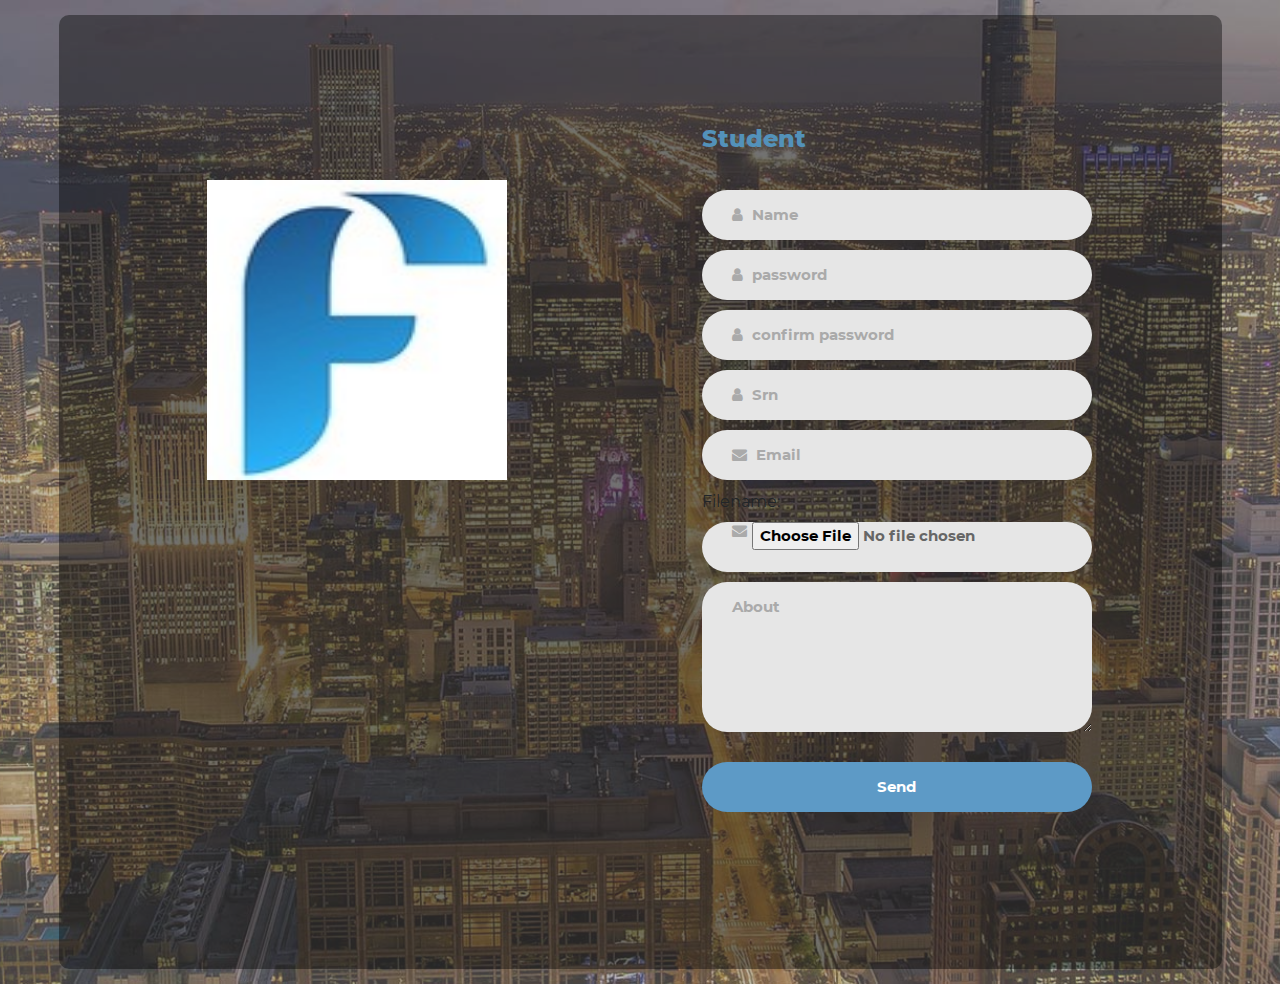
<file: index.html>
<!DOCTYPE html>
<html lang="en">
<head>
	<title>Contact V12</title>
	<meta charset="UTF-8">
	<meta name="viewport" content="width=device-width, initial-scale=1">
<!--===============================================================================================-->
	<link rel="icon" type="image/png" href="images/icons/favicon.ico"/>
<!--===============================================================================================-->
	<link rel="stylesheet" type="text/css" href="vendor/bootstrap/css/bootstrap.min.css">
<!--===============================================================================================-->
	<link rel="stylesheet" type="text/css" href="fonts/font-awesome-4.7.0/css/font-awesome.min.css">
<!--===============================================================================================-->
	<link rel="stylesheet" type="text/css" href="vendor/animate/animate.css">
<!--===============================================================================================-->
	<link rel="stylesheet" type="text/css" href="vendor/css-hamburgers/hamburgers.min.css">
<!--===============================================================================================-->
	<link rel="stylesheet" type="text/css" href="vendor/select2/select2.min.css">
<!--===============================================================================================-->
	<link rel="stylesheet" type="text/css" href="css/util.css">
	<link rel="stylesheet" type="text/css" href="css/main.css">
<!--===============================================================================================-->
</head>
<body>

	<div class="bg-contact100" style="background-image: url('images/bg-01.jpg');">
		<div class="container-contact100">
			<div class="wrap-contact100">
				<div class="contact100-pic js-tilt" data-tilt>
				<a href="webtech-pes\project.html">	<img src="images/secf.jpg" alt="IMG" width=300 height=300 ></a>
				</div>

				<form class="contact100-form validate-form" action="login.php" method="post"enctype="multipart/form-data">
					<span class="contact100-form-title">
						Student
					</span>

					<div class="wrap-input100 validate-input" data-validate = "Name is required">
						<input class="input100" type="text" name="username" placeholder="Name">
						<span class="focus-input100"></span>
						<span class="symbol-input100">
							<i class="fa fa-user" aria-hidden="True"></i>
						</span>
					</div>
					<div class="wrap-input100 validate-input" data-validate = "password is required">
						<input class="input100" type="text" name="password" placeholder="password">
						<span class="focus-input100"></span>
						<span class="symbol-input100">
							<i class="fa fa-user" aria-hidden="true"></i>
						</span>
					</div>
					<div class="wrap-input100 validate-input" data-validate = "password is required">
						<input class="input100" type="text" name="confirm_password" placeholder="confirm password">
						<span class="focus-input100"></span>
						<span class="symbol-input100">
							<i class="fa fa-user" aria-hidden="true"></i>
						</span>
					</div>

					<div class="wrap-input100 validate-input" data-validate = "Srn is required">
						<input class="input100" type="text" name="srn" placeholder="Srn">
						<span class="focus-input100"></span>
						<span class="symbol-input100">
							<i class="fa fa-user" aria-hidden="true"></i>
						</span>
					</div>

					<div class="wrap-input100 validate-input" data-validate = "Valid email is required: ex@abc.xyz">
						<input class="input100" type="text" name="email" placeholder="Email">
						<span class="focus-input100"></span>
						<span class="symbol-input100">
							<i class="fa fa-envelope" aria-hidden="true"></i>
						</span>
					</div>


					<div class="wrap-input100 validate-input"  >


						<label for="file">Filename:</label>
						<input  class="input100" type="file" name="photo" placeholder="photo">

						<span class="focus-input100"></span>
						<span class="symbol-input100">
							<i class="fa fa-envelope" aria-hidden="true"></i>
						</span>
					</div>

					<div class="wrap-input100 validate-input" data-validate = "About is required">
						<textarea class="input100" name="message" placeholder="About"></textarea>
						<span class="focus-input100"></span>
					</div>

					<div class="container-contact100-form-btn">
						<button class="contact100-form-btn">
							Send
						</button>
					</div>
				</form>
			</div>
		</div>
	</div>




<!--===============================================================================================-->
	<script src="vendor/jquery/jquery-3.2.1.min.js"></script>
<!--===============================================================================================-->
	<script src="vendor/bootstrap/js/popper.js"></script>
	<script src="vendor/bootstrap/js/bootstrap.min.js"></script>
<!--===============================================================================================-->
	<script src="vendor/select2/select2.min.js"></script>
<!--===============================================================================================-->
	<script src="vendor/tilt/tilt.jquery.min.js"></script>
	<script >
		$('.js-tilt').tilt({
			scale: 1.1
		})
	</script>
<!--===============================================================================================-->
	<script src="js/main.js"></script>

<!-- Global site tag (gtag.js) - Google Analytics -->
<script async src="https://www.googletagmanager.com/gtag/js?id=UA-23581568-13"></script>
<script>
  window.dataLayer = window.dataLayer || [];
  function gtag(){dataLayer.push(arguments);}
  gtag('js', new Date());

  gtag('config', 'UA-23581568-13');
</script>

</body>
</html>
</file>
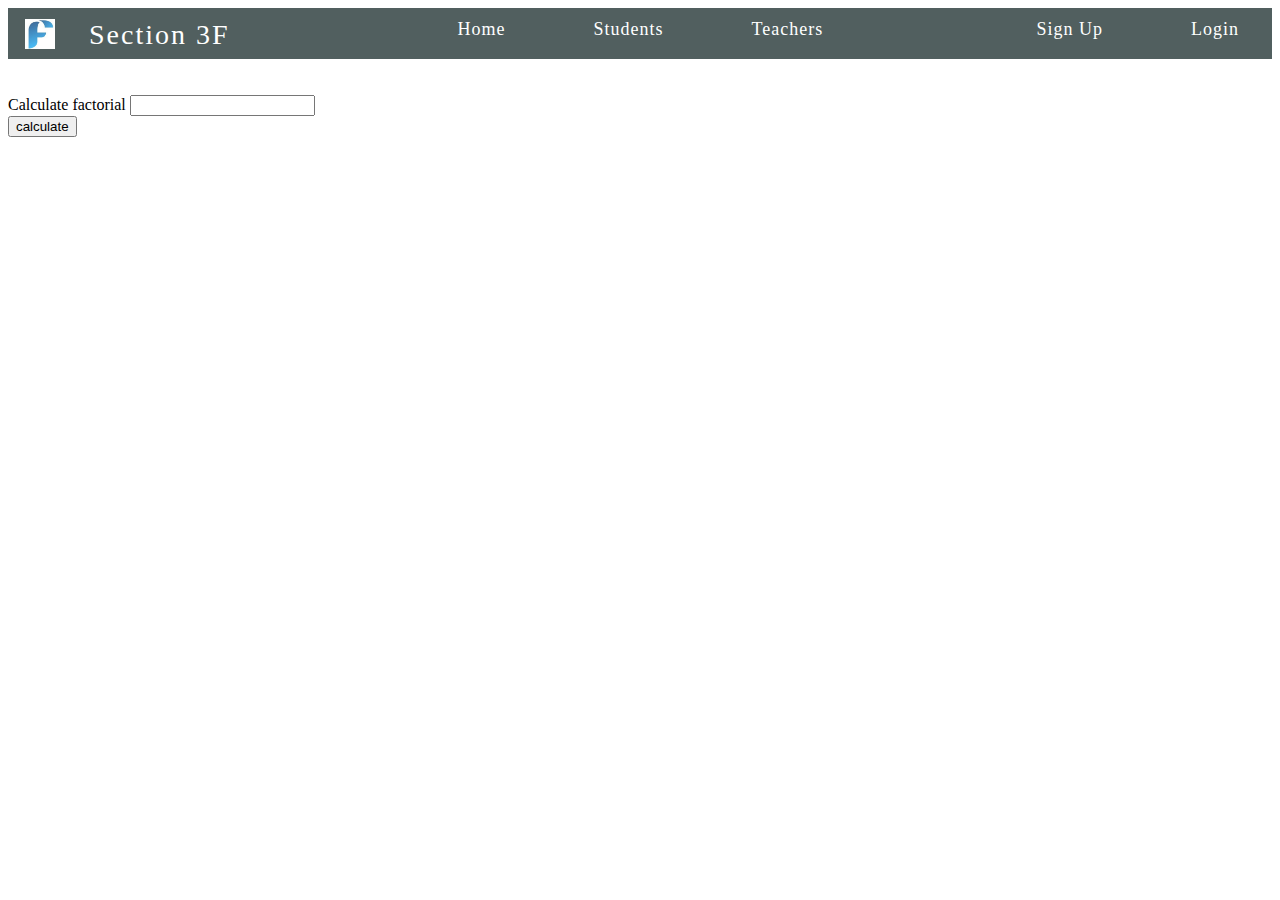
<file: fact.html>
<html>
<body>
<link rel="stylesheet" type="text/css" href="project.css">
<ul class="navul">
  <li class="logo"><a href="project.html" style="float:left" id="home"><img src="secf.jpg" height="30" width="30"></a></li>
  <li class="logotxt"><a href="project.html" style="float:left" id="home">Section 3F</a></li>
  <li class="navli"><a href="project.html" style="float:left" id="home">Home</a></li>
  <li class="navli"><a href="testnew.html" style="float:left" id="stud">Students</a></li>
  <li class="navli"><a href="fact.html" style="float:left" id="teach">Teachers</a></li>
  <li class="navli"><a href="applications.html" style="float:right" id="login">Login</a></li>
  <li class="navli"><a href="#top" style="float:right"  id="signup">Sign Up</a></li>
  <li class="navli"></li>
</ul>
<br><br>
Calculate factorial <input type="text" name="fact" id="fact">
<div id="output"></div>
<input type="button" value="calculate" id="calculate">
</body>
<script>
var c= document.getElementById("calculate");
var o= document.getElementById("output");
var operations=function()
{
	if(window.worker)
	{
		var w= new Worker("worker2.js");
		var num=Number(document.getElementById("fact").value);
		w.postMessage(num);
		w.onmessage=function(e){
		o.innerHTML=e.data;
		};
	}
}

c.addEventListner("click",operations);
</script>
</html>
</file>
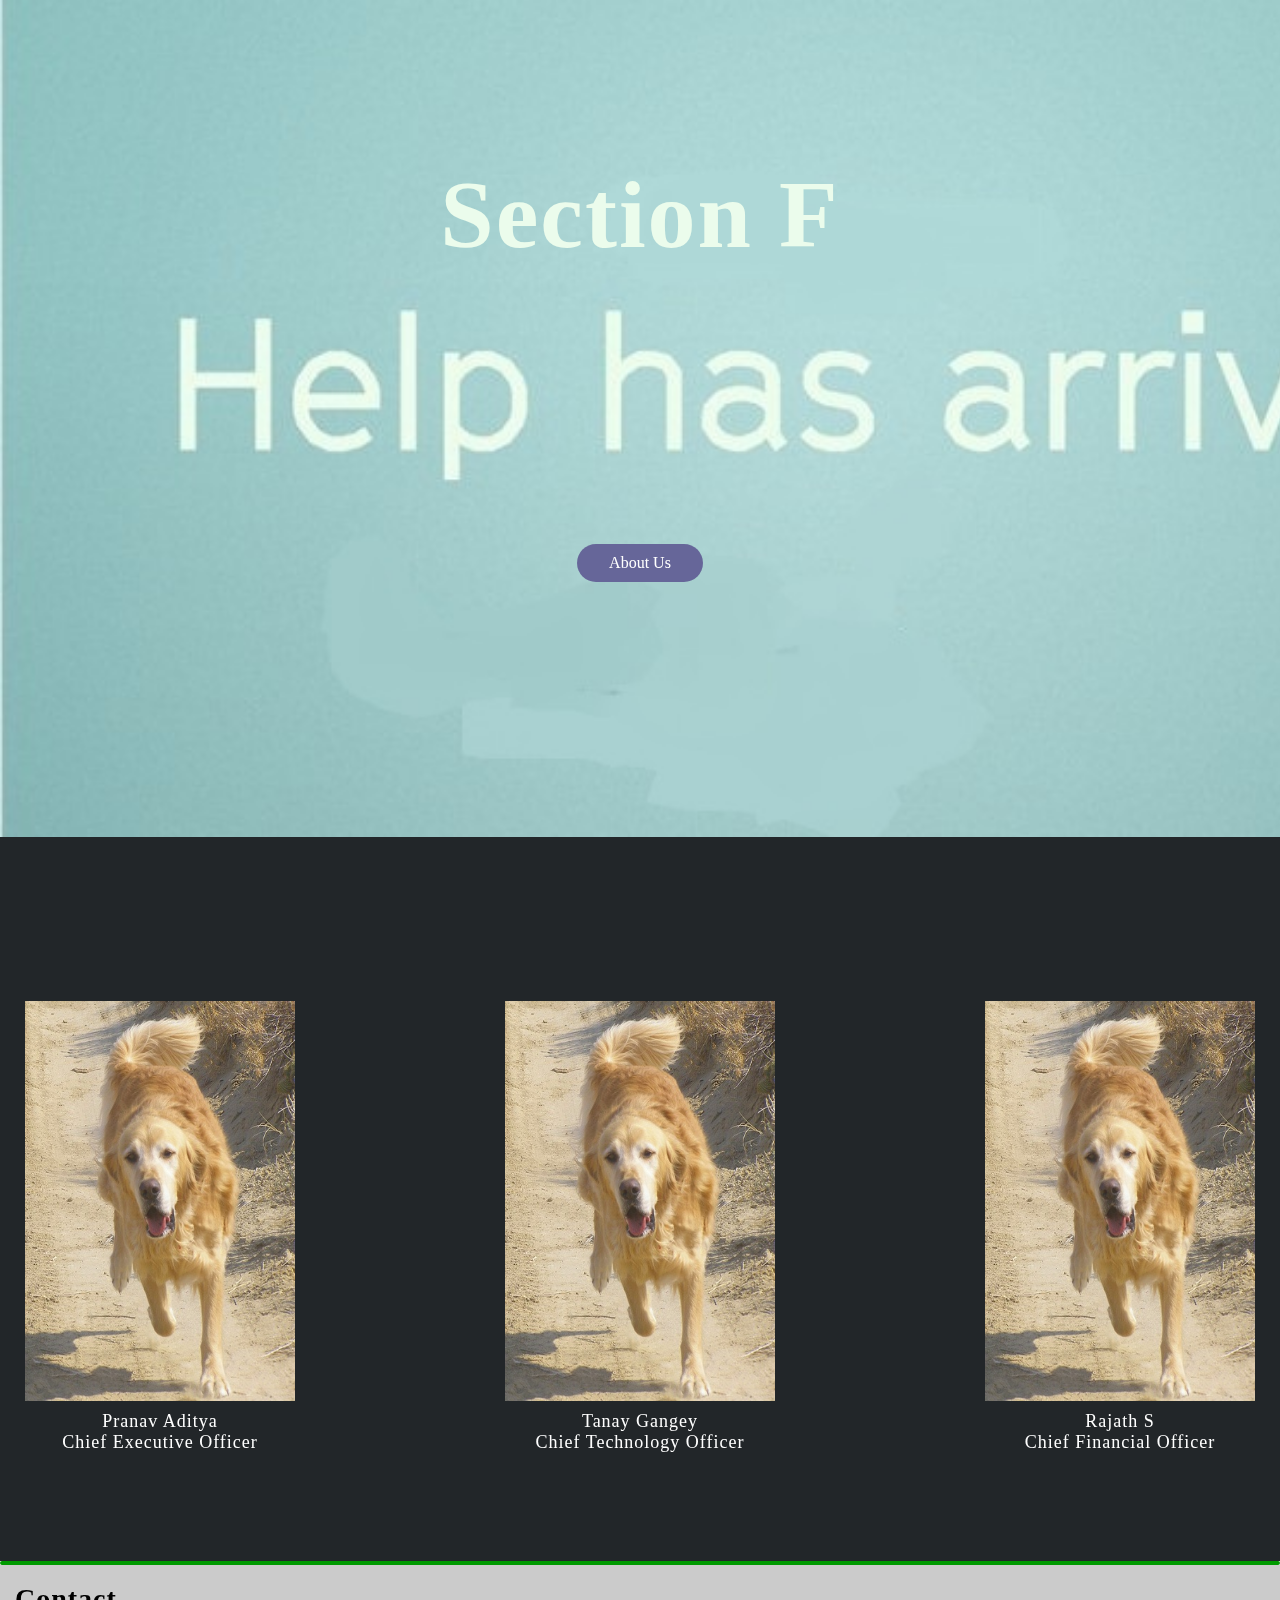
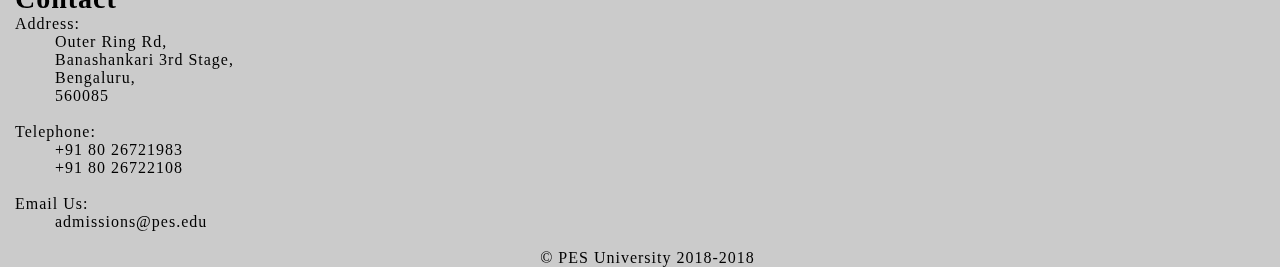
<file: project.html>
<!DOCTYPE="html">
<html>
<title> Section-F </title>
<link rel="stylesheet" type="text/css" href="project.css">
<body class="bod">
<div class="home">
<ul class="navul">
  <li class="logo"><a href="project.html" style="float:left" id="home"><img src="secf.jpg" height="30" width="30"></a></li>
  <li class="logotxt"><a href="project.html" style="float:left" id="home">Section 3F</a></li>
  <li class="navli"><a href="project.html" style="float:left" id="home">Home</a></li>
  <li class="navli"><a href="students.php" style="float:left" id="stud">Students</a></li>
  <li class="navli"><a href="teachers.php" style="float:left" id="teach">Teachers</a></li>
  <li class="navli"><a href="login.php" style="float:right" id="login">Login</a></li>
  <li class="navli"><a href="testformsave.php" style="float:right"  id="signup">Sign Up</a></li>
  <li class="navli"></li>
</ul>
<br><br><br><br><br><br>
<h1 class="homehead">Section F</h1>
<br><br><br><br><br><br><br><br><br><br><br><br><br><br><br>
<center><a href="#target"><button class="button">About Us</button></a></center>
<br>
</div>
<div id="target" class="target">
<!--add smooth scrolling-->
<br><br><br><br><br><br><br><br><br><center>
<!--pre class="imgs"-->
<div class="container" style="float:left">
  <img src="example13.jpg" class="image">
  <div class="middle">
    <a><button class="imgbutton">Pranav Aditya</button></a>
  </div>
  <div class="imgdescript"><center>Pranav Aditya<br>
  Chief Executive Officer
  </center></div>
</div>            


<div class="container">
  <img src="example13.jpg" class="image">
  <div class="middle">
    <a><button class="imgbutton">Tanay Gangey</button></a>
  </div>
  <div class="imgdescript"><center>Tanay Gangey<br>
  Chief Technology Officer
  </center></div>
</div>          


<div class="container" style="float:right">
  <img src="example13.jpg" class="image">
  <div class="middle">
    <a><button class="imgbutton">Rajath S</button></a>
  </div>
  <div class="imgdescript"><center>Rajath S<br>
  Chief Financial Officer
  </center></div>
</div>      
</center>
<br><br><br><br><br><br>
</div>
<hr class="lin">
<div class="contact">
<dl class="contact">
<br>
<li id="listhead">Contact</li>
<dt>Address:</dt><dd>Outer Ring Rd,<br> 
	Banashankari 3rd Stage,<br> 
	Bengaluru, <br>
	560085</dd><br>
	<dt>Telephone:</dt>
<dd>+91 80 26721983<br>
	+91 80 26722108</dd><br>
	<dt>Email Us:</dt>
<dd>admissions@pes.edu</dd><br>
</ul>
<center>&copy PES University 2018-2018 <center>
</div>	
</body>
</html>
</file>
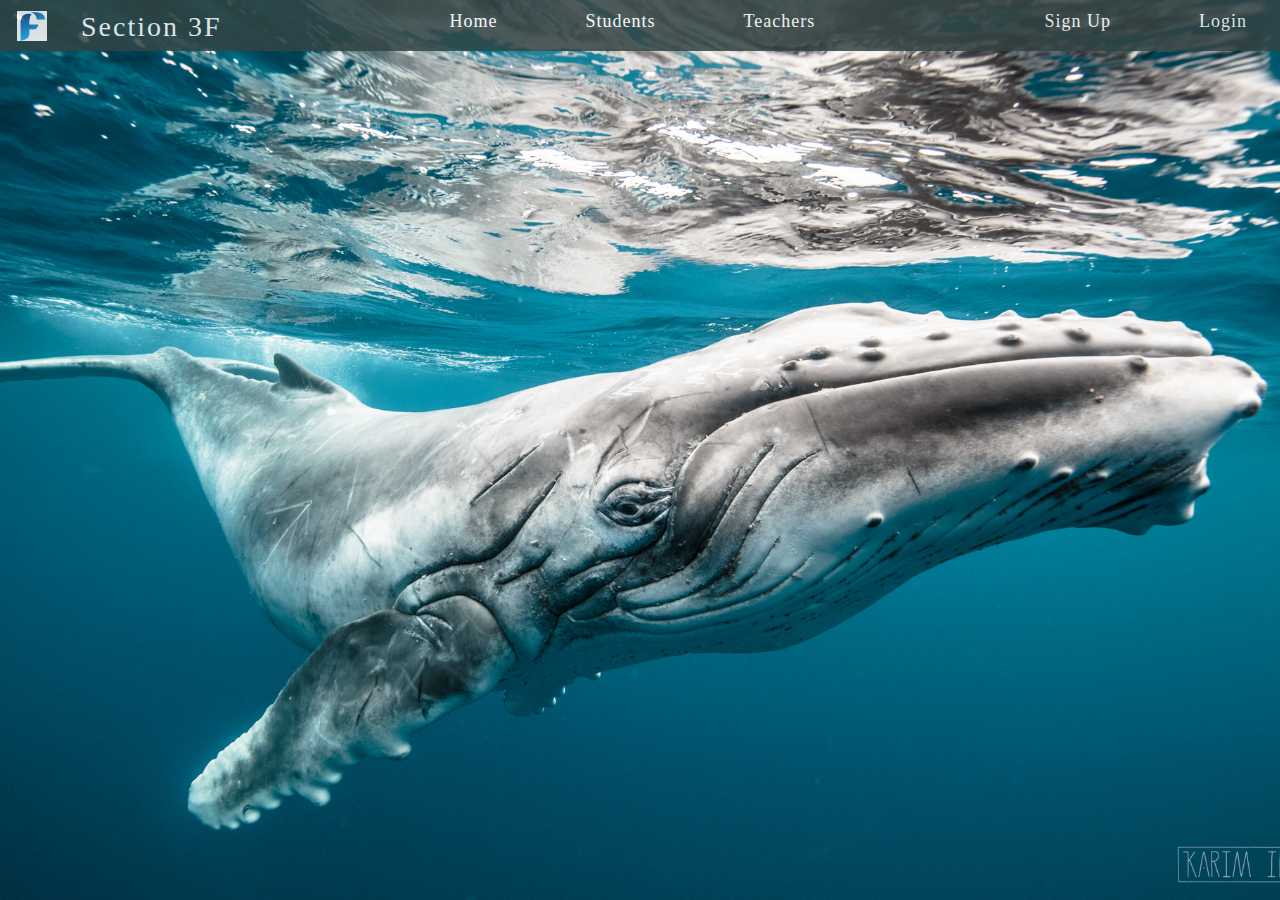
<file: students.html>
<html>
<link rel="stylesheet" type="text/css" href="project.css">
<body class="studs">
<ul class="navul">
  <li class="logo"><a href="project.html" style="float:left" id="home"><img src="secf.jpg" height="30" width="30"></a></li>
  <li class="logotxt"><a href="project.html" style="float:left" id="home">Section 3F</a></li>
  <li class="navli"><a href="project.html" style="float:left" id="home">Home</a></li>
  <li class="navli"><a href="students.html" style="float:left" id="stud">Students</a></li>
  <li class="navli"><a href="teachers.html" style="float:left" id="teach">Teachers</a></li>
  <li class="navli"><a href="applications.html" style="float:right" id="login">Login</a></li>
  <li class="navli"><a href="#top" style="float:right"  id="signup">Sign Up</a></li>
  <li class="navli"></li>
</ul>

</body>
</html>
</file>
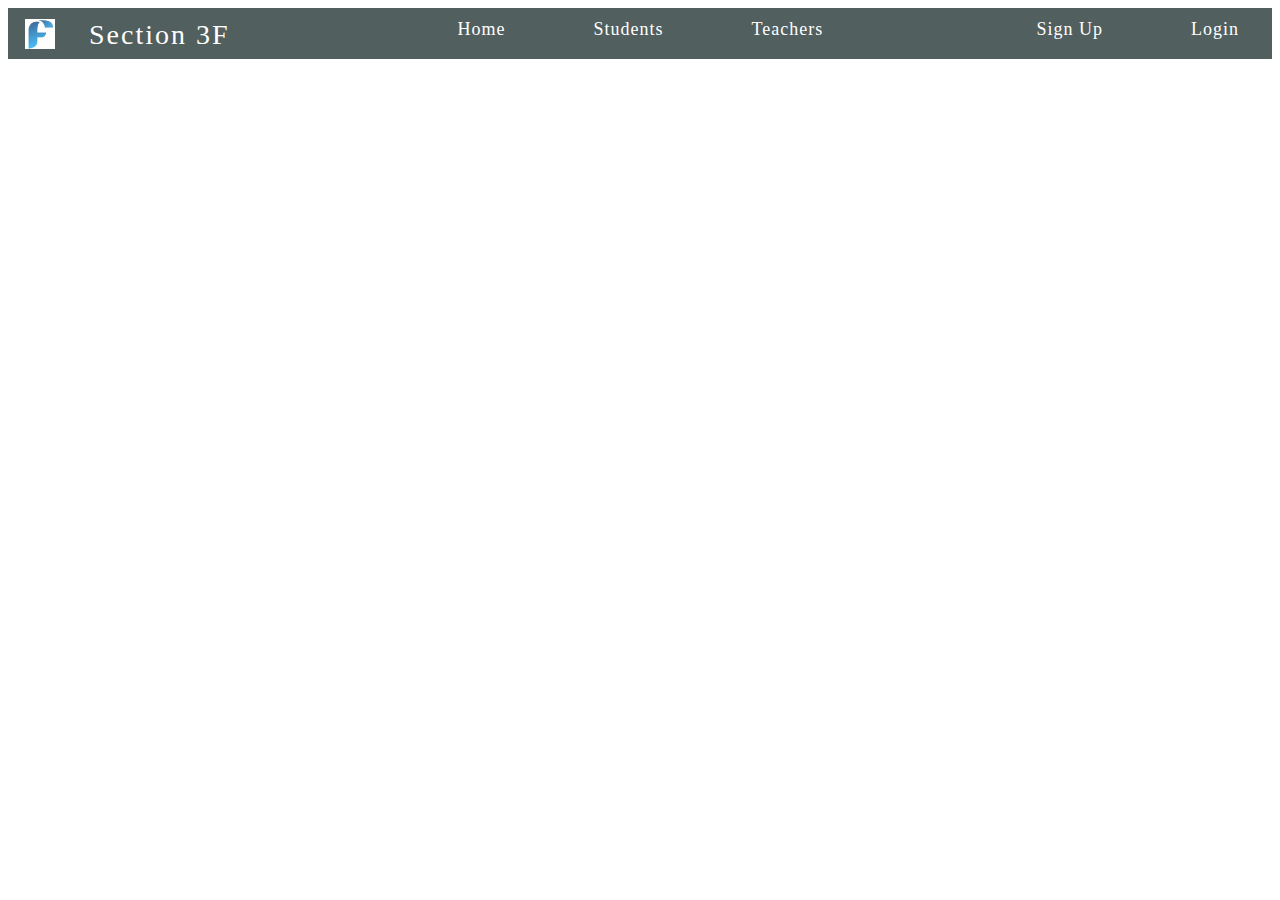
<file: teachers.html>
<html>
<link rel="stylesheet" type="text/css" href="project.css">
<body class="teachers">
<ul class="navul">
  <li class="logo"><a href="project.html" style="float:left" id="home"><img src="secf.jpg" height="30" width="30"></a></li>
  <li class="logotxt"><a href="project.html" style="float:left" id="home">Section 3F</a></li>
  <li class="navli"><a href="project.html" style="float:left" id="home">Home</a></li>
  <li class="navli"><a href="students.html" style="float:left" id="stud">Students</a></li>
  <li class="navli"><a href="teachers.html" style="float:left" id="teach">Teachers</a></li>
  <li class="navli"><a href="applications.html" style="float:right" id="login">Login</a></li>
  <li class="navli"><a href="#top" style="float:right"  id="signup">Sign Up</a></li>
  <li class="navli"></li>
</ul>

</body>
</html>
</file>
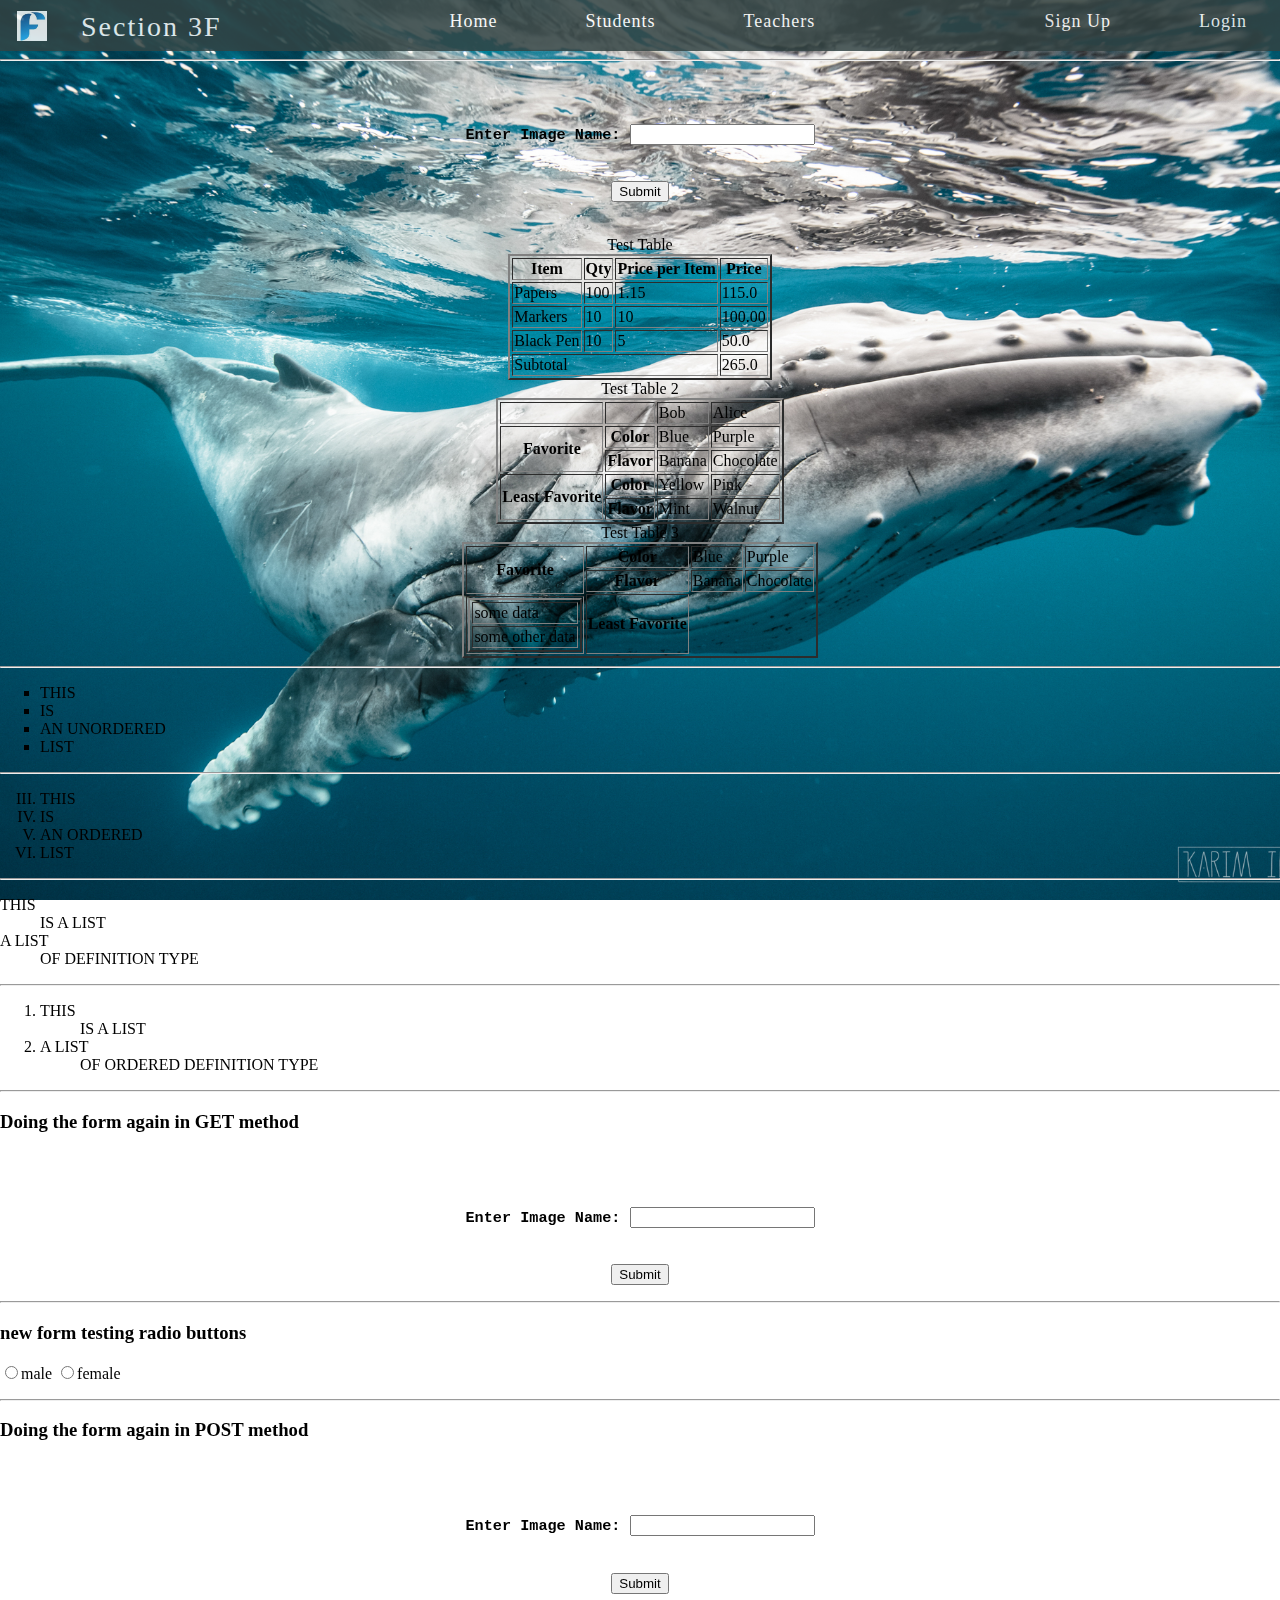
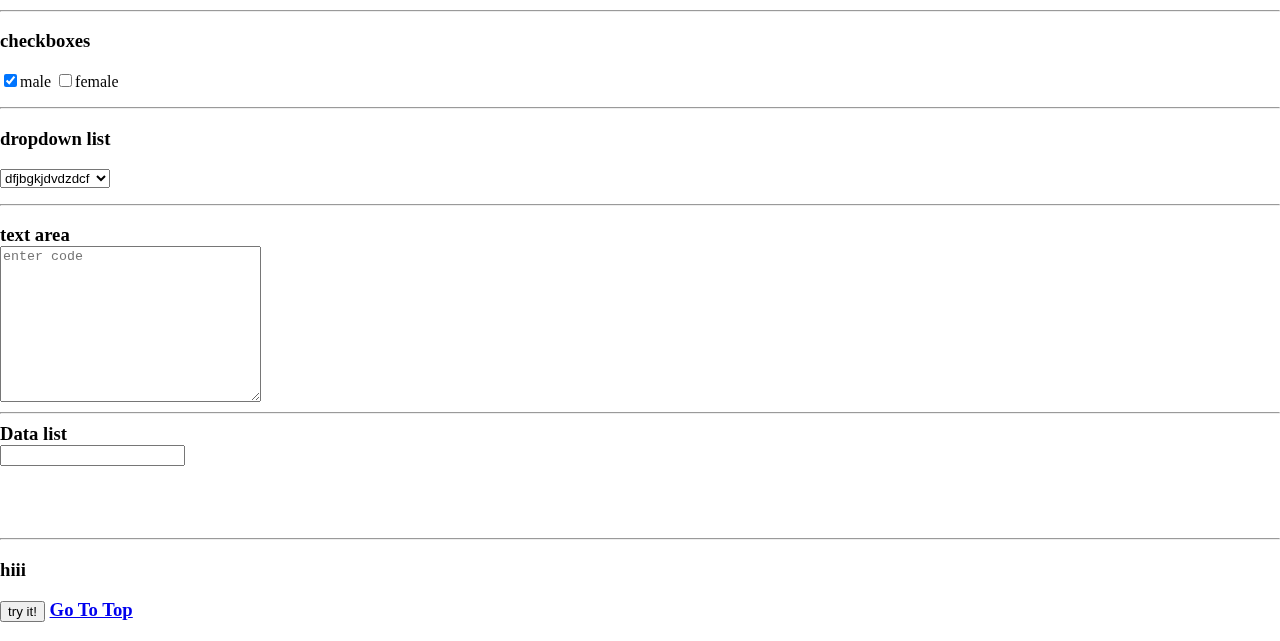
<file: testnew.html>
<!DOCTYPE="html">
<html>
<title> Emphasis </title>
<link rel="stylesheet" type="text/css" href="project.css">
<ul class="navul">
  <li class="logo"><a href="project.html" style="float:left" id="home"><img src="secf.jpg" height="30" width="30"></a></li>
  <li class="logotxt"><a href="project.html" style="float:left" id="home">Section 3F</a></li>
  <li class="navli"><a href="project.html" style="float:left" id="home">Home</a></li>
  <li class="navli"><a href="testnew.html" style="float:left" id="stud">Students</a></li>
  <li class="navli"><a href="fact.html" style="float:left" id="teach">Teachers</a></li>
  <li class="navli"><a href="applications.html" style="float:right" id="login">Login</a></li>
  <li class="navli"><a href="#top" style="float:right"  id="signup">Sign Up</a></li>
  <li class="navli"></li>
</ul>
<body class="studs">
<!--h1><center>Welcome to the image captioning portal!!</center></h1>
	<p><pre><b><h2>
	This application captions images
		It uses a <u><i>CNN</i> and an <i>RNN</i></u>
			Well,<s>not</s> really,I ran the code before
				I'm just reading the results from a text file
					It's cause I am not able to get tensorflow<sub>gpu</sub> and keras to work outside Anaconda<sup>TM</sup>
	</pre></p></b></h2-->
	<!--<center>
	<a href="https://towardsdatascience.com/neuro-evolution-on-steroids-82bd14ddc2f6" target="blank"><font face=\"helvetica\">
	<img src="[data-uri]" height="200" width="200" border="10">
	</a>
	<hr>
	<br>
	<img src="[data-uri]" height="400" width="500" usemap=#mymap>
	<map name="mymap">
	<area shape="polygon" coords="19,44,45,11,87,37,82,76,49,98" href="https://towardsdatascience.com" target="blank">
	<area shape="rect" coords="200,200,400,400" href="https://towardsdatascience.com/neuro-evolution-on-steroids-82bd14ddc2f6" target="blank">
	<area shape="circle" coords="100,200,100" href="https://google.com" target="blank">
	<br>
	<hr>
	</center>-->
	<hr>
            <form action="prediction.py" method="get"><br><br>
                <h3><center><tt>Enter Image Name: </tt><input type="text" name="image_name"></center></h3><br />
                <center><input type="submit" value="Submit" /></center>
            </form>
			<br>
				
<table border="2" align="center">
<caption> Test Table</caption>
		<tr>
		<th> Item</th>
		<th>Qty</th>
		<th>Price per Item</th>
		<th>Price</th>
		</tr>
		
		<tr>
		<td> Papers</td>
		<td>100</td>
		<td>1.15</td>
		<td>115.0</td>
		</tr>
		<tr>
		<td> Markers</td>
		<td>10</td>
		<td>10</td>
		<td>100.00</td>
		</tr>
		<tr>
		<td>Black Pen</td>
		<td>10</td>
		<td>5</td>
		<td>50.0</td>
		</tr>
			<tr>
		<td colspan="3"> Subtotal</td>
		<td>265.0</td>
		</tr>
</table>

<table border="2" align="center">
<caption> Test Table 2</caption>
		<tr>
		<td></td>
		<td></td>
		<td>Bob</td>
		<td>Alice</td>
		</tr>
		
		<tr>
		<th rowspan="2">Favorite</th>
		<th>Color</th>
		<td>Blue</td>
		<td>Purple</td>
		</tr>
		<tr>
		<th>Flavor</th>
		<td>Banana</td>
		<td>Chocolate</td>
		</tr>
		
		<tr>
		<th rowspan="2">Least Favorite</th>
		<th>Color</th>
		<td>Yellow</td>
		<td>Pink</td>
		</tr>
		<tr>
		<th>Flavor</th>
		<td>Mint</td>
		<td>Walnut</td>
		</tr>
		
		
</table>


<table border="2" align="center">
<caption> Test Table 3</caption>
	
		<th rowspan="3">Favorite</th>
		<th>Color</th>
		<td>Blue</td>
		<td>Purple</td>
		</tr>
		<tr>
		<th>Flavor</th>
		<td>Banana</td>
		<td>Chocolate</td>
		</tr>
		
		<tr>
		<th rowspan="3">Least Favorite</th>
		<tr>
		<td>
		<table border="2" align="center">
		<tr>
		<td>some data</td>
		</tr>
		<tr>
		<td>some other data</td>
		</td>
		</tr>
		</table>
		</tr>
		
		</tr>
		
		
</table>
<hr>

<ul  type="square">
<li>THIS</li>
<li>IS</li>
<li>AN UNORDERED</li>
<li>LIST</li>
</ul>
<hr>
<ol type="I" start="3">
<li>THIS</li>
<li>IS</li>
<li>AN ORDERED</li>
<li>LIST</li>
</ol>
<hr>

<dl>
<dt>THIS</dt>
<dd>IS A LIST</dd>
<dt>A LIST</dt>
<dd>OF DEFINITION TYPE</dd>
</dl>
<hr>

<ol>
<dl>
<li><dt>THIS</dt></li>
<dd>IS A LIST</dd>
<li><dt>A LIST</dt></li>
<dd>OF ORDERED DEFINITION TYPE</dd>
</dl>
</ol>
<hr>
<h3>Doing the form again in GET method</h3>
<form action="prediction.py" method="get"><br><br>
                <h3><center><tt>Enter Image Name: </tt><input type="text" name="image_name"></center></h3><br />
                <center><input type="submit" value="Submit" /></center>
            </form>


<hr>
<h3>new form testing radio buttons</h3>
<form>
<input type="radio" name="gender" value="male">male
<input type="radio" name="gender" value="female">female
</form>			
<hr>

<h3>Doing the form again in POST method</h3>
<form action="prediction.py" method="post"><br><br>
                <h3><center><tt>Enter Image Name: </tt><input type="text" name="image_name"></center></h3><br />
                <center><input type="submit" value="Submit" /></center>
            </form>

			
<hr>	
<h3>checkboxes</h3>
<form>
<input type="checkbox" name="gender" value="male" checked="checked">male
<input type="checkbox" name="gender" value="female">female
</form>				
<hr>
<h3>dropdown list</h3>
<form>
<select name="groceries">
<option>dfjbgkjdvdzdcf</option>
<option>dfjbgkdsfcsdvjf</option>
<option>dfjbgkjfdsvsdv</option>
<option>dfjbdegfsdgkjf</option>
</select>
</form>			
<hr>	
<h3>text area
<br>
<textarea name="code" cols="30" rows="10" placeholder="enter code"></textarea>
<br>
<hr>
Data list
<form>
<input type="text" list="mylist">
<datalist id="mylist">
<option>sfdkn</option>
<option>sdvfdkn</option>
<option>sfddcvfkn</option>
</datalist>
</form>
<br><br>
<hr>
<p id="tes">hiii</p>
<button onclick="func()">try it!</button>
<!--script>
function func()
{
var course = new Object()
    course.name="hidden";
    course.gradingareas="hi";
    course.finalgrade="h";


document.getElementById("tes").innerHTML=course.name;
alert(course.finalgrade);
}
</script>
<br><hr>
<script>
function whothis(){
	alert(this.myvar);
	alert(this.newvar);
}

obj1= {myvar:200,newvar:23};
obj2= {myvar:400,newvar:34};
whothis.call(obj1);
whothis.call(obj2);
var arr1=[1,45,23,7];
arr1.sort(function(a,b){return a-b});
alert(arr1);
</script>-->

<a href="#top">Go To Top</a></h3>
</body>
<html>
</file>
<file: css/util.css>
/*[ FONT SIZE ]
///////////////////////////////////////////////////////////
*/
.fs-1 {font-size: 1px;}
.fs-2 {font-size: 2px;}
.fs-3 {font-size: 3px;}
.fs-4 {font-size: 4px;}
.fs-5 {font-size: 5px;}
.fs-6 {font-size: 6px;}
.fs-7 {font-size: 7px;}
.fs-8 {font-size: 8px;}
.fs-9 {font-size: 9px;}
.fs-10 {font-size: 10px;}
.fs-11 {font-size: 11px;}
.fs-12 {font-size: 12px;}
.fs-13 {font-size: 13px;}
.fs-14 {font-size: 14px;}
.fs-15 {font-size: 15px;}
.fs-16 {font-size: 16px;}
.fs-17 {font-size: 17px;}
.fs-18 {font-size: 18px;}
.fs-19 {font-size: 19px;}
.fs-20 {font-size: 20px;}
.fs-21 {font-size: 21px;}
.fs-22 {font-size: 22px;}
.fs-23 {font-size: 23px;}
.fs-24 {font-size: 24px;}
.fs-25 {font-size: 25px;}
.fs-26 {font-size: 26px;}
.fs-27 {font-size: 27px;}
.fs-28 {font-size: 28px;}
.fs-29 {font-size: 29px;}
.fs-30 {font-size: 30px;}
.fs-31 {font-size: 31px;}
.fs-32 {font-size: 32px;}
.fs-33 {font-size: 33px;}
.fs-34 {font-size: 34px;}
.fs-35 {font-size: 35px;}
.fs-36 {font-size: 36px;}
.fs-37 {font-size: 37px;}
.fs-38 {font-size: 38px;}
.fs-39 {font-size: 39px;}
.fs-40 {font-size: 40px;}
.fs-41 {font-size: 41px;}
.fs-42 {font-size: 42px;}
.fs-43 {font-size: 43px;}
.fs-44 {font-size: 44px;}
.fs-45 {font-size: 45px;}
.fs-46 {font-size: 46px;}
.fs-47 {font-size: 47px;}
.fs-48 {font-size: 48px;}
.fs-49 {font-size: 49px;}
.fs-50 {font-size: 50px;}
.fs-51 {font-size: 51px;}
.fs-52 {font-size: 52px;}
.fs-53 {font-size: 53px;}
.fs-54 {font-size: 54px;}
.fs-55 {font-size: 55px;}
.fs-56 {font-size: 56px;}
.fs-57 {font-size: 57px;}
.fs-58 {font-size: 58px;}
.fs-59 {font-size: 59px;}
.fs-60 {font-size: 60px;}
.fs-61 {font-size: 61px;}
.fs-62 {font-size: 62px;}
.fs-63 {font-size: 63px;}
.fs-64 {font-size: 64px;}
.fs-65 {font-size: 65px;}
.fs-66 {font-size: 66px;}
.fs-67 {font-size: 67px;}
.fs-68 {font-size: 68px;}
.fs-69 {font-size: 69px;}
.fs-70 {font-size: 70px;}
.fs-71 {font-size: 71px;}
.fs-72 {font-size: 72px;}
.fs-73 {font-size: 73px;}
.fs-74 {font-size: 74px;}
.fs-75 {font-size: 75px;}
.fs-76 {font-size: 76px;}
.fs-77 {font-size: 77px;}
.fs-78 {font-size: 78px;}
.fs-79 {font-size: 79px;}
.fs-80 {font-size: 80px;}
.fs-81 {font-size: 81px;}
.fs-82 {font-size: 82px;}
.fs-83 {font-size: 83px;}
.fs-84 {font-size: 84px;}
.fs-85 {font-size: 85px;}
.fs-86 {font-size: 86px;}
.fs-87 {font-size: 87px;}
.fs-88 {font-size: 88px;}
.fs-89 {font-size: 89px;}
.fs-90 {font-size: 90px;}
.fs-91 {font-size: 91px;}
.fs-92 {font-size: 92px;}
.fs-93 {font-size: 93px;}
.fs-94 {font-size: 94px;}
.fs-95 {font-size: 95px;}
.fs-96 {font-size: 96px;}
.fs-97 {font-size: 97px;}
.fs-98 {font-size: 98px;}
.fs-99 {font-size: 99px;}
.fs-100 {font-size: 100px;}
.fs-101 {font-size: 101px;}
.fs-102 {font-size: 102px;}
.fs-103 {font-size: 103px;}
.fs-104 {font-size: 104px;}
.fs-105 {font-size: 105px;}
.fs-106 {font-size: 106px;}
.fs-107 {font-size: 107px;}
.fs-108 {font-size: 108px;}
.fs-109 {font-size: 109px;}
.fs-110 {font-size: 110px;}
.fs-111 {font-size: 111px;}
.fs-112 {font-size: 112px;}
.fs-113 {font-size: 113px;}
.fs-114 {font-size: 114px;}
.fs-115 {font-size: 115px;}
.fs-116 {font-size: 116px;}
.fs-117 {font-size: 117px;}
.fs-118 {font-size: 118px;}
.fs-119 {font-size: 119px;}
.fs-120 {font-size: 120px;}
.fs-121 {font-size: 121px;}
.fs-122 {font-size: 122px;}
.fs-123 {font-size: 123px;}
.fs-124 {font-size: 124px;}
.fs-125 {font-size: 125px;}
.fs-126 {font-size: 126px;}
.fs-127 {font-size: 127px;}
.fs-128 {font-size: 128px;}
.fs-129 {font-size: 129px;}
.fs-130 {font-size: 130px;}
.fs-131 {font-size: 131px;}
.fs-132 {font-size: 132px;}
.fs-133 {font-size: 133px;}
.fs-134 {font-size: 134px;}
.fs-135 {font-size: 135px;}
.fs-136 {font-size: 136px;}
.fs-137 {font-size: 137px;}
.fs-138 {font-size: 138px;}
.fs-139 {font-size: 139px;}
.fs-140 {font-size: 140px;}
.fs-141 {font-size: 141px;}
.fs-142 {font-size: 142px;}
.fs-143 {font-size: 143px;}
.fs-144 {font-size: 144px;}
.fs-145 {font-size: 145px;}
.fs-146 {font-size: 146px;}
.fs-147 {font-size: 147px;}
.fs-148 {font-size: 148px;}
.fs-149 {font-size: 149px;}
.fs-150 {font-size: 150px;}
.fs-151 {font-size: 151px;}
.fs-152 {font-size: 152px;}
.fs-153 {font-size: 153px;}
.fs-154 {font-size: 154px;}
.fs-155 {font-size: 155px;}
.fs-156 {font-size: 156px;}
.fs-157 {font-size: 157px;}
.fs-158 {font-size: 158px;}
.fs-159 {font-size: 159px;}
.fs-160 {font-size: 160px;}
.fs-161 {font-size: 161px;}
.fs-162 {font-size: 162px;}
.fs-163 {font-size: 163px;}
.fs-164 {font-size: 164px;}
.fs-165 {font-size: 165px;}
.fs-166 {font-size: 166px;}
.fs-167 {font-size: 167px;}
.fs-168 {font-size: 168px;}
.fs-169 {font-size: 169px;}
.fs-170 {font-size: 170px;}
.fs-171 {font-size: 171px;}
.fs-172 {font-size: 172px;}
.fs-173 {font-size: 173px;}
.fs-174 {font-size: 174px;}
.fs-175 {font-size: 175px;}
.fs-176 {font-size: 176px;}
.fs-177 {font-size: 177px;}
.fs-178 {font-size: 178px;}
.fs-179 {font-size: 179px;}
.fs-180 {font-size: 180px;}
.fs-181 {font-size: 181px;}
.fs-182 {font-size: 182px;}
.fs-183 {font-size: 183px;}
.fs-184 {font-size: 184px;}
.fs-185 {font-size: 185px;}
.fs-186 {font-size: 186px;}
.fs-187 {font-size: 187px;}
.fs-188 {font-size: 188px;}
.fs-189 {font-size: 189px;}
.fs-190 {font-size: 190px;}
.fs-191 {font-size: 191px;}
.fs-192 {font-size: 192px;}
.fs-193 {font-size: 193px;}
.fs-194 {font-size: 194px;}
.fs-195 {font-size: 195px;}
.fs-196 {font-size: 196px;}
.fs-197 {font-size: 197px;}
.fs-198 {font-size: 198px;}
.fs-199 {font-size: 199px;}
.fs-200 {font-size: 200px;}

/*[ PADDING ]
///////////////////////////////////////////////////////////
*/
.p-t-0 {padding-top: 0px;}
.p-t-1 {padding-top: 1px;}
.p-t-2 {padding-top: 2px;}
.p-t-3 {padding-top: 3px;}
.p-t-4 {padding-top: 4px;}
.p-t-5 {padding-top: 5px;}
.p-t-6 {padding-top: 6px;}
.p-t-7 {padding-top: 7px;}
.p-t-8 {padding-top: 8px;}
.p-t-9 {padding-top: 9px;}
.p-t-10 {padding-top: 10px;}
.p-t-11 {padding-top: 11px;}
.p-t-12 {padding-top: 12px;}
.p-t-13 {padding-top: 13px;}
.p-t-14 {padding-top: 14px;}
.p-t-15 {padding-top: 15px;}
.p-t-16 {padding-top: 16px;}
.p-t-17 {padding-top: 17px;}
.p-t-18 {padding-top: 18px;}
.p-t-19 {padding-top: 19px;}
.p-t-20 {padding-top: 20px;}
.p-t-21 {padding-top: 21px;}
.p-t-22 {padding-top: 22px;}
.p-t-23 {padding-top: 23px;}
.p-t-24 {padding-top: 24px;}
.p-t-25 {padding-top: 25px;}
.p-t-26 {padding-top: 26px;}
.p-t-27 {padding-top: 27px;}
.p-t-28 {padding-top: 28px;}
.p-t-29 {padding-top: 29px;}
.p-t-30 {padding-top: 30px;}
.p-t-31 {padding-top: 31px;}
.p-t-32 {padding-top: 32px;}
.p-t-33 {padding-top: 33px;}
.p-t-34 {padding-top: 34px;}
.p-t-35 {padding-top: 35px;}
.p-t-36 {padding-top: 36px;}
.p-t-37 {padding-top: 37px;}
.p-t-38 {padding-top: 38px;}
.p-t-39 {padding-top: 39px;}
.p-t-40 {padding-top: 40px;}
.p-t-41 {padding-top: 41px;}
.p-t-42 {padding-top: 42px;}
.p-t-43 {padding-top: 43px;}
.p-t-44 {padding-top: 44px;}
.p-t-45 {padding-top: 45px;}
.p-t-46 {padding-top: 46px;}
.p-t-47 {padding-top: 47px;}
.p-t-48 {padding-top: 48px;}
.p-t-49 {padding-top: 49px;}
.p-t-50 {padding-top: 50px;}
.p-t-51 {padding-top: 51px;}
.p-t-52 {padding-top: 52px;}
.p-t-53 {padding-top: 53px;}
.p-t-54 {padding-top: 54px;}
.p-t-55 {padding-top: 55px;}
.p-t-56 {padding-top: 56px;}
.p-t-57 {padding-top: 57px;}
.p-t-58 {padding-top: 58px;}
.p-t-59 {padding-top: 59px;}
.p-t-60 {padding-top: 60px;}
.p-t-61 {padding-top: 61px;}
.p-t-62 {padding-top: 62px;}
.p-t-63 {padding-top: 63px;}
.p-t-64 {padding-top: 64px;}
.p-t-65 {padding-top: 65px;}
.p-t-66 {padding-top: 66px;}
.p-t-67 {padding-top: 67px;}
.p-t-68 {padding-top: 68px;}
.p-t-69 {padding-top: 69px;}
.p-t-70 {padding-top: 70px;}
.p-t-71 {padding-top: 71px;}
.p-t-72 {padding-top: 72px;}
.p-t-73 {padding-top: 73px;}
.p-t-74 {padding-top: 74px;}
.p-t-75 {padding-top: 75px;}
.p-t-76 {padding-top: 76px;}
.p-t-77 {padding-top: 77px;}
.p-t-78 {padding-top: 78px;}
.p-t-79 {padding-top: 79px;}
.p-t-80 {padding-top: 80px;}
.p-t-81 {padding-top: 81px;}
.p-t-82 {padding-top: 82px;}
.p-t-83 {padding-top: 83px;}
.p-t-84 {padding-top: 84px;}
.p-t-85 {padding-top: 85px;}
.p-t-86 {padding-top: 86px;}
.p-t-87 {padding-top: 87px;}
.p-t-88 {padding-top: 88px;}
.p-t-89 {padding-top: 89px;}
.p-t-90 {padding-top: 90px;}
.p-t-91 {padding-top: 91px;}
.p-t-92 {padding-top: 92px;}
.p-t-93 {padding-top: 93px;}
.p-t-94 {padding-top: 94px;}
.p-t-95 {padding-top: 95px;}
.p-t-96 {padding-top: 96px;}
.p-t-97 {padding-top: 97px;}
.p-t-98 {padding-top: 98px;}
.p-t-99 {padding-top: 99px;}
.p-t-100 {padding-top: 100px;}
.p-t-101 {padding-top: 101px;}
.p-t-102 {padding-top: 102px;}
.p-t-103 {padding-top: 103px;}
.p-t-104 {padding-top: 104px;}
.p-t-105 {padding-top: 105px;}
.p-t-106 {padding-top: 106px;}
.p-t-107 {padding-top: 107px;}
.p-t-108 {padding-top: 108px;}
.p-t-109 {padding-top: 109px;}
.p-t-110 {padding-top: 110px;}
.p-t-111 {padding-top: 111px;}
.p-t-112 {padding-top: 112px;}
.p-t-113 {padding-top: 113px;}
.p-t-114 {padding-top: 114px;}
.p-t-115 {padding-top: 115px;}
.p-t-116 {padding-top: 116px;}
.p-t-117 {padding-top: 117px;}
.p-t-118 {padding-top: 118px;}
.p-t-119 {padding-top: 119px;}
.p-t-120 {padding-top: 120px;}
.p-t-121 {padding-top: 121px;}
.p-t-122 {padding-top: 122px;}
.p-t-123 {padding-top: 123px;}
.p-t-124 {padding-top: 124px;}
.p-t-125 {padding-top: 125px;}
.p-t-126 {padding-top: 126px;}
.p-t-127 {padding-top: 127px;}
.p-t-128 {padding-top: 128px;}
.p-t-129 {padding-top: 129px;}
.p-t-130 {padding-top: 130px;}
.p-t-131 {padding-top: 131px;}
.p-t-132 {padding-top: 132px;}
.p-t-133 {padding-top: 133px;}
.p-t-134 {padding-top: 134px;}
.p-t-135 {padding-top: 135px;}
.p-t-136 {padding-top: 136px;}
.p-t-137 {padding-top: 137px;}
.p-t-138 {padding-top: 138px;}
.p-t-139 {padding-top: 139px;}
.p-t-140 {padding-top: 140px;}
.p-t-141 {padding-top: 141px;}
.p-t-142 {padding-top: 142px;}
.p-t-143 {padding-top: 143px;}
.p-t-144 {padding-top: 144px;}
.p-t-145 {padding-top: 145px;}
.p-t-146 {padding-top: 146px;}
.p-t-147 {padding-top: 147px;}
.p-t-148 {padding-top: 148px;}
.p-t-149 {padding-top: 149px;}
.p-t-150 {padding-top: 150px;}
.p-t-151 {padding-top: 151px;}
.p-t-152 {padding-top: 152px;}
.p-t-153 {padding-top: 153px;}
.p-t-154 {padding-top: 154px;}
.p-t-155 {padding-top: 155px;}
.p-t-156 {padding-top: 156px;}
.p-t-157 {padding-top: 157px;}
.p-t-158 {padding-top: 158px;}
.p-t-159 {padding-top: 159px;}
.p-t-160 {padding-top: 160px;}
.p-t-161 {padding-top: 161px;}
.p-t-162 {padding-top: 162px;}
.p-t-163 {padding-top: 163px;}
.p-t-164 {padding-top: 164px;}
.p-t-165 {padding-top: 165px;}
.p-t-166 {padding-top: 166px;}
.p-t-167 {padding-top: 167px;}
.p-t-168 {padding-top: 168px;}
.p-t-169 {padding-top: 169px;}
.p-t-170 {padding-top: 170px;}
.p-t-171 {padding-top: 171px;}
.p-t-172 {padding-top: 172px;}
.p-t-173 {padding-top: 173px;}
.p-t-174 {padding-top: 174px;}
.p-t-175 {padding-top: 175px;}
.p-t-176 {padding-top: 176px;}
.p-t-177 {padding-top: 177px;}
.p-t-178 {padding-top: 178px;}
.p-t-179 {padding-top: 179px;}
.p-t-180 {padding-top: 180px;}
.p-t-181 {padding-top: 181px;}
.p-t-182 {padding-top: 182px;}
.p-t-183 {padding-top: 183px;}
.p-t-184 {padding-top: 184px;}
.p-t-185 {padding-top: 185px;}
.p-t-186 {padding-top: 186px;}
.p-t-187 {padding-top: 187px;}
.p-t-188 {padding-top: 188px;}
.p-t-189 {padding-top: 189px;}
.p-t-190 {padding-top: 190px;}
.p-t-191 {padding-top: 191px;}
.p-t-192 {padding-top: 192px;}
.p-t-193 {padding-top: 193px;}
.p-t-194 {padding-top: 194px;}
.p-t-195 {padding-top: 195px;}
.p-t-196 {padding-top: 196px;}
.p-t-197 {padding-top: 197px;}
.p-t-198 {padding-top: 198px;}
.p-t-199 {padding-top: 199px;}
.p-t-200 {padding-top: 200px;}
.p-t-201 {padding-top: 201px;}
.p-t-202 {padding-top: 202px;}
.p-t-203 {padding-top: 203px;}
.p-t-204 {padding-top: 204px;}
.p-t-205 {padding-top: 205px;}
.p-t-206 {padding-top: 206px;}
.p-t-207 {padding-top: 207px;}
.p-t-208 {padding-top: 208px;}
.p-t-209 {padding-top: 209px;}
.p-t-210 {padding-top: 210px;}
.p-t-211 {padding-top: 211px;}
.p-t-212 {padding-top: 212px;}
.p-t-213 {padding-top: 213px;}
.p-t-214 {padding-top: 214px;}
.p-t-215 {padding-top: 215px;}
.p-t-216 {padding-top: 216px;}
.p-t-217 {padding-top: 217px;}
.p-t-218 {padding-top: 218px;}
.p-t-219 {padding-top: 219px;}
.p-t-220 {padding-top: 220px;}
.p-t-221 {padding-top: 221px;}
.p-t-222 {padding-top: 222px;}
.p-t-223 {padding-top: 223px;}
.p-t-224 {padding-top: 224px;}
.p-t-225 {padding-top: 225px;}
.p-t-226 {padding-top: 226px;}
.p-t-227 {padding-top: 227px;}
.p-t-228 {padding-top: 228px;}
.p-t-229 {padding-top: 229px;}
.p-t-230 {padding-top: 230px;}
.p-t-231 {padding-top: 231px;}
.p-t-232 {padding-top: 232px;}
.p-t-233 {padding-top: 233px;}
.p-t-234 {padding-top: 234px;}
.p-t-235 {padding-top: 235px;}
.p-t-236 {padding-top: 236px;}
.p-t-237 {padding-top: 237px;}
.p-t-238 {padding-top: 238px;}
.p-t-239 {padding-top: 239px;}
.p-t-240 {padding-top: 240px;}
.p-t-241 {padding-top: 241px;}
.p-t-242 {padding-top: 242px;}
.p-t-243 {padding-top: 243px;}
.p-t-244 {padding-top: 244px;}
.p-t-245 {padding-top: 245px;}
.p-t-246 {padding-top: 246px;}
.p-t-247 {padding-top: 247px;}
.p-t-248 {padding-top: 248px;}
.p-t-249 {padding-top: 249px;}
.p-t-250 {padding-top: 250px;}
.p-b-0 {padding-bottom: 0px;}
.p-b-1 {padding-bottom: 1px;}
.p-b-2 {padding-bottom: 2px;}
.p-b-3 {padding-bottom: 3px;}
.p-b-4 {padding-bottom: 4px;}
.p-b-5 {padding-bottom: 5px;}
.p-b-6 {padding-bottom: 6px;}
.p-b-7 {padding-bottom: 7px;}
.p-b-8 {padding-bottom: 8px;}
.p-b-9 {padding-bottom: 9px;}
.p-b-10 {padding-bottom: 10px;}
.p-b-11 {padding-bottom: 11px;}
.p-b-12 {padding-bottom: 12px;}
.p-b-13 {padding-bottom: 13px;}
.p-b-14 {padding-bottom: 14px;}
.p-b-15 {padding-bottom: 15px;}
.p-b-16 {padding-bottom: 16px;}
.p-b-17 {padding-bottom: 17px;}
.p-b-18 {padding-bottom: 18px;}
.p-b-19 {padding-bottom: 19px;}
.p-b-20 {padding-bottom: 20px;}
.p-b-21 {padding-bottom: 21px;}
.p-b-22 {padding-bottom: 22px;}
.p-b-23 {padding-bottom: 23px;}
.p-b-24 {padding-bottom: 24px;}
.p-b-25 {padding-bottom: 25px;}
.p-b-26 {padding-bottom: 26px;}
.p-b-27 {padding-bottom: 27px;}
.p-b-28 {padding-bottom: 28px;}
.p-b-29 {padding-bottom: 29px;}
.p-b-30 {padding-bottom: 30px;}
.p-b-31 {padding-bottom: 31px;}
.p-b-32 {padding-bottom: 32px;}
.p-b-33 {padding-bottom: 33px;}
.p-b-34 {padding-bottom: 34px;}
.p-b-35 {padding-bottom: 35px;}
.p-b-36 {padding-bottom: 36px;}
.p-b-37 {padding-bottom: 37px;}
.p-b-38 {padding-bottom: 38px;}
.p-b-39 {padding-bottom: 39px;}
.p-b-40 {padding-bottom: 40px;}
.p-b-41 {padding-bottom: 41px;}
.p-b-42 {padding-bottom: 42px;}
.p-b-43 {padding-bottom: 43px;}
.p-b-44 {padding-bottom: 44px;}
.p-b-45 {padding-bottom: 45px;}
.p-b-46 {padding-bottom: 46px;}
.p-b-47 {padding-bottom: 47px;}
.p-b-48 {padding-bottom: 48px;}
.p-b-49 {padding-bottom: 49px;}
.p-b-50 {padding-bottom: 50px;}
.p-b-51 {padding-bottom: 51px;}
.p-b-52 {padding-bottom: 52px;}
.p-b-53 {padding-bottom: 53px;}
.p-b-54 {padding-bottom: 54px;}
.p-b-55 {padding-bottom: 55px;}
.p-b-56 {padding-bottom: 56px;}
.p-b-57 {padding-bottom: 57px;}
.p-b-58 {padding-bottom: 58px;}
.p-b-59 {padding-bottom: 59px;}
.p-b-60 {padding-bottom: 60px;}
.p-b-61 {padding-bottom: 61px;}
.p-b-62 {padding-bottom: 62px;}
.p-b-63 {padding-bottom: 63px;}
.p-b-64 {padding-bottom: 64px;}
.p-b-65 {padding-bottom: 65px;}
.p-b-66 {padding-bottom: 66px;}
.p-b-67 {padding-bottom: 67px;}
.p-b-68 {padding-bottom: 68px;}
.p-b-69 {padding-bottom: 69px;}
.p-b-70 {padding-bottom: 70px;}
.p-b-71 {padding-bottom: 71px;}
.p-b-72 {padding-bottom: 72px;}
.p-b-73 {padding-bottom: 73px;}
.p-b-74 {padding-bottom: 74px;}
.p-b-75 {padding-bottom: 75px;}
.p-b-76 {padding-bottom: 76px;}
.p-b-77 {padding-bottom: 77px;}
.p-b-78 {padding-bottom: 78px;}
.p-b-79 {padding-bottom: 79px;}
.p-b-80 {padding-bottom: 80px;}
.p-b-81 {padding-bottom: 81px;}
.p-b-82 {padding-bottom: 82px;}
.p-b-83 {padding-bottom: 83px;}
.p-b-84 {padding-bottom: 84px;}
.p-b-85 {padding-bottom: 85px;}
.p-b-86 {padding-bottom: 86px;}
.p-b-87 {padding-bottom: 87px;}
.p-b-88 {padding-bottom: 88px;}
.p-b-89 {padding-bottom: 89px;}
.p-b-90 {padding-bottom: 90px;}
.p-b-91 {padding-bottom: 91px;}
.p-b-92 {padding-bottom: 92px;}
.p-b-93 {padding-bottom: 93px;}
.p-b-94 {padding-bottom: 94px;}
.p-b-95 {padding-bottom: 95px;}
.p-b-96 {padding-bottom: 96px;}
.p-b-97 {padding-bottom: 97px;}
.p-b-98 {padding-bottom: 98px;}
.p-b-99 {padding-bottom: 99px;}
.p-b-100 {padding-bottom: 100px;}
.p-b-101 {padding-bottom: 101px;}
.p-b-102 {padding-bottom: 102px;}
.p-b-103 {padding-bottom: 103px;}
.p-b-104 {padding-bottom: 104px;}
.p-b-105 {padding-bottom: 105px;}
.p-b-106 {padding-bottom: 106px;}
.p-b-107 {padding-bottom: 107px;}
.p-b-108 {padding-bottom: 108px;}
.p-b-109 {padding-bottom: 109px;}
.p-b-110 {padding-bottom: 110px;}
.p-b-111 {padding-bottom: 111px;}
.p-b-112 {padding-bottom: 112px;}
.p-b-113 {padding-bottom: 113px;}
.p-b-114 {padding-bottom: 114px;}
.p-b-115 {padding-bottom: 115px;}
.p-b-116 {padding-bottom: 116px;}
.p-b-117 {padding-bottom: 117px;}
.p-b-118 {padding-bottom: 118px;}
.p-b-119 {padding-bottom: 119px;}
.p-b-120 {padding-bottom: 120px;}
.p-b-121 {padding-bottom: 121px;}
.p-b-122 {padding-bottom: 122px;}
.p-b-123 {padding-bottom: 123px;}
.p-b-124 {padding-bottom: 124px;}
.p-b-125 {padding-bottom: 125px;}
.p-b-126 {padding-bottom: 126px;}
.p-b-127 {padding-bottom: 127px;}
.p-b-128 {padding-bottom: 128px;}
.p-b-129 {padding-bottom: 129px;}
.p-b-130 {padding-bottom: 130px;}
.p-b-131 {padding-bottom: 131px;}
.p-b-132 {padding-bottom: 132px;}
.p-b-133 {padding-bottom: 133px;}
.p-b-134 {padding-bottom: 134px;}
.p-b-135 {padding-bottom: 135px;}
.p-b-136 {padding-bottom: 136px;}
.p-b-137 {padding-bottom: 137px;}
.p-b-138 {padding-bottom: 138px;}
.p-b-139 {padding-bottom: 139px;}
.p-b-140 {padding-bottom: 140px;}
.p-b-141 {padding-bottom: 141px;}
.p-b-142 {padding-bottom: 142px;}
.p-b-143 {padding-bottom: 143px;}
.p-b-144 {padding-bottom: 144px;}
.p-b-145 {padding-bottom: 145px;}
.p-b-146 {padding-bottom: 146px;}
.p-b-147 {padding-bottom: 147px;}
.p-b-148 {padding-bottom: 148px;}
.p-b-149 {padding-bottom: 149px;}
.p-b-150 {padding-bottom: 150px;}
.p-b-151 {padding-bottom: 151px;}
.p-b-152 {padding-bottom: 152px;}
.p-b-153 {padding-bottom: 153px;}
.p-b-154 {padding-bottom: 154px;}
.p-b-155 {padding-bottom: 155px;}
.p-b-156 {padding-bottom: 156px;}
.p-b-157 {padding-bottom: 157px;}
.p-b-158 {padding-bottom: 158px;}
.p-b-159 {padding-bottom: 159px;}
.p-b-160 {padding-bottom: 160px;}
.p-b-161 {padding-bottom: 161px;}
.p-b-162 {padding-bottom: 162px;}
.p-b-163 {padding-bottom: 163px;}
.p-b-164 {padding-bottom: 164px;}
.p-b-165 {padding-bottom: 165px;}
.p-b-166 {padding-bottom: 166px;}
.p-b-167 {padding-bottom: 167px;}
.p-b-168 {padding-bottom: 168px;}
.p-b-169 {padding-bottom: 169px;}
.p-b-170 {padding-bottom: 170px;}
.p-b-171 {padding-bottom: 171px;}
.p-b-172 {padding-bottom: 172px;}
.p-b-173 {padding-bottom: 173px;}
.p-b-174 {padding-bottom: 174px;}
.p-b-175 {padding-bottom: 175px;}
.p-b-176 {padding-bottom: 176px;}
.p-b-177 {padding-bottom: 177px;}
.p-b-178 {padding-bottom: 178px;}
.p-b-179 {padding-bottom: 179px;}
.p-b-180 {padding-bottom: 180px;}
.p-b-181 {padding-bottom: 181px;}
.p-b-182 {padding-bottom: 182px;}
.p-b-183 {padding-bottom: 183px;}
.p-b-184 {padding-bottom: 184px;}
.p-b-185 {padding-bottom: 185px;}
.p-b-186 {padding-bottom: 186px;}
.p-b-187 {padding-bottom: 187px;}
.p-b-188 {padding-bottom: 188px;}
.p-b-189 {padding-bottom: 189px;}
.p-b-190 {padding-bottom: 190px;}
.p-b-191 {padding-bottom: 191px;}
.p-b-192 {padding-bottom: 192px;}
.p-b-193 {padding-bottom: 193px;}
.p-b-194 {padding-bottom: 194px;}
.p-b-195 {padding-bottom: 195px;}
.p-b-196 {padding-bottom: 196px;}
.p-b-197 {padding-bottom: 197px;}
.p-b-198 {padding-bottom: 198px;}
.p-b-199 {padding-bottom: 199px;}
.p-b-200 {padding-bottom: 200px;}
.p-b-201 {padding-bottom: 201px;}
.p-b-202 {padding-bottom: 202px;}
.p-b-203 {padding-bottom: 203px;}
.p-b-204 {padding-bottom: 204px;}
.p-b-205 {padding-bottom: 205px;}
.p-b-206 {padding-bottom: 206px;}
.p-b-207 {padding-bottom: 207px;}
.p-b-208 {padding-bottom: 208px;}
.p-b-209 {padding-bottom: 209px;}
.p-b-210 {padding-bottom: 210px;}
.p-b-211 {padding-bottom: 211px;}
.p-b-212 {padding-bottom: 212px;}
.p-b-213 {padding-bottom: 213px;}
.p-b-214 {padding-bottom: 214px;}
.p-b-215 {padding-bottom: 215px;}
.p-b-216 {padding-bottom: 216px;}
.p-b-217 {padding-bottom: 217px;}
.p-b-218 {padding-bottom: 218px;}
.p-b-219 {padding-bottom: 219px;}
.p-b-220 {padding-bottom: 220px;}
.p-b-221 {padding-bottom: 221px;}
.p-b-222 {padding-bottom: 222px;}
.p-b-223 {padding-bottom: 223px;}
.p-b-224 {padding-bottom: 224px;}
.p-b-225 {padding-bottom: 225px;}
.p-b-226 {padding-bottom: 226px;}
.p-b-227 {padding-bottom: 227px;}
.p-b-228 {padding-bottom: 228px;}
.p-b-229 {padding-bottom: 229px;}
.p-b-230 {padding-bottom: 230px;}
.p-b-231 {padding-bottom: 231px;}
.p-b-232 {padding-bottom: 232px;}
.p-b-233 {padding-bottom: 233px;}
.p-b-234 {padding-bottom: 234px;}
.p-b-235 {padding-bottom: 235px;}
.p-b-236 {padding-bottom: 236px;}
.p-b-237 {padding-bottom: 237px;}
.p-b-238 {padding-bottom: 238px;}
.p-b-239 {padding-bottom: 239px;}
.p-b-240 {padding-bottom: 240px;}
.p-b-241 {padding-bottom: 241px;}
.p-b-242 {padding-bottom: 242px;}
.p-b-243 {padding-bottom: 243px;}
.p-b-244 {padding-bottom: 244px;}
.p-b-245 {padding-bottom: 245px;}
.p-b-246 {padding-bottom: 246px;}
.p-b-247 {padding-bottom: 247px;}
.p-b-248 {padding-bottom: 248px;}
.p-b-249 {padding-bottom: 249px;}
.p-b-250 {padding-bottom: 250px;}
.p-l-0 {padding-left: 0px;}
.p-l-1 {padding-left: 1px;}
.p-l-2 {padding-left: 2px;}
.p-l-3 {padding-left: 3px;}
.p-l-4 {padding-left: 4px;}
.p-l-5 {padding-left: 5px;}
.p-l-6 {padding-left: 6px;}
.p-l-7 {padding-left: 7px;}
.p-l-8 {padding-left: 8px;}
.p-l-9 {padding-left: 9px;}
.p-l-10 {padding-left: 10px;}
.p-l-11 {padding-left: 11px;}
.p-l-12 {padding-left: 12px;}
.p-l-13 {padding-left: 13px;}
.p-l-14 {padding-left: 14px;}
.p-l-15 {padding-left: 15px;}
.p-l-16 {padding-left: 16px;}
.p-l-17 {padding-left: 17px;}
.p-l-18 {padding-left: 18px;}
.p-l-19 {padding-left: 19px;}
.p-l-20 {padding-left: 20px;}
.p-l-21 {padding-left: 21px;}
.p-l-22 {padding-left: 22px;}
.p-l-23 {padding-left: 23px;}
.p-l-24 {padding-left: 24px;}
.p-l-25 {padding-left: 25px;}
.p-l-26 {padding-left: 26px;}
.p-l-27 {padding-left: 27px;}
.p-l-28 {padding-left: 28px;}
.p-l-29 {padding-left: 29px;}
.p-l-30 {padding-left: 30px;}
.p-l-31 {padding-left: 31px;}
.p-l-32 {padding-left: 32px;}
.p-l-33 {padding-left: 33px;}
.p-l-34 {padding-left: 34px;}
.p-l-35 {padding-left: 35px;}
.p-l-36 {padding-left: 36px;}
.p-l-37 {padding-left: 37px;}
.p-l-38 {padding-left: 38px;}
.p-l-39 {padding-left: 39px;}
.p-l-40 {padding-left: 40px;}
.p-l-41 {padding-left: 41px;}
.p-l-42 {padding-left: 42px;}
.p-l-43 {padding-left: 43px;}
.p-l-44 {padding-left: 44px;}
.p-l-45 {padding-left: 45px;}
.p-l-46 {padding-left: 46px;}
.p-l-47 {padding-left: 47px;}
.p-l-48 {padding-left: 48px;}
.p-l-49 {padding-left: 49px;}
.p-l-50 {padding-left: 50px;}
.p-l-51 {padding-left: 51px;}
.p-l-52 {padding-left: 52px;}
.p-l-53 {padding-left: 53px;}
.p-l-54 {padding-left: 54px;}
.p-l-55 {padding-left: 55px;}
.p-l-56 {padding-left: 56px;}
.p-l-57 {padding-left: 57px;}
.p-l-58 {padding-left: 58px;}
.p-l-59 {padding-left: 59px;}
.p-l-60 {padding-left: 60px;}
.p-l-61 {padding-left: 61px;}
.p-l-62 {padding-left: 62px;}
.p-l-63 {padding-left: 63px;}
.p-l-64 {padding-left: 64px;}
.p-l-65 {padding-left: 65px;}
.p-l-66 {padding-left: 66px;}
.p-l-67 {padding-left: 67px;}
.p-l-68 {padding-left: 68px;}
.p-l-69 {padding-left: 69px;}
.p-l-70 {padding-left: 70px;}
.p-l-71 {padding-left: 71px;}
.p-l-72 {padding-left: 72px;}
.p-l-73 {padding-left: 73px;}
.p-l-74 {padding-left: 74px;}
.p-l-75 {padding-left: 75px;}
.p-l-76 {padding-left: 76px;}
.p-l-77 {padding-left: 77px;}
.p-l-78 {padding-left: 78px;}
.p-l-79 {padding-left: 79px;}
.p-l-80 {padding-left: 80px;}
.p-l-81 {padding-left: 81px;}
.p-l-82 {padding-left: 82px;}
.p-l-83 {padding-left: 83px;}
.p-l-84 {padding-left: 84px;}
.p-l-85 {padding-left: 85px;}
.p-l-86 {padding-left: 86px;}
.p-l-87 {padding-left: 87px;}
.p-l-88 {padding-left: 88px;}
.p-l-89 {padding-left: 89px;}
.p-l-90 {padding-left: 90px;}
.p-l-91 {padding-left: 91px;}
.p-l-92 {padding-left: 92px;}
.p-l-93 {padding-left: 93px;}
.p-l-94 {padding-left: 94px;}
.p-l-95 {padding-left: 95px;}
.p-l-96 {padding-left: 96px;}
.p-l-97 {padding-left: 97px;}
.p-l-98 {padding-left: 98px;}
.p-l-99 {padding-left: 99px;}
.p-l-100 {padding-left: 100px;}
.p-l-101 {padding-left: 101px;}
.p-l-102 {padding-left: 102px;}
.p-l-103 {padding-left: 103px;}
.p-l-104 {padding-left: 104px;}
.p-l-105 {padding-left: 105px;}
.p-l-106 {padding-left: 106px;}
.p-l-107 {padding-left: 107px;}
.p-l-108 {padding-left: 108px;}
.p-l-109 {padding-left: 109px;}
.p-l-110 {padding-left: 110px;}
.p-l-111 {padding-left: 111px;}
.p-l-112 {padding-left: 112px;}
.p-l-113 {padding-left: 113px;}
.p-l-114 {padding-left: 114px;}
.p-l-115 {padding-left: 115px;}
.p-l-116 {padding-left: 116px;}
.p-l-117 {padding-left: 117px;}
.p-l-118 {padding-left: 118px;}
.p-l-119 {padding-left: 119px;}
.p-l-120 {padding-left: 120px;}
.p-l-121 {padding-left: 121px;}
.p-l-122 {padding-left: 122px;}
.p-l-123 {padding-left: 123px;}
.p-l-124 {padding-left: 124px;}
.p-l-125 {padding-left: 125px;}
.p-l-126 {padding-left: 126px;}
.p-l-127 {padding-left: 127px;}
.p-l-128 {padding-left: 128px;}
.p-l-129 {padding-left: 129px;}
.p-l-130 {padding-left: 130px;}
.p-l-131 {padding-left: 131px;}
.p-l-132 {padding-left: 132px;}
.p-l-133 {padding-left: 133px;}
.p-l-134 {padding-left: 134px;}
.p-l-135 {padding-left: 135px;}
.p-l-136 {padding-left: 136px;}
.p-l-137 {padding-left: 137px;}
.p-l-138 {padding-left: 138px;}
.p-l-139 {padding-left: 139px;}
.p-l-140 {padding-left: 140px;}
.p-l-141 {padding-left: 141px;}
.p-l-142 {padding-left: 142px;}
.p-l-143 {padding-left: 143px;}
.p-l-144 {padding-left: 144px;}
.p-l-145 {padding-left: 145px;}
.p-l-146 {padding-left: 146px;}
.p-l-147 {padding-left: 147px;}
.p-l-148 {padding-left: 148px;}
.p-l-149 {padding-left: 149px;}
.p-l-150 {padding-left: 150px;}
.p-l-151 {padding-left: 151px;}
.p-l-152 {padding-left: 152px;}
.p-l-153 {padding-left: 153px;}
.p-l-154 {padding-left: 154px;}
.p-l-155 {padding-left: 155px;}
.p-l-156 {padding-left: 156px;}
.p-l-157 {padding-left: 157px;}
.p-l-158 {padding-left: 158px;}
.p-l-159 {padding-left: 159px;}
.p-l-160 {padding-left: 160px;}
.p-l-161 {padding-left: 161px;}
.p-l-162 {padding-left: 162px;}
.p-l-163 {padding-left: 163px;}
.p-l-164 {padding-left: 164px;}
.p-l-165 {padding-left: 165px;}
.p-l-166 {padding-left: 166px;}
.p-l-167 {padding-left: 167px;}
.p-l-168 {padding-left: 168px;}
.p-l-169 {padding-left: 169px;}
.p-l-170 {padding-left: 170px;}
.p-l-171 {padding-left: 171px;}
.p-l-172 {padding-left: 172px;}
.p-l-173 {padding-left: 173px;}
.p-l-174 {padding-left: 174px;}
.p-l-175 {padding-left: 175px;}
.p-l-176 {padding-left: 176px;}
.p-l-177 {padding-left: 177px;}
.p-l-178 {padding-left: 178px;}
.p-l-179 {padding-left: 179px;}
.p-l-180 {padding-left: 180px;}
.p-l-181 {padding-left: 181px;}
.p-l-182 {padding-left: 182px;}
.p-l-183 {padding-left: 183px;}
.p-l-184 {padding-left: 184px;}
.p-l-185 {padding-left: 185px;}
.p-l-186 {padding-left: 186px;}
.p-l-187 {padding-left: 187px;}
.p-l-188 {padding-left: 188px;}
.p-l-189 {padding-left: 189px;}
.p-l-190 {padding-left: 190px;}
.p-l-191 {padding-left: 191px;}
.p-l-192 {padding-left: 192px;}
.p-l-193 {padding-left: 193px;}
.p-l-194 {padding-left: 194px;}
.p-l-195 {padding-left: 195px;}
.p-l-196 {padding-left: 196px;}
.p-l-197 {padding-left: 197px;}
.p-l-198 {padding-left: 198px;}
.p-l-199 {padding-left: 199px;}
.p-l-200 {padding-left: 200px;}
.p-l-201 {padding-left: 201px;}
.p-l-202 {padding-left: 202px;}
.p-l-203 {padding-left: 203px;}
.p-l-204 {padding-left: 204px;}
.p-l-205 {padding-left: 205px;}
.p-l-206 {padding-left: 206px;}
.p-l-207 {padding-left: 207px;}
.p-l-208 {padding-left: 208px;}
.p-l-209 {padding-left: 209px;}
.p-l-210 {padding-left: 210px;}
.p-l-211 {padding-left: 211px;}
.p-l-212 {padding-left: 212px;}
.p-l-213 {padding-left: 213px;}
.p-l-214 {padding-left: 214px;}
.p-l-215 {padding-left: 215px;}
.p-l-216 {padding-left: 216px;}
.p-l-217 {padding-left: 217px;}
.p-l-218 {padding-left: 218px;}
.p-l-219 {padding-left: 219px;}
.p-l-220 {padding-left: 220px;}
.p-l-221 {padding-left: 221px;}
.p-l-222 {padding-left: 222px;}
.p-l-223 {padding-left: 223px;}
.p-l-224 {padding-left: 224px;}
.p-l-225 {padding-left: 225px;}
.p-l-226 {padding-left: 226px;}
.p-l-227 {padding-left: 227px;}
.p-l-228 {padding-left: 228px;}
.p-l-229 {padding-left: 229px;}
.p-l-230 {padding-left: 230px;}
.p-l-231 {padding-left: 231px;}
.p-l-232 {padding-left: 232px;}
.p-l-233 {padding-left: 233px;}
.p-l-234 {padding-left: 234px;}
.p-l-235 {padding-left: 235px;}
.p-l-236 {padding-left: 236px;}
.p-l-237 {padding-left: 237px;}
.p-l-238 {padding-left: 238px;}
.p-l-239 {padding-left: 239px;}
.p-l-240 {padding-left: 240px;}
.p-l-241 {padding-left: 241px;}
.p-l-242 {padding-left: 242px;}
.p-l-243 {padding-left: 243px;}
.p-l-244 {padding-left: 244px;}
.p-l-245 {padding-left: 245px;}
.p-l-246 {padding-left: 246px;}
.p-l-247 {padding-left: 247px;}
.p-l-248 {padding-left: 248px;}
.p-l-249 {padding-left: 249px;}
.p-l-250 {padding-left: 250px;}
.p-r-0 {padding-right: 0px;}
.p-r-1 {padding-right: 1px;}
.p-r-2 {padding-right: 2px;}
.p-r-3 {padding-right: 3px;}
.p-r-4 {padding-right: 4px;}
.p-r-5 {padding-right: 5px;}
.p-r-6 {padding-right: 6px;}
.p-r-7 {padding-right: 7px;}
.p-r-8 {padding-right: 8px;}
.p-r-9 {padding-right: 9px;}
.p-r-10 {padding-right: 10px;}
.p-r-11 {padding-right: 11px;}
.p-r-12 {padding-right: 12px;}
.p-r-13 {padding-right: 13px;}
.p-r-14 {padding-right: 14px;}
.p-r-15 {padding-right: 15px;}
.p-r-16 {padding-right: 16px;}
.p-r-17 {padding-right: 17px;}
.p-r-18 {padding-right: 18px;}
.p-r-19 {padding-right: 19px;}
.p-r-20 {padding-right: 20px;}
.p-r-21 {padding-right: 21px;}
.p-r-22 {padding-right: 22px;}
.p-r-23 {padding-right: 23px;}
.p-r-24 {padding-right: 24px;}
.p-r-25 {padding-right: 25px;}
.p-r-26 {padding-right: 26px;}
.p-r-27 {padding-right: 27px;}
.p-r-28 {padding-right: 28px;}
.p-r-29 {padding-right: 29px;}
.p-r-30 {padding-right: 30px;}
.p-r-31 {padding-right: 31px;}
.p-r-32 {padding-right: 32px;}
.p-r-33 {padding-right: 33px;}
.p-r-34 {padding-right: 34px;}
.p-r-35 {padding-right: 35px;}
.p-r-36 {padding-right: 36px;}
.p-r-37 {padding-right: 37px;}
.p-r-38 {padding-right: 38px;}
.p-r-39 {padding-right: 39px;}
.p-r-40 {padding-right: 40px;}
.p-r-41 {padding-right: 41px;}
.p-r-42 {padding-right: 42px;}
.p-r-43 {padding-right: 43px;}
.p-r-44 {padding-right: 44px;}
.p-r-45 {padding-right: 45px;}
.p-r-46 {padding-right: 46px;}
.p-r-47 {padding-right: 47px;}
.p-r-48 {padding-right: 48px;}
.p-r-49 {padding-right: 49px;}
.p-r-50 {padding-right: 50px;}
.p-r-51 {padding-right: 51px;}
.p-r-52 {padding-right: 52px;}
.p-r-53 {padding-right: 53px;}
.p-r-54 {padding-right: 54px;}
.p-r-55 {padding-right: 55px;}
.p-r-56 {padding-right: 56px;}
.p-r-57 {padding-right: 57px;}
.p-r-58 {padding-right: 58px;}
.p-r-59 {padding-right: 59px;}
.p-r-60 {padding-right: 60px;}
.p-r-61 {padding-right: 61px;}
.p-r-62 {padding-right: 62px;}
.p-r-63 {padding-right: 63px;}
.p-r-64 {padding-right: 64px;}
.p-r-65 {padding-right: 65px;}
.p-r-66 {padding-right: 66px;}
.p-r-67 {padding-right: 67px;}
.p-r-68 {padding-right: 68px;}
.p-r-69 {padding-right: 69px;}
.p-r-70 {padding-right: 70px;}
.p-r-71 {padding-right: 71px;}
.p-r-72 {padding-right: 72px;}
.p-r-73 {padding-right: 73px;}
.p-r-74 {padding-right: 74px;}
.p-r-75 {padding-right: 75px;}
.p-r-76 {padding-right: 76px;}
.p-r-77 {padding-right: 77px;}
.p-r-78 {padding-right: 78px;}
.p-r-79 {padding-right: 79px;}
.p-r-80 {padding-right: 80px;}
.p-r-81 {padding-right: 81px;}
.p-r-82 {padding-right: 82px;}
.p-r-83 {padding-right: 83px;}
.p-r-84 {padding-right: 84px;}
.p-r-85 {padding-right: 85px;}
.p-r-86 {padding-right: 86px;}
.p-r-87 {padding-right: 87px;}
.p-r-88 {padding-right: 88px;}
.p-r-89 {padding-right: 89px;}
.p-r-90 {padding-right: 90px;}
.p-r-91 {padding-right: 91px;}
.p-r-92 {padding-right: 92px;}
.p-r-93 {padding-right: 93px;}
.p-r-94 {padding-right: 94px;}
.p-r-95 {padding-right: 95px;}
.p-r-96 {padding-right: 96px;}
.p-r-97 {padding-right: 97px;}
.p-r-98 {padding-right: 98px;}
.p-r-99 {padding-right: 99px;}
.p-r-100 {padding-right: 100px;}
.p-r-101 {padding-right: 101px;}
.p-r-102 {padding-right: 102px;}
.p-r-103 {padding-right: 103px;}
.p-r-104 {padding-right: 104px;}
.p-r-105 {padding-right: 105px;}
.p-r-106 {padding-right: 106px;}
.p-r-107 {padding-right: 107px;}
.p-r-108 {padding-right: 108px;}
.p-r-109 {padding-right: 109px;}
.p-r-110 {padding-right: 110px;}
.p-r-111 {padding-right: 111px;}
.p-r-112 {padding-right: 112px;}
.p-r-113 {padding-right: 113px;}
.p-r-114 {padding-right: 114px;}
.p-r-115 {padding-right: 115px;}
.p-r-116 {padding-right: 116px;}
.p-r-117 {padding-right: 117px;}
.p-r-118 {padding-right: 118px;}
.p-r-119 {padding-right: 119px;}
.p-r-120 {padding-right: 120px;}
.p-r-121 {padding-right: 121px;}
.p-r-122 {padding-right: 122px;}
.p-r-123 {padding-right: 123px;}
.p-r-124 {padding-right: 124px;}
.p-r-125 {padding-right: 125px;}
.p-r-126 {padding-right: 126px;}
.p-r-127 {padding-right: 127px;}
.p-r-128 {padding-right: 128px;}
.p-r-129 {padding-right: 129px;}
.p-r-130 {padding-right: 130px;}
.p-r-131 {padding-right: 131px;}
.p-r-132 {padding-right: 132px;}
.p-r-133 {padding-right: 133px;}
.p-r-134 {padding-right: 134px;}
.p-r-135 {padding-right: 135px;}
.p-r-136 {padding-right: 136px;}
.p-r-137 {padding-right: 137px;}
.p-r-138 {padding-right: 138px;}
.p-r-139 {padding-right: 139px;}
.p-r-140 {padding-right: 140px;}
.p-r-141 {padding-right: 141px;}
.p-r-142 {padding-right: 142px;}
.p-r-143 {padding-right: 143px;}
.p-r-144 {padding-right: 144px;}
.p-r-145 {padding-right: 145px;}
.p-r-146 {padding-right: 146px;}
.p-r-147 {padding-right: 147px;}
.p-r-148 {padding-right: 148px;}
.p-r-149 {padding-right: 149px;}
.p-r-150 {padding-right: 150px;}
.p-r-151 {padding-right: 151px;}
.p-r-152 {padding-right: 152px;}
.p-r-153 {padding-right: 153px;}
.p-r-154 {padding-right: 154px;}
.p-r-155 {padding-right: 155px;}
.p-r-156 {padding-right: 156px;}
.p-r-157 {padding-right: 157px;}
.p-r-158 {padding-right: 158px;}
.p-r-159 {padding-right: 159px;}
.p-r-160 {padding-right: 160px;}
.p-r-161 {padding-right: 161px;}
.p-r-162 {padding-right: 162px;}
.p-r-163 {padding-right: 163px;}
.p-r-164 {padding-right: 164px;}
.p-r-165 {padding-right: 165px;}
.p-r-166 {padding-right: 166px;}
.p-r-167 {padding-right: 167px;}
.p-r-168 {padding-right: 168px;}
.p-r-169 {padding-right: 169px;}
.p-r-170 {padding-right: 170px;}
.p-r-171 {padding-right: 171px;}
.p-r-172 {padding-right: 172px;}
.p-r-173 {padding-right: 173px;}
.p-r-174 {padding-right: 174px;}
.p-r-175 {padding-right: 175px;}
.p-r-176 {padding-right: 176px;}
.p-r-177 {padding-right: 177px;}
.p-r-178 {padding-right: 178px;}
.p-r-179 {padding-right: 179px;}
.p-r-180 {padding-right: 180px;}
.p-r-181 {padding-right: 181px;}
.p-r-182 {padding-right: 182px;}
.p-r-183 {padding-right: 183px;}
.p-r-184 {padding-right: 184px;}
.p-r-185 {padding-right: 185px;}
.p-r-186 {padding-right: 186px;}
.p-r-187 {padding-right: 187px;}
.p-r-188 {padding-right: 188px;}
.p-r-189 {padding-right: 189px;}
.p-r-190 {padding-right: 190px;}
.p-r-191 {padding-right: 191px;}
.p-r-192 {padding-right: 192px;}
.p-r-193 {padding-right: 193px;}
.p-r-194 {padding-right: 194px;}
.p-r-195 {padding-right: 195px;}
.p-r-196 {padding-right: 196px;}
.p-r-197 {padding-right: 197px;}
.p-r-198 {padding-right: 198px;}
.p-r-199 {padding-right: 199px;}
.p-r-200 {padding-right: 200px;}
.p-r-201 {padding-right: 201px;}
.p-r-202 {padding-right: 202px;}
.p-r-203 {padding-right: 203px;}
.p-r-204 {padding-right: 204px;}
.p-r-205 {padding-right: 205px;}
.p-r-206 {padding-right: 206px;}
.p-r-207 {padding-right: 207px;}
.p-r-208 {padding-right: 208px;}
.p-r-209 {padding-right: 209px;}
.p-r-210 {padding-right: 210px;}
.p-r-211 {padding-right: 211px;}
.p-r-212 {padding-right: 212px;}
.p-r-213 {padding-right: 213px;}
.p-r-214 {padding-right: 214px;}
.p-r-215 {padding-right: 215px;}
.p-r-216 {padding-right: 216px;}
.p-r-217 {padding-right: 217px;}
.p-r-218 {padding-right: 218px;}
.p-r-219 {padding-right: 219px;}
.p-r-220 {padding-right: 220px;}
.p-r-221 {padding-right: 221px;}
.p-r-222 {padding-right: 222px;}
.p-r-223 {padding-right: 223px;}
.p-r-224 {padding-right: 224px;}
.p-r-225 {padding-right: 225px;}
.p-r-226 {padding-right: 226px;}
.p-r-227 {padding-right: 227px;}
.p-r-228 {padding-right: 228px;}
.p-r-229 {padding-right: 229px;}
.p-r-230 {padding-right: 230px;}
.p-r-231 {padding-right: 231px;}
.p-r-232 {padding-right: 232px;}
.p-r-233 {padding-right: 233px;}
.p-r-234 {padding-right: 234px;}
.p-r-235 {padding-right: 235px;}
.p-r-236 {padding-right: 236px;}
.p-r-237 {padding-right: 237px;}
.p-r-238 {padding-right: 238px;}
.p-r-239 {padding-right: 239px;}
.p-r-240 {padding-right: 240px;}
.p-r-241 {padding-right: 241px;}
.p-r-242 {padding-right: 242px;}
.p-r-243 {padding-right: 243px;}
.p-r-244 {padding-right: 244px;}
.p-r-245 {padding-right: 245px;}
.p-r-246 {padding-right: 246px;}
.p-r-247 {padding-right: 247px;}
.p-r-248 {padding-right: 248px;}
.p-r-249 {padding-right: 249px;}
.p-r-250 {padding-right: 250px;}

/*[ MARGIN ]
///////////////////////////////////////////////////////////
*/
.m-t-0 {margin-top: 0px;}
.m-t-1 {margin-top: 1px;}
.m-t-2 {margin-top: 2px;}
.m-t-3 {margin-top: 3px;}
.m-t-4 {margin-top: 4px;}
.m-t-5 {margin-top: 5px;}
.m-t-6 {margin-top: 6px;}
.m-t-7 {margin-top: 7px;}
.m-t-8 {margin-top: 8px;}
.m-t-9 {margin-top: 9px;}
.m-t-10 {margin-top: 10px;}
.m-t-11 {margin-top: 11px;}
.m-t-12 {margin-top: 12px;}
.m-t-13 {margin-top: 13px;}
.m-t-14 {margin-top: 14px;}
.m-t-15 {margin-top: 15px;}
.m-t-16 {margin-top: 16px;}
.m-t-17 {margin-top: 17px;}
.m-t-18 {margin-top: 18px;}
.m-t-19 {margin-top: 19px;}
.m-t-20 {margin-top: 20px;}
.m-t-21 {margin-top: 21px;}
.m-t-22 {margin-top: 22px;}
.m-t-23 {margin-top: 23px;}
.m-t-24 {margin-top: 24px;}
.m-t-25 {margin-top: 25px;}
.m-t-26 {margin-top: 26px;}
.m-t-27 {margin-top: 27px;}
.m-t-28 {margin-top: 28px;}
.m-t-29 {margin-top: 29px;}
.m-t-30 {margin-top: 30px;}
.m-t-31 {margin-top: 31px;}
.m-t-32 {margin-top: 32px;}
.m-t-33 {margin-top: 33px;}
.m-t-34 {margin-top: 34px;}
.m-t-35 {margin-top: 35px;}
.m-t-36 {margin-top: 36px;}
.m-t-37 {margin-top: 37px;}
.m-t-38 {margin-top: 38px;}
.m-t-39 {margin-top: 39px;}
.m-t-40 {margin-top: 40px;}
.m-t-41 {margin-top: 41px;}
.m-t-42 {margin-top: 42px;}
.m-t-43 {margin-top: 43px;}
.m-t-44 {margin-top: 44px;}
.m-t-45 {margin-top: 45px;}
.m-t-46 {margin-top: 46px;}
.m-t-47 {margin-top: 47px;}
.m-t-48 {margin-top: 48px;}
.m-t-49 {margin-top: 49px;}
.m-t-50 {margin-top: 50px;}
.m-t-51 {margin-top: 51px;}
.m-t-52 {margin-top: 52px;}
.m-t-53 {margin-top: 53px;}
.m-t-54 {margin-top: 54px;}
.m-t-55 {margin-top: 55px;}
.m-t-56 {margin-top: 56px;}
.m-t-57 {margin-top: 57px;}
.m-t-58 {margin-top: 58px;}
.m-t-59 {margin-top: 59px;}
.m-t-60 {margin-top: 60px;}
.m-t-61 {margin-top: 61px;}
.m-t-62 {margin-top: 62px;}
.m-t-63 {margin-top: 63px;}
.m-t-64 {margin-top: 64px;}
.m-t-65 {margin-top: 65px;}
.m-t-66 {margin-top: 66px;}
.m-t-67 {margin-top: 67px;}
.m-t-68 {margin-top: 68px;}
.m-t-69 {margin-top: 69px;}
.m-t-70 {margin-top: 70px;}
.m-t-71 {margin-top: 71px;}
.m-t-72 {margin-top: 72px;}
.m-t-73 {margin-top: 73px;}
.m-t-74 {margin-top: 74px;}
.m-t-75 {margin-top: 75px;}
.m-t-76 {margin-top: 76px;}
.m-t-77 {margin-top: 77px;}
.m-t-78 {margin-top: 78px;}
.m-t-79 {margin-top: 79px;}
.m-t-80 {margin-top: 80px;}
.m-t-81 {margin-top: 81px;}
.m-t-82 {margin-top: 82px;}
.m-t-83 {margin-top: 83px;}
.m-t-84 {margin-top: 84px;}
.m-t-85 {margin-top: 85px;}
.m-t-86 {margin-top: 86px;}
.m-t-87 {margin-top: 87px;}
.m-t-88 {margin-top: 88px;}
.m-t-89 {margin-top: 89px;}
.m-t-90 {margin-top: 90px;}
.m-t-91 {margin-top: 91px;}
.m-t-92 {margin-top: 92px;}
.m-t-93 {margin-top: 93px;}
.m-t-94 {margin-top: 94px;}
.m-t-95 {margin-top: 95px;}
.m-t-96 {margin-top: 96px;}
.m-t-97 {margin-top: 97px;}
.m-t-98 {margin-top: 98px;}
.m-t-99 {margin-top: 99px;}
.m-t-100 {margin-top: 100px;}
.m-t-101 {margin-top: 101px;}
.m-t-102 {margin-top: 102px;}
.m-t-103 {margin-top: 103px;}
.m-t-104 {margin-top: 104px;}
.m-t-105 {margin-top: 105px;}
.m-t-106 {margin-top: 106px;}
.m-t-107 {margin-top: 107px;}
.m-t-108 {margin-top: 108px;}
.m-t-109 {margin-top: 109px;}
.m-t-110 {margin-top: 110px;}
.m-t-111 {margin-top: 111px;}
.m-t-112 {margin-top: 112px;}
.m-t-113 {margin-top: 113px;}
.m-t-114 {margin-top: 114px;}
.m-t-115 {margin-top: 115px;}
.m-t-116 {margin-top: 116px;}
.m-t-117 {margin-top: 117px;}
.m-t-118 {margin-top: 118px;}
.m-t-119 {margin-top: 119px;}
.m-t-120 {margin-top: 120px;}
.m-t-121 {margin-top: 121px;}
.m-t-122 {margin-top: 122px;}
.m-t-123 {margin-top: 123px;}
.m-t-124 {margin-top: 124px;}
.m-t-125 {margin-top: 125px;}
.m-t-126 {margin-top: 126px;}
.m-t-127 {margin-top: 127px;}
.m-t-128 {margin-top: 128px;}
.m-t-129 {margin-top: 129px;}
.m-t-130 {margin-top: 130px;}
.m-t-131 {margin-top: 131px;}
.m-t-132 {margin-top: 132px;}
.m-t-133 {margin-top: 133px;}
.m-t-134 {margin-top: 134px;}
.m-t-135 {margin-top: 135px;}
.m-t-136 {margin-top: 136px;}
.m-t-137 {margin-top: 137px;}
.m-t-138 {margin-top: 138px;}
.m-t-139 {margin-top: 139px;}
.m-t-140 {margin-top: 140px;}
.m-t-141 {margin-top: 141px;}
.m-t-142 {margin-top: 142px;}
.m-t-143 {margin-top: 143px;}
.m-t-144 {margin-top: 144px;}
.m-t-145 {margin-top: 145px;}
.m-t-146 {margin-top: 146px;}
.m-t-147 {margin-top: 147px;}
.m-t-148 {margin-top: 148px;}
.m-t-149 {margin-top: 149px;}
.m-t-150 {margin-top: 150px;}
.m-t-151 {margin-top: 151px;}
.m-t-152 {margin-top: 152px;}
.m-t-153 {margin-top: 153px;}
.m-t-154 {margin-top: 154px;}
.m-t-155 {margin-top: 155px;}
.m-t-156 {margin-top: 156px;}
.m-t-157 {margin-top: 157px;}
.m-t-158 {margin-top: 158px;}
.m-t-159 {margin-top: 159px;}
.m-t-160 {margin-top: 160px;}
.m-t-161 {margin-top: 161px;}
.m-t-162 {margin-top: 162px;}
.m-t-163 {margin-top: 163px;}
.m-t-164 {margin-top: 164px;}
.m-t-165 {margin-top: 165px;}
.m-t-166 {margin-top: 166px;}
.m-t-167 {margin-top: 167px;}
.m-t-168 {margin-top: 168px;}
.m-t-169 {margin-top: 169px;}
.m-t-170 {margin-top: 170px;}
.m-t-171 {margin-top: 171px;}
.m-t-172 {margin-top: 172px;}
.m-t-173 {margin-top: 173px;}
.m-t-174 {margin-top: 174px;}
.m-t-175 {margin-top: 175px;}
.m-t-176 {margin-top: 176px;}
.m-t-177 {margin-top: 177px;}
.m-t-178 {margin-top: 178px;}
.m-t-179 {margin-top: 179px;}
.m-t-180 {margin-top: 180px;}
.m-t-181 {margin-top: 181px;}
.m-t-182 {margin-top: 182px;}
.m-t-183 {margin-top: 183px;}
.m-t-184 {margin-top: 184px;}
.m-t-185 {margin-top: 185px;}
.m-t-186 {margin-top: 186px;}
.m-t-187 {margin-top: 187px;}
.m-t-188 {margin-top: 188px;}
.m-t-189 {margin-top: 189px;}
.m-t-190 {margin-top: 190px;}
.m-t-191 {margin-top: 191px;}
.m-t-192 {margin-top: 192px;}
.m-t-193 {margin-top: 193px;}
.m-t-194 {margin-top: 194px;}
.m-t-195 {margin-top: 195px;}
.m-t-196 {margin-top: 196px;}
.m-t-197 {margin-top: 197px;}
.m-t-198 {margin-top: 198px;}
.m-t-199 {margin-top: 199px;}
.m-t-200 {margin-top: 200px;}
.m-t-201 {margin-top: 201px;}
.m-t-202 {margin-top: 202px;}
.m-t-203 {margin-top: 203px;}
.m-t-204 {margin-top: 204px;}
.m-t-205 {margin-top: 205px;}
.m-t-206 {margin-top: 206px;}
.m-t-207 {margin-top: 207px;}
.m-t-208 {margin-top: 208px;}
.m-t-209 {margin-top: 209px;}
.m-t-210 {margin-top: 210px;}
.m-t-211 {margin-top: 211px;}
.m-t-212 {margin-top: 212px;}
.m-t-213 {margin-top: 213px;}
.m-t-214 {margin-top: 214px;}
.m-t-215 {margin-top: 215px;}
.m-t-216 {margin-top: 216px;}
.m-t-217 {margin-top: 217px;}
.m-t-218 {margin-top: 218px;}
.m-t-219 {margin-top: 219px;}
.m-t-220 {margin-top: 220px;}
.m-t-221 {margin-top: 221px;}
.m-t-222 {margin-top: 222px;}
.m-t-223 {margin-top: 223px;}
.m-t-224 {margin-top: 224px;}
.m-t-225 {margin-top: 225px;}
.m-t-226 {margin-top: 226px;}
.m-t-227 {margin-top: 227px;}
.m-t-228 {margin-top: 228px;}
.m-t-229 {margin-top: 229px;}
.m-t-230 {margin-top: 230px;}
.m-t-231 {margin-top: 231px;}
.m-t-232 {margin-top: 232px;}
.m-t-233 {margin-top: 233px;}
.m-t-234 {margin-top: 234px;}
.m-t-235 {margin-top: 235px;}
.m-t-236 {margin-top: 236px;}
.m-t-237 {margin-top: 237px;}
.m-t-238 {margin-top: 238px;}
.m-t-239 {margin-top: 239px;}
.m-t-240 {margin-top: 240px;}
.m-t-241 {margin-top: 241px;}
.m-t-242 {margin-top: 242px;}
.m-t-243 {margin-top: 243px;}
.m-t-244 {margin-top: 244px;}
.m-t-245 {margin-top: 245px;}
.m-t-246 {margin-top: 246px;}
.m-t-247 {margin-top: 247px;}
.m-t-248 {margin-top: 248px;}
.m-t-249 {margin-top: 249px;}
.m-t-250 {margin-top: 250px;}
.m-b-0 {margin-bottom: 0px;}
.m-b-1 {margin-bottom: 1px;}
.m-b-2 {margin-bottom: 2px;}
.m-b-3 {margin-bottom: 3px;}
.m-b-4 {margin-bottom: 4px;}
.m-b-5 {margin-bottom: 5px;}
.m-b-6 {margin-bottom: 6px;}
.m-b-7 {margin-bottom: 7px;}
.m-b-8 {margin-bottom: 8px;}
.m-b-9 {margin-bottom: 9px;}
.m-b-10 {margin-bottom: 10px;}
.m-b-11 {margin-bottom: 11px;}
.m-b-12 {margin-bottom: 12px;}
.m-b-13 {margin-bottom: 13px;}
.m-b-14 {margin-bottom: 14px;}
.m-b-15 {margin-bottom: 15px;}
.m-b-16 {margin-bottom: 16px;}
.m-b-17 {margin-bottom: 17px;}
.m-b-18 {margin-bottom: 18px;}
.m-b-19 {margin-bottom: 19px;}
.m-b-20 {margin-bottom: 20px;}
.m-b-21 {margin-bottom: 21px;}
.m-b-22 {margin-bottom: 22px;}
.m-b-23 {margin-bottom: 23px;}
.m-b-24 {margin-bottom: 24px;}
.m-b-25 {margin-bottom: 25px;}
.m-b-26 {margin-bottom: 26px;}
.m-b-27 {margin-bottom: 27px;}
.m-b-28 {margin-bottom: 28px;}
.m-b-29 {margin-bottom: 29px;}
.m-b-30 {margin-bottom: 30px;}
.m-b-31 {margin-bottom: 31px;}
.m-b-32 {margin-bottom: 32px;}
.m-b-33 {margin-bottom: 33px;}
.m-b-34 {margin-bottom: 34px;}
.m-b-35 {margin-bottom: 35px;}
.m-b-36 {margin-bottom: 36px;}
.m-b-37 {margin-bottom: 37px;}
.m-b-38 {margin-bottom: 38px;}
.m-b-39 {margin-bottom: 39px;}
.m-b-40 {margin-bottom: 40px;}
.m-b-41 {margin-bottom: 41px;}
.m-b-42 {margin-bottom: 42px;}
.m-b-43 {margin-bottom: 43px;}
.m-b-44 {margin-bottom: 44px;}
.m-b-45 {margin-bottom: 45px;}
.m-b-46 {margin-bottom: 46px;}
.m-b-47 {margin-bottom: 47px;}
.m-b-48 {margin-bottom: 48px;}
.m-b-49 {margin-bottom: 49px;}
.m-b-50 {margin-bottom: 50px;}
.m-b-51 {margin-bottom: 51px;}
.m-b-52 {margin-bottom: 52px;}
.m-b-53 {margin-bottom: 53px;}
.m-b-54 {margin-bottom: 54px;}
.m-b-55 {margin-bottom: 55px;}
.m-b-56 {margin-bottom: 56px;}
.m-b-57 {margin-bottom: 57px;}
.m-b-58 {margin-bottom: 58px;}
.m-b-59 {margin-bottom: 59px;}
.m-b-60 {margin-bottom: 60px;}
.m-b-61 {margin-bottom: 61px;}
.m-b-62 {margin-bottom: 62px;}
.m-b-63 {margin-bottom: 63px;}
.m-b-64 {margin-bottom: 64px;}
.m-b-65 {margin-bottom: 65px;}
.m-b-66 {margin-bottom: 66px;}
.m-b-67 {margin-bottom: 67px;}
.m-b-68 {margin-bottom: 68px;}
.m-b-69 {margin-bottom: 69px;}
.m-b-70 {margin-bottom: 70px;}
.m-b-71 {margin-bottom: 71px;}
.m-b-72 {margin-bottom: 72px;}
.m-b-73 {margin-bottom: 73px;}
.m-b-74 {margin-bottom: 74px;}
.m-b-75 {margin-bottom: 75px;}
.m-b-76 {margin-bottom: 76px;}
.m-b-77 {margin-bottom: 77px;}
.m-b-78 {margin-bottom: 78px;}
.m-b-79 {margin-bottom: 79px;}
.m-b-80 {margin-bottom: 80px;}
.m-b-81 {margin-bottom: 81px;}
.m-b-82 {margin-bottom: 82px;}
.m-b-83 {margin-bottom: 83px;}
.m-b-84 {margin-bottom: 84px;}
.m-b-85 {margin-bottom: 85px;}
.m-b-86 {margin-bottom: 86px;}
.m-b-87 {margin-bottom: 87px;}
.m-b-88 {margin-bottom: 88px;}
.m-b-89 {margin-bottom: 89px;}
.m-b-90 {margin-bottom: 90px;}
.m-b-91 {margin-bottom: 91px;}
.m-b-92 {margin-bottom: 92px;}
.m-b-93 {margin-bottom: 93px;}
.m-b-94 {margin-bottom: 94px;}
.m-b-95 {margin-bottom: 95px;}
.m-b-96 {margin-bottom: 96px;}
.m-b-97 {margin-bottom: 97px;}
.m-b-98 {margin-bottom: 98px;}
.m-b-99 {margin-bottom: 99px;}
.m-b-100 {margin-bottom: 100px;}
.m-b-101 {margin-bottom: 101px;}
.m-b-102 {margin-bottom: 102px;}
.m-b-103 {margin-bottom: 103px;}
.m-b-104 {margin-bottom: 104px;}
.m-b-105 {margin-bottom: 105px;}
.m-b-106 {margin-bottom: 106px;}
.m-b-107 {margin-bottom: 107px;}
.m-b-108 {margin-bottom: 108px;}
.m-b-109 {margin-bottom: 109px;}
.m-b-110 {margin-bottom: 110px;}
.m-b-111 {margin-bottom: 111px;}
.m-b-112 {margin-bottom: 112px;}
.m-b-113 {margin-bottom: 113px;}
.m-b-114 {margin-bottom: 114px;}
.m-b-115 {margin-bottom: 115px;}
.m-b-116 {margin-bottom: 116px;}
.m-b-117 {margin-bottom: 117px;}
.m-b-118 {margin-bottom: 118px;}
.m-b-119 {margin-bottom: 119px;}
.m-b-120 {margin-bottom: 120px;}
.m-b-121 {margin-bottom: 121px;}
.m-b-122 {margin-bottom: 122px;}
.m-b-123 {margin-bottom: 123px;}
.m-b-124 {margin-bottom: 124px;}
.m-b-125 {margin-bottom: 125px;}
.m-b-126 {margin-bottom: 126px;}
.m-b-127 {margin-bottom: 127px;}
.m-b-128 {margin-bottom: 128px;}
.m-b-129 {margin-bottom: 129px;}
.m-b-130 {margin-bottom: 130px;}
.m-b-131 {margin-bottom: 131px;}
.m-b-132 {margin-bottom: 132px;}
.m-b-133 {margin-bottom: 133px;}
.m-b-134 {margin-bottom: 134px;}
.m-b-135 {margin-bottom: 135px;}
.m-b-136 {margin-bottom: 136px;}
.m-b-137 {margin-bottom: 137px;}
.m-b-138 {margin-bottom: 138px;}
.m-b-139 {margin-bottom: 139px;}
.m-b-140 {margin-bottom: 140px;}
.m-b-141 {margin-bottom: 141px;}
.m-b-142 {margin-bottom: 142px;}
.m-b-143 {margin-bottom: 143px;}
.m-b-144 {margin-bottom: 144px;}
.m-b-145 {margin-bottom: 145px;}
.m-b-146 {margin-bottom: 146px;}
.m-b-147 {margin-bottom: 147px;}
.m-b-148 {margin-bottom: 148px;}
.m-b-149 {margin-bottom: 149px;}
.m-b-150 {margin-bottom: 150px;}
.m-b-151 {margin-bottom: 151px;}
.m-b-152 {margin-bottom: 152px;}
.m-b-153 {margin-bottom: 153px;}
.m-b-154 {margin-bottom: 154px;}
.m-b-155 {margin-bottom: 155px;}
.m-b-156 {margin-bottom: 156px;}
.m-b-157 {margin-bottom: 157px;}
.m-b-158 {margin-bottom: 158px;}
.m-b-159 {margin-bottom: 159px;}
.m-b-160 {margin-bottom: 160px;}
.m-b-161 {margin-bottom: 161px;}
.m-b-162 {margin-bottom: 162px;}
.m-b-163 {margin-bottom: 163px;}
.m-b-164 {margin-bottom: 164px;}
.m-b-165 {margin-bottom: 165px;}
.m-b-166 {margin-bottom: 166px;}
.m-b-167 {margin-bottom: 167px;}
.m-b-168 {margin-bottom: 168px;}
.m-b-169 {margin-bottom: 169px;}
.m-b-170 {margin-bottom: 170px;}
.m-b-171 {margin-bottom: 171px;}
.m-b-172 {margin-bottom: 172px;}
.m-b-173 {margin-bottom: 173px;}
.m-b-174 {margin-bottom: 174px;}
.m-b-175 {margin-bottom: 175px;}
.m-b-176 {margin-bottom: 176px;}
.m-b-177 {margin-bottom: 177px;}
.m-b-178 {margin-bottom: 178px;}
.m-b-179 {margin-bottom: 179px;}
.m-b-180 {margin-bottom: 180px;}
.m-b-181 {margin-bottom: 181px;}
.m-b-182 {margin-bottom: 182px;}
.m-b-183 {margin-bottom: 183px;}
.m-b-184 {margin-bottom: 184px;}
.m-b-185 {margin-bottom: 185px;}
.m-b-186 {margin-bottom: 186px;}
.m-b-187 {margin-bottom: 187px;}
.m-b-188 {margin-bottom: 188px;}
.m-b-189 {margin-bottom: 189px;}
.m-b-190 {margin-bottom: 190px;}
.m-b-191 {margin-bottom: 191px;}
.m-b-192 {margin-bottom: 192px;}
.m-b-193 {margin-bottom: 193px;}
.m-b-194 {margin-bottom: 194px;}
.m-b-195 {margin-bottom: 195px;}
.m-b-196 {margin-bottom: 196px;}
.m-b-197 {margin-bottom: 197px;}
.m-b-198 {margin-bottom: 198px;}
.m-b-199 {margin-bottom: 199px;}
.m-b-200 {margin-bottom: 200px;}
.m-b-201 {margin-bottom: 201px;}
.m-b-202 {margin-bottom: 202px;}
.m-b-203 {margin-bottom: 203px;}
.m-b-204 {margin-bottom: 204px;}
.m-b-205 {margin-bottom: 205px;}
.m-b-206 {margin-bottom: 206px;}
.m-b-207 {margin-bottom: 207px;}
.m-b-208 {margin-bottom: 208px;}
.m-b-209 {margin-bottom: 209px;}
.m-b-210 {margin-bottom: 210px;}
.m-b-211 {margin-bottom: 211px;}
.m-b-212 {margin-bottom: 212px;}
.m-b-213 {margin-bottom: 213px;}
.m-b-214 {margin-bottom: 214px;}
.m-b-215 {margin-bottom: 215px;}
.m-b-216 {margin-bottom: 216px;}
.m-b-217 {margin-bottom: 217px;}
.m-b-218 {margin-bottom: 218px;}
.m-b-219 {margin-bottom: 219px;}
.m-b-220 {margin-bottom: 220px;}
.m-b-221 {margin-bottom: 221px;}
.m-b-222 {margin-bottom: 222px;}
.m-b-223 {margin-bottom: 223px;}
.m-b-224 {margin-bottom: 224px;}
.m-b-225 {margin-bottom: 225px;}
.m-b-226 {margin-bottom: 226px;}
.m-b-227 {margin-bottom: 227px;}
.m-b-228 {margin-bottom: 228px;}
.m-b-229 {margin-bottom: 229px;}
.m-b-230 {margin-bottom: 230px;}
.m-b-231 {margin-bottom: 231px;}
.m-b-232 {margin-bottom: 232px;}
.m-b-233 {margin-bottom: 233px;}
.m-b-234 {margin-bottom: 234px;}
.m-b-235 {margin-bottom: 235px;}
.m-b-236 {margin-bottom: 236px;}
.m-b-237 {margin-bottom: 237px;}
.m-b-238 {margin-bottom: 238px;}
.m-b-239 {margin-bottom: 239px;}
.m-b-240 {margin-bottom: 240px;}
.m-b-241 {margin-bottom: 241px;}
.m-b-242 {margin-bottom: 242px;}
.m-b-243 {margin-bottom: 243px;}
.m-b-244 {margin-bottom: 244px;}
.m-b-245 {margin-bottom: 245px;}
.m-b-246 {margin-bottom: 246px;}
.m-b-247 {margin-bottom: 247px;}
.m-b-248 {margin-bottom: 248px;}
.m-b-249 {margin-bottom: 249px;}
.m-b-250 {margin-bottom: 250px;}
.m-l-0 {margin-left: 0px;}
.m-l-1 {margin-left: 1px;}
.m-l-2 {margin-left: 2px;}
.m-l-3 {margin-left: 3px;}
.m-l-4 {margin-left: 4px;}
.m-l-5 {margin-left: 5px;}
.m-l-6 {margin-left: 6px;}
.m-l-7 {margin-left: 7px;}
.m-l-8 {margin-left: 8px;}
.m-l-9 {margin-left: 9px;}
.m-l-10 {margin-left: 10px;}
.m-l-11 {margin-left: 11px;}
.m-l-12 {margin-left: 12px;}
.m-l-13 {margin-left: 13px;}
.m-l-14 {margin-left: 14px;}
.m-l-15 {margin-left: 15px;}
.m-l-16 {margin-left: 16px;}
.m-l-17 {margin-left: 17px;}
.m-l-18 {margin-left: 18px;}
.m-l-19 {margin-left: 19px;}
.m-l-20 {margin-left: 20px;}
.m-l-21 {margin-left: 21px;}
.m-l-22 {margin-left: 22px;}
.m-l-23 {margin-left: 23px;}
.m-l-24 {margin-left: 24px;}
.m-l-25 {margin-left: 25px;}
.m-l-26 {margin-left: 26px;}
.m-l-27 {margin-left: 27px;}
.m-l-28 {margin-left: 28px;}
.m-l-29 {margin-left: 29px;}
.m-l-30 {margin-left: 30px;}
.m-l-31 {margin-left: 31px;}
.m-l-32 {margin-left: 32px;}
.m-l-33 {margin-left: 33px;}
.m-l-34 {margin-left: 34px;}
.m-l-35 {margin-left: 35px;}
.m-l-36 {margin-left: 36px;}
.m-l-37 {margin-left: 37px;}
.m-l-38 {margin-left: 38px;}
.m-l-39 {margin-left: 39px;}
.m-l-40 {margin-left: 40px;}
.m-l-41 {margin-left: 41px;}
.m-l-42 {margin-left: 42px;}
.m-l-43 {margin-left: 43px;}
.m-l-44 {margin-left: 44px;}
.m-l-45 {margin-left: 45px;}
.m-l-46 {margin-left: 46px;}
.m-l-47 {margin-left: 47px;}
.m-l-48 {margin-left: 48px;}
.m-l-49 {margin-left: 49px;}
.m-l-50 {margin-left: 50px;}
.m-l-51 {margin-left: 51px;}
.m-l-52 {margin-left: 52px;}
.m-l-53 {margin-left: 53px;}
.m-l-54 {margin-left: 54px;}
.m-l-55 {margin-left: 55px;}
.m-l-56 {margin-left: 56px;}
.m-l-57 {margin-left: 57px;}
.m-l-58 {margin-left: 58px;}
.m-l-59 {margin-left: 59px;}
.m-l-60 {margin-left: 60px;}
.m-l-61 {margin-left: 61px;}
.m-l-62 {margin-left: 62px;}
.m-l-63 {margin-left: 63px;}
.m-l-64 {margin-left: 64px;}
.m-l-65 {margin-left: 65px;}
.m-l-66 {margin-left: 66px;}
.m-l-67 {margin-left: 67px;}
.m-l-68 {margin-left: 68px;}
.m-l-69 {margin-left: 69px;}
.m-l-70 {margin-left: 70px;}
.m-l-71 {margin-left: 71px;}
.m-l-72 {margin-left: 72px;}
.m-l-73 {margin-left: 73px;}
.m-l-74 {margin-left: 74px;}
.m-l-75 {margin-left: 75px;}
.m-l-76 {margin-left: 76px;}
.m-l-77 {margin-left: 77px;}
.m-l-78 {margin-left: 78px;}
.m-l-79 {margin-left: 79px;}
.m-l-80 {margin-left: 80px;}
.m-l-81 {margin-left: 81px;}
.m-l-82 {margin-left: 82px;}
.m-l-83 {margin-left: 83px;}
.m-l-84 {margin-left: 84px;}
.m-l-85 {margin-left: 85px;}
.m-l-86 {margin-left: 86px;}
.m-l-87 {margin-left: 87px;}
.m-l-88 {margin-left: 88px;}
.m-l-89 {margin-left: 89px;}
.m-l-90 {margin-left: 90px;}
.m-l-91 {margin-left: 91px;}
.m-l-92 {margin-left: 92px;}
.m-l-93 {margin-left: 93px;}
.m-l-94 {margin-left: 94px;}
.m-l-95 {margin-left: 95px;}
.m-l-96 {margin-left: 96px;}
.m-l-97 {margin-left: 97px;}
.m-l-98 {margin-left: 98px;}
.m-l-99 {margin-left: 99px;}
.m-l-100 {margin-left: 100px;}
.m-l-101 {margin-left: 101px;}
.m-l-102 {margin-left: 102px;}
.m-l-103 {margin-left: 103px;}
.m-l-104 {margin-left: 104px;}
.m-l-105 {margin-left: 105px;}
.m-l-106 {margin-left: 106px;}
.m-l-107 {margin-left: 107px;}
.m-l-108 {margin-left: 108px;}
.m-l-109 {margin-left: 109px;}
.m-l-110 {margin-left: 110px;}
.m-l-111 {margin-left: 111px;}
.m-l-112 {margin-left: 112px;}
.m-l-113 {margin-left: 113px;}
.m-l-114 {margin-left: 114px;}
.m-l-115 {margin-left: 115px;}
.m-l-116 {margin-left: 116px;}
.m-l-117 {margin-left: 117px;}
.m-l-118 {margin-left: 118px;}
.m-l-119 {margin-left: 119px;}
.m-l-120 {margin-left: 120px;}
.m-l-121 {margin-left: 121px;}
.m-l-122 {margin-left: 122px;}
.m-l-123 {margin-left: 123px;}
.m-l-124 {margin-left: 124px;}
.m-l-125 {margin-left: 125px;}
.m-l-126 {margin-left: 126px;}
.m-l-127 {margin-left: 127px;}
.m-l-128 {margin-left: 128px;}
.m-l-129 {margin-left: 129px;}
.m-l-130 {margin-left: 130px;}
.m-l-131 {margin-left: 131px;}
.m-l-132 {margin-left: 132px;}
.m-l-133 {margin-left: 133px;}
.m-l-134 {margin-left: 134px;}
.m-l-135 {margin-left: 135px;}
.m-l-136 {margin-left: 136px;}
.m-l-137 {margin-left: 137px;}
.m-l-138 {margin-left: 138px;}
.m-l-139 {margin-left: 139px;}
.m-l-140 {margin-left: 140px;}
.m-l-141 {margin-left: 141px;}
.m-l-142 {margin-left: 142px;}
.m-l-143 {margin-left: 143px;}
.m-l-144 {margin-left: 144px;}
.m-l-145 {margin-left: 145px;}
.m-l-146 {margin-left: 146px;}
.m-l-147 {margin-left: 147px;}
.m-l-148 {margin-left: 148px;}
.m-l-149 {margin-left: 149px;}
.m-l-150 {margin-left: 150px;}
.m-l-151 {margin-left: 151px;}
.m-l-152 {margin-left: 152px;}
.m-l-153 {margin-left: 153px;}
.m-l-154 {margin-left: 154px;}
.m-l-155 {margin-left: 155px;}
.m-l-156 {margin-left: 156px;}
.m-l-157 {margin-left: 157px;}
.m-l-158 {margin-left: 158px;}
.m-l-159 {margin-left: 159px;}
.m-l-160 {margin-left: 160px;}
.m-l-161 {margin-left: 161px;}
.m-l-162 {margin-left: 162px;}
.m-l-163 {margin-left: 163px;}
.m-l-164 {margin-left: 164px;}
.m-l-165 {margin-left: 165px;}
.m-l-166 {margin-left: 166px;}
.m-l-167 {margin-left: 167px;}
.m-l-168 {margin-left: 168px;}
.m-l-169 {margin-left: 169px;}
.m-l-170 {margin-left: 170px;}
.m-l-171 {margin-left: 171px;}
.m-l-172 {margin-left: 172px;}
.m-l-173 {margin-left: 173px;}
.m-l-174 {margin-left: 174px;}
.m-l-175 {margin-left: 175px;}
.m-l-176 {margin-left: 176px;}
.m-l-177 {margin-left: 177px;}
.m-l-178 {margin-left: 178px;}
.m-l-179 {margin-left: 179px;}
.m-l-180 {margin-left: 180px;}
.m-l-181 {margin-left: 181px;}
.m-l-182 {margin-left: 182px;}
.m-l-183 {margin-left: 183px;}
.m-l-184 {margin-left: 184px;}
.m-l-185 {margin-left: 185px;}
.m-l-186 {margin-left: 186px;}
.m-l-187 {margin-left: 187px;}
.m-l-188 {margin-left: 188px;}
.m-l-189 {margin-left: 189px;}
.m-l-190 {margin-left: 190px;}
.m-l-191 {margin-left: 191px;}
.m-l-192 {margin-left: 192px;}
.m-l-193 {margin-left: 193px;}
.m-l-194 {margin-left: 194px;}
.m-l-195 {margin-left: 195px;}
.m-l-196 {margin-left: 196px;}
.m-l-197 {margin-left: 197px;}
.m-l-198 {margin-left: 198px;}
.m-l-199 {margin-left: 199px;}
.m-l-200 {margin-left: 200px;}
.m-l-201 {margin-left: 201px;}
.m-l-202 {margin-left: 202px;}
.m-l-203 {margin-left: 203px;}
.m-l-204 {margin-left: 204px;}
.m-l-205 {margin-left: 205px;}
.m-l-206 {margin-left: 206px;}
.m-l-207 {margin-left: 207px;}
.m-l-208 {margin-left: 208px;}
.m-l-209 {margin-left: 209px;}
.m-l-210 {margin-left: 210px;}
.m-l-211 {margin-left: 211px;}
.m-l-212 {margin-left: 212px;}
.m-l-213 {margin-left: 213px;}
.m-l-214 {margin-left: 214px;}
.m-l-215 {margin-left: 215px;}
.m-l-216 {margin-left: 216px;}
.m-l-217 {margin-left: 217px;}
.m-l-218 {margin-left: 218px;}
.m-l-219 {margin-left: 219px;}
.m-l-220 {margin-left: 220px;}
.m-l-221 {margin-left: 221px;}
.m-l-222 {margin-left: 222px;}
.m-l-223 {margin-left: 223px;}
.m-l-224 {margin-left: 224px;}
.m-l-225 {margin-left: 225px;}
.m-l-226 {margin-left: 226px;}
.m-l-227 {margin-left: 227px;}
.m-l-228 {margin-left: 228px;}
.m-l-229 {margin-left: 229px;}
.m-l-230 {margin-left: 230px;}
.m-l-231 {margin-left: 231px;}
.m-l-232 {margin-left: 232px;}
.m-l-233 {margin-left: 233px;}
.m-l-234 {margin-left: 234px;}
.m-l-235 {margin-left: 235px;}
.m-l-236 {margin-left: 236px;}
.m-l-237 {margin-left: 237px;}
.m-l-238 {margin-left: 238px;}
.m-l-239 {margin-left: 239px;}
.m-l-240 {margin-left: 240px;}
.m-l-241 {margin-left: 241px;}
.m-l-242 {margin-left: 242px;}
.m-l-243 {margin-left: 243px;}
.m-l-244 {margin-left: 244px;}
.m-l-245 {margin-left: 245px;}
.m-l-246 {margin-left: 246px;}
.m-l-247 {margin-left: 247px;}
.m-l-248 {margin-left: 248px;}
.m-l-249 {margin-left: 249px;}
.m-l-250 {margin-left: 250px;}
.m-r-0 {margin-right: 0px;}
.m-r-1 {margin-right: 1px;}
.m-r-2 {margin-right: 2px;}
.m-r-3 {margin-right: 3px;}
.m-r-4 {margin-right: 4px;}
.m-r-5 {margin-right: 5px;}
.m-r-6 {margin-right: 6px;}
.m-r-7 {margin-right: 7px;}
.m-r-8 {margin-right: 8px;}
.m-r-9 {margin-right: 9px;}
.m-r-10 {margin-right: 10px;}
.m-r-11 {margin-right: 11px;}
.m-r-12 {margin-right: 12px;}
.m-r-13 {margin-right: 13px;}
.m-r-14 {margin-right: 14px;}
.m-r-15 {margin-right: 15px;}
.m-r-16 {margin-right: 16px;}
.m-r-17 {margin-right: 17px;}
.m-r-18 {margin-right: 18px;}
.m-r-19 {margin-right: 19px;}
.m-r-20 {margin-right: 20px;}
.m-r-21 {margin-right: 21px;}
.m-r-22 {margin-right: 22px;}
.m-r-23 {margin-right: 23px;}
.m-r-24 {margin-right: 24px;}
.m-r-25 {margin-right: 25px;}
.m-r-26 {margin-right: 26px;}
.m-r-27 {margin-right: 27px;}
.m-r-28 {margin-right: 28px;}
.m-r-29 {margin-right: 29px;}
.m-r-30 {margin-right: 30px;}
.m-r-31 {margin-right: 31px;}
.m-r-32 {margin-right: 32px;}
.m-r-33 {margin-right: 33px;}
.m-r-34 {margin-right: 34px;}
.m-r-35 {margin-right: 35px;}
.m-r-36 {margin-right: 36px;}
.m-r-37 {margin-right: 37px;}
.m-r-38 {margin-right: 38px;}
.m-r-39 {margin-right: 39px;}
.m-r-40 {margin-right: 40px;}
.m-r-41 {margin-right: 41px;}
.m-r-42 {margin-right: 42px;}
.m-r-43 {margin-right: 43px;}
.m-r-44 {margin-right: 44px;}
.m-r-45 {margin-right: 45px;}
.m-r-46 {margin-right: 46px;}
.m-r-47 {margin-right: 47px;}
.m-r-48 {margin-right: 48px;}
.m-r-49 {margin-right: 49px;}
.m-r-50 {margin-right: 50px;}
.m-r-51 {margin-right: 51px;}
.m-r-52 {margin-right: 52px;}
.m-r-53 {margin-right: 53px;}
.m-r-54 {margin-right: 54px;}
.m-r-55 {margin-right: 55px;}
.m-r-56 {margin-right: 56px;}
.m-r-57 {margin-right: 57px;}
.m-r-58 {margin-right: 58px;}
.m-r-59 {margin-right: 59px;}
.m-r-60 {margin-right: 60px;}
.m-r-61 {margin-right: 61px;}
.m-r-62 {margin-right: 62px;}
.m-r-63 {margin-right: 63px;}
.m-r-64 {margin-right: 64px;}
.m-r-65 {margin-right: 65px;}
.m-r-66 {margin-right: 66px;}
.m-r-67 {margin-right: 67px;}
.m-r-68 {margin-right: 68px;}
.m-r-69 {margin-right: 69px;}
.m-r-70 {margin-right: 70px;}
.m-r-71 {margin-right: 71px;}
.m-r-72 {margin-right: 72px;}
.m-r-73 {margin-right: 73px;}
.m-r-74 {margin-right: 74px;}
.m-r-75 {margin-right: 75px;}
.m-r-76 {margin-right: 76px;}
.m-r-77 {margin-right: 77px;}
.m-r-78 {margin-right: 78px;}
.m-r-79 {margin-right: 79px;}
.m-r-80 {margin-right: 80px;}
.m-r-81 {margin-right: 81px;}
.m-r-82 {margin-right: 82px;}
.m-r-83 {margin-right: 83px;}
.m-r-84 {margin-right: 84px;}
.m-r-85 {margin-right: 85px;}
.m-r-86 {margin-right: 86px;}
.m-r-87 {margin-right: 87px;}
.m-r-88 {margin-right: 88px;}
.m-r-89 {margin-right: 89px;}
.m-r-90 {margin-right: 90px;}
.m-r-91 {margin-right: 91px;}
.m-r-92 {margin-right: 92px;}
.m-r-93 {margin-right: 93px;}
.m-r-94 {margin-right: 94px;}
.m-r-95 {margin-right: 95px;}
.m-r-96 {margin-right: 96px;}
.m-r-97 {margin-right: 97px;}
.m-r-98 {margin-right: 98px;}
.m-r-99 {margin-right: 99px;}
.m-r-100 {margin-right: 100px;}
.m-r-101 {margin-right: 101px;}
.m-r-102 {margin-right: 102px;}
.m-r-103 {margin-right: 103px;}
.m-r-104 {margin-right: 104px;}
.m-r-105 {margin-right: 105px;}
.m-r-106 {margin-right: 106px;}
.m-r-107 {margin-right: 107px;}
.m-r-108 {margin-right: 108px;}
.m-r-109 {margin-right: 109px;}
.m-r-110 {margin-right: 110px;}
.m-r-111 {margin-right: 111px;}
.m-r-112 {margin-right: 112px;}
.m-r-113 {margin-right: 113px;}
.m-r-114 {margin-right: 114px;}
.m-r-115 {margin-right: 115px;}
.m-r-116 {margin-right: 116px;}
.m-r-117 {margin-right: 117px;}
.m-r-118 {margin-right: 118px;}
.m-r-119 {margin-right: 119px;}
.m-r-120 {margin-right: 120px;}
.m-r-121 {margin-right: 121px;}
.m-r-122 {margin-right: 122px;}
.m-r-123 {margin-right: 123px;}
.m-r-124 {margin-right: 124px;}
.m-r-125 {margin-right: 125px;}
.m-r-126 {margin-right: 126px;}
.m-r-127 {margin-right: 127px;}
.m-r-128 {margin-right: 128px;}
.m-r-129 {margin-right: 129px;}
.m-r-130 {margin-right: 130px;}
.m-r-131 {margin-right: 131px;}
.m-r-132 {margin-right: 132px;}
.m-r-133 {margin-right: 133px;}
.m-r-134 {margin-right: 134px;}
.m-r-135 {margin-right: 135px;}
.m-r-136 {margin-right: 136px;}
.m-r-137 {margin-right: 137px;}
.m-r-138 {margin-right: 138px;}
.m-r-139 {margin-right: 139px;}
.m-r-140 {margin-right: 140px;}
.m-r-141 {margin-right: 141px;}
.m-r-142 {margin-right: 142px;}
.m-r-143 {margin-right: 143px;}
.m-r-144 {margin-right: 144px;}
.m-r-145 {margin-right: 145px;}
.m-r-146 {margin-right: 146px;}
.m-r-147 {margin-right: 147px;}
.m-r-148 {margin-right: 148px;}
.m-r-149 {margin-right: 149px;}
.m-r-150 {margin-right: 150px;}
.m-r-151 {margin-right: 151px;}
.m-r-152 {margin-right: 152px;}
.m-r-153 {margin-right: 153px;}
.m-r-154 {margin-right: 154px;}
.m-r-155 {margin-right: 155px;}
.m-r-156 {margin-right: 156px;}
.m-r-157 {margin-right: 157px;}
.m-r-158 {margin-right: 158px;}
.m-r-159 {margin-right: 159px;}
.m-r-160 {margin-right: 160px;}
.m-r-161 {margin-right: 161px;}
.m-r-162 {margin-right: 162px;}
.m-r-163 {margin-right: 163px;}
.m-r-164 {margin-right: 164px;}
.m-r-165 {margin-right: 165px;}
.m-r-166 {margin-right: 166px;}
.m-r-167 {margin-right: 167px;}
.m-r-168 {margin-right: 168px;}
.m-r-169 {margin-right: 169px;}
.m-r-170 {margin-right: 170px;}
.m-r-171 {margin-right: 171px;}
.m-r-172 {margin-right: 172px;}
.m-r-173 {margin-right: 173px;}
.m-r-174 {margin-right: 174px;}
.m-r-175 {margin-right: 175px;}
.m-r-176 {margin-right: 176px;}
.m-r-177 {margin-right: 177px;}
.m-r-178 {margin-right: 178px;}
.m-r-179 {margin-right: 179px;}
.m-r-180 {margin-right: 180px;}
.m-r-181 {margin-right: 181px;}
.m-r-182 {margin-right: 182px;}
.m-r-183 {margin-right: 183px;}
.m-r-184 {margin-right: 184px;}
.m-r-185 {margin-right: 185px;}
.m-r-186 {margin-right: 186px;}
.m-r-187 {margin-right: 187px;}
.m-r-188 {margin-right: 188px;}
.m-r-189 {margin-right: 189px;}
.m-r-190 {margin-right: 190px;}
.m-r-191 {margin-right: 191px;}
.m-r-192 {margin-right: 192px;}
.m-r-193 {margin-right: 193px;}
.m-r-194 {margin-right: 194px;}
.m-r-195 {margin-right: 195px;}
.m-r-196 {margin-right: 196px;}
.m-r-197 {margin-right: 197px;}
.m-r-198 {margin-right: 198px;}
.m-r-199 {margin-right: 199px;}
.m-r-200 {margin-right: 200px;}
.m-r-201 {margin-right: 201px;}
.m-r-202 {margin-right: 202px;}
.m-r-203 {margin-right: 203px;}
.m-r-204 {margin-right: 204px;}
.m-r-205 {margin-right: 205px;}
.m-r-206 {margin-right: 206px;}
.m-r-207 {margin-right: 207px;}
.m-r-208 {margin-right: 208px;}
.m-r-209 {margin-right: 209px;}
.m-r-210 {margin-right: 210px;}
.m-r-211 {margin-right: 211px;}
.m-r-212 {margin-right: 212px;}
.m-r-213 {margin-right: 213px;}
.m-r-214 {margin-right: 214px;}
.m-r-215 {margin-right: 215px;}
.m-r-216 {margin-right: 216px;}
.m-r-217 {margin-right: 217px;}
.m-r-218 {margin-right: 218px;}
.m-r-219 {margin-right: 219px;}
.m-r-220 {margin-right: 220px;}
.m-r-221 {margin-right: 221px;}
.m-r-222 {margin-right: 222px;}
.m-r-223 {margin-right: 223px;}
.m-r-224 {margin-right: 224px;}
.m-r-225 {margin-right: 225px;}
.m-r-226 {margin-right: 226px;}
.m-r-227 {margin-right: 227px;}
.m-r-228 {margin-right: 228px;}
.m-r-229 {margin-right: 229px;}
.m-r-230 {margin-right: 230px;}
.m-r-231 {margin-right: 231px;}
.m-r-232 {margin-right: 232px;}
.m-r-233 {margin-right: 233px;}
.m-r-234 {margin-right: 234px;}
.m-r-235 {margin-right: 235px;}
.m-r-236 {margin-right: 236px;}
.m-r-237 {margin-right: 237px;}
.m-r-238 {margin-right: 238px;}
.m-r-239 {margin-right: 239px;}
.m-r-240 {margin-right: 240px;}
.m-r-241 {margin-right: 241px;}
.m-r-242 {margin-right: 242px;}
.m-r-243 {margin-right: 243px;}
.m-r-244 {margin-right: 244px;}
.m-r-245 {margin-right: 245px;}
.m-r-246 {margin-right: 246px;}
.m-r-247 {margin-right: 247px;}
.m-r-248 {margin-right: 248px;}
.m-r-249 {margin-right: 249px;}
.m-r-250 {margin-right: 250px;}
.m-l-r-auto {margin-left: auto;	margin-right: auto;}
.m-l-auto {margin-left: auto;}
.m-r-auto {margin-right: auto;}



/*[ TEXT ]
///////////////////////////////////////////////////////////
*/
/* ------------------------------------ */
.text-white {color: white;}
.text-black {color: black;}

.text-hov-white:hover {color: white;}

/* ------------------------------------ */
.text-up {text-transform: uppercase;}

/* ------------------------------------ */
.text-center {text-align: center;}
.text-left {text-align: left;}
.text-right {text-align: right;}
.text-middle {vertical-align: middle;}

/* ------------------------------------ */
.lh-1-0 {line-height: 1.0;}
.lh-1-1 {line-height: 1.1;}
.lh-1-2 {line-height: 1.2;}
.lh-1-3 {line-height: 1.3;}
.lh-1-4 {line-height: 1.4;}
.lh-1-5 {line-height: 1.5;}
.lh-1-6 {line-height: 1.6;}
.lh-1-7 {line-height: 1.7;}
.lh-1-8 {line-height: 1.8;}
.lh-1-9 {line-height: 1.9;}
.lh-2-0 {line-height: 2.0;}
.lh-2-1 {line-height: 2.1;}
.lh-2-2 {line-height: 2.2;}
.lh-2-3 {line-height: 2.3;}
.lh-2-4 {line-height: 2.4;}
.lh-2-5 {line-height: 2.5;}
.lh-2-6 {line-height: 2.6;}
.lh-2-7 {line-height: 2.7;}
.lh-2-8 {line-height: 2.8;}
.lh-2-9 {line-height: 2.9;}





/*[ SHAPE ]
///////////////////////////////////////////////////////////
*/

/*[ Display ]
-----------------------------------------------------------
*/
.dis-none {display: none;}
.dis-block {display: block;}
.dis-inline {display: inline;}
.dis-inline-block {display: inline-block;}
.dis-flex {
	display: -webkit-box;
	display: -webkit-flex;
	display: -moz-box;
	display: -ms-flexbox;
	display: flex;
}

/*[ Position ]
-----------------------------------------------------------
*/
.pos-relative {position: relative;}
.pos-absolute {position: absolute;}
.pos-fixed {position: fixed;}

/*[ float ]
-----------------------------------------------------------
*/
.float-l {float: left;}
.float-r {float: right;}


/*[ Width & Height ]
-----------------------------------------------------------
*/
.sizefull {
	width: 100%;
	height: 100%;
}
.w-full {width: 100%;}
.h-full {height: 100%;}
.max-w-full {max-width: 100%;}
.max-h-full {max-height: 100%;}
.min-w-full {min-width: 100%;}
.min-h-full {min-height: 100%;}

/*[ Top Bottom Left Right ]
-----------------------------------------------------------
*/
.top-0 {top: 0;}
.bottom-0 {bottom: 0;}
.left-0 {left: 0;}
.right-0 {right: 0;}

.top-auto {top: auto;}
.bottom-auto {bottom: auto;}
.left-auto {left: auto;}
.right-auto {right: auto;}


/*[ Opacity ]
-----------------------------------------------------------
*/
.op-0-0 {opacity: 0;}
.op-0-1 {opacity: 0.1;}
.op-0-2 {opacity: 0.2;}
.op-0-3 {opacity: 0.3;}
.op-0-4 {opacity: 0.4;}
.op-0-5 {opacity: 0.5;}
.op-0-6 {opacity: 0.6;}
.op-0-7 {opacity: 0.7;}
.op-0-8 {opacity: 0.8;}
.op-0-9 {opacity: 0.9;}
.op-1-0 {opacity: 1;}

/*[ Background ]
-----------------------------------------------------------
*/
.bgwhite {background-color: white;}
.bgblack {background-color: black;}



/*[ Wrap Picture ]
-----------------------------------------------------------
*/
.wrap-pic-w img {width: 100%;}
.wrap-pic-max-w img {max-width: 100%;}

/* ------------------------------------ */
.wrap-pic-h img {height: 100%;}
.wrap-pic-max-h img {max-height: 100%;}

/* ------------------------------------ */
.wrap-pic-cir {
	border-radius: 50%;
	overflow: hidden;
}
.wrap-pic-cir img {
	width: 100%;
}



/*[ Hover ]
-----------------------------------------------------------
*/
.hov-pointer:hover {cursor: pointer;}

/* ------------------------------------ */
.hov-img-zoom {
	display: block;
	overflow: hidden;
}
.hov-img-zoom img{
	width: 100%;
	-webkit-transition: all 0.6s;
    -o-transition: all 0.6s;
    -moz-transition: all 0.6s;
    transition: all 0.6s;
}
.hov-img-zoom:hover img {
	-webkit-transform: scale(1.1);
  	-moz-transform: scale(1.1);
  	-ms-transform: scale(1.1);
  	-o-transform: scale(1.1);
	transform: scale(1.1);
}



/*[  ]
-----------------------------------------------------------
*/
.bo-cir {border-radius: 50%;}

.of-hidden {overflow: hidden;}

.visible-false {visibility: hidden;}
.visible-true {visibility: visible;}




/*[ Transition ]
-----------------------------------------------------------
*/
.trans-0-1 {
	-webkit-transition: all 0.1s;
    -o-transition: all 0.1s;
    -moz-transition: all 0.1s;
    transition: all 0.1s;
}
.trans-0-2 {
	-webkit-transition: all 0.2s;
    -o-transition: all 0.2s;
    -moz-transition: all 0.2s;
    transition: all 0.2s;
}
.trans-0-3 {
	-webkit-transition: all 0.3s;
    -o-transition: all 0.3s;
    -moz-transition: all 0.3s;
    transition: all 0.3s;
}
.trans-0-4 {
	-webkit-transition: all 0.4s;
    -o-transition: all 0.4s;
    -moz-transition: all 0.4s;
    transition: all 0.4s;
}
.trans-0-5 {
	-webkit-transition: all 0.5s;
    -o-transition: all 0.5s;
    -moz-transition: all 0.5s;
    transition: all 0.5s;
}
.trans-0-6 {
	-webkit-transition: all 0.6s;
    -o-transition: all 0.6s;
    -moz-transition: all 0.6s;
    transition: all 0.6s;
}
.trans-0-9 {
	-webkit-transition: all 0.9s;
    -o-transition: all 0.9s;
    -moz-transition: all 0.9s;
    transition: all 0.9s;
}
.trans-1-0 {
	-webkit-transition: all 1s;
    -o-transition: all 1s;
    -moz-transition: all 1s;
    transition: all 1s;
}



/*[ Layout ]
///////////////////////////////////////////////////////////
*/

/*[ Flex ]
-----------------------------------------------------------
*/
/* ------------------------------------ */
.flex-w {
	display: -webkit-box;
	display: -webkit-flex;
	display: -moz-box;
	display: -ms-flexbox;
	display: flex;
	-webkit-flex-wrap: wrap;
	-moz-flex-wrap: wrap;
	-ms-flex-wrap: wrap;
	-o-flex-wrap: wrap;
	flex-wrap: wrap;
}

/* ------------------------------------ */
.flex-l {
	display: -webkit-box;
	display: -webkit-flex;
	display: -moz-box;
	display: -ms-flexbox;
	display: flex;
	justify-content: flex-start;
}

.flex-r {
	display: -webkit-box;
	display: -webkit-flex;
	display: -moz-box;
	display: -ms-flexbox;
	display: flex;
	justify-content: flex-end;
}

.flex-c {
	display: -webkit-box;
	display: -webkit-flex;
	display: -moz-box;
	display: -ms-flexbox;
	display: flex;
	justify-content: center;
}

.flex-sa {
	display: -webkit-box;
	display: -webkit-flex;
	display: -moz-box;
	display: -ms-flexbox;
	display: flex;
	justify-content: space-around;
}

.flex-sb {
	display: -webkit-box;
	display: -webkit-flex;
	display: -moz-box;
	display: -ms-flexbox;
	display: flex;
	justify-content: space-between;
}

/* ------------------------------------ */
.flex-t {
	display: -webkit-box;
	display: -webkit-flex;
	display: -moz-box;
	display: -ms-flexbox;
	display: flex;
	-ms-align-items: flex-start;
	align-items: flex-start;
}

.flex-b {
	display: -webkit-box;
	display: -webkit-flex;
	display: -moz-box;
	display: -ms-flexbox;
	display: flex;
	-ms-align-items: flex-end;
	align-items: flex-end;
}

.flex-m {
	display: -webkit-box;
	display: -webkit-flex;
	display: -moz-box;
	display: -ms-flexbox;
	display: flex;
	-ms-align-items: center;
	align-items: center;
}

.flex-str {
	display: -webkit-box;
	display: -webkit-flex;
	display: -moz-box;
	display: -ms-flexbox;
	display: flex;
	-ms-align-items: stretch;
	align-items: stretch;
}

/* ------------------------------------ */
.flex-row {
	display: -webkit-box;
	display: -webkit-flex;
	display: -moz-box;
	display: -ms-flexbox;
	display: flex;
	-webkit-flex-direction: row;
	-moz-flex-direction: row;
	-ms-flex-direction: row;
	-o-flex-direction: row;
	flex-direction: row;
}

.flex-row-rev {
	display: -webkit-box;
	display: -webkit-flex;
	display: -moz-box;
	display: -ms-flexbox;
	display: flex;
	-webkit-flex-direction: row-reverse;
	-moz-flex-direction: row-reverse;
	-ms-flex-direction: row-reverse;
	-o-flex-direction: row-reverse;
	flex-direction: row-reverse;
}

.flex-col {
	display: -webkit-box;
	display: -webkit-flex;
	display: -moz-box;
	display: -ms-flexbox;
	display: flex;
	-webkit-flex-direction: column;
	-moz-flex-direction: column;
	-ms-flex-direction: column;
	-o-flex-direction: column;
	flex-direction: column;
}

.flex-col-rev {
	display: -webkit-box;
	display: -webkit-flex;
	display: -moz-box;
	display: -ms-flexbox;
	display: flex;
	-webkit-flex-direction: column-reverse;
	-moz-flex-direction: column-reverse;
	-ms-flex-direction: column-reverse;
	-o-flex-direction: column-reverse;
	flex-direction: column-reverse;
}

/* ------------------------------------ */
.flex-c-m {
	display: -webkit-box;
	display: -webkit-flex;
	display: -moz-box;
	display: -ms-flexbox;
	display: flex;
	justify-content: center;
	-ms-align-items: center;
	align-items: center;
}

.flex-c-t {
	display: -webkit-box;
	display: -webkit-flex;
	display: -moz-box;
	display: -ms-flexbox;
	display: flex;
	justify-content: center;
	-ms-align-items: flex-start;
	align-items: flex-start;
}

.flex-c-b {
	display: -webkit-box;
	display: -webkit-flex;
	display: -moz-box;
	display: -ms-flexbox;
	display: flex;
	justify-content: center;
	-ms-align-items: flex-end;
	align-items: flex-end;
}

.flex-c-str {
	display: -webkit-box;
	display: -webkit-flex;
	display: -moz-box;
	display: -ms-flexbox;
	display: flex;
	justify-content: center;
	-ms-align-items: stretch;
	align-items: stretch;
}

.flex-l-m {
	display: -webkit-box;
	display: -webkit-flex;
	display: -moz-box;
	display: -ms-flexbox;
	display: flex;
	justify-content: flex-start;
	-ms-align-items: center;
	align-items: center;
}

.flex-r-m {
	display: -webkit-box;
	display: -webkit-flex;
	display: -moz-box;
	display: -ms-flexbox;
	display: flex;
	justify-content: flex-end;
	-ms-align-items: center;
	align-items: center;
}

.flex-sa-m {
	display: -webkit-box;
	display: -webkit-flex;
	display: -moz-box;
	display: -ms-flexbox;
	display: flex;
	justify-content: space-around;
	-ms-align-items: center;
	align-items: center;
}

.flex-sb-m {
	display: -webkit-box;
	display: -webkit-flex;
	display: -moz-box;
	display: -ms-flexbox;
	display: flex;
	justify-content: space-between;
	-ms-align-items: center;
	align-items: center;
}

/* ------------------------------------ */
.flex-col-l {
	display: -webkit-box;
	display: -webkit-flex;
	display: -moz-box;
	display: -ms-flexbox;
	display: flex;
	-webkit-flex-direction: column;
	-moz-flex-direction: column;
	-ms-flex-direction: column;
	-o-flex-direction: column;
	flex-direction: column;
	-ms-align-items: flex-start;
	align-items: flex-start;
}

.flex-col-r {
	display: -webkit-box;
	display: -webkit-flex;
	display: -moz-box;
	display: -ms-flexbox;
	display: flex;
	-webkit-flex-direction: column;
	-moz-flex-direction: column;
	-ms-flex-direction: column;
	-o-flex-direction: column;
	flex-direction: column;
	-ms-align-items: flex-end;
	align-items: flex-end;
}

.flex-col-c {
	display: -webkit-box;
	display: -webkit-flex;
	display: -moz-box;
	display: -ms-flexbox;
	display: flex;
	-webkit-flex-direction: column;
	-moz-flex-direction: column;
	-ms-flex-direction: column;
	-o-flex-direction: column;
	flex-direction: column;
	-ms-align-items: center;
	align-items: center;
}

.flex-col-l-m {
	display: -webkit-box;
	display: -webkit-flex;
	display: -moz-box;
	display: -ms-flexbox;
	display: flex;
	-webkit-flex-direction: column;
	-moz-flex-direction: column;
	-ms-flex-direction: column;
	-o-flex-direction: column;
	flex-direction: column;
	-ms-align-items: flex-start;
	align-items: flex-start;
	justify-content: center;
}

.flex-col-r-m {
	display: -webkit-box;
	display: -webkit-flex;
	display: -moz-box;
	display: -ms-flexbox;
	display: flex;
	-webkit-flex-direction: column;
	-moz-flex-direction: column;
	-ms-flex-direction: column;
	-o-flex-direction: column;
	flex-direction: column;
	-ms-align-items: flex-end;
	align-items: flex-end;
	justify-content: center;
}

.flex-col-c-m {
	display: -webkit-box;
	display: -webkit-flex;
	display: -moz-box;
	display: -ms-flexbox;
	display: flex;
	-webkit-flex-direction: column;
	-moz-flex-direction: column;
	-ms-flex-direction: column;
	-o-flex-direction: column;
	flex-direction: column;
	-ms-align-items: center;
	align-items: center;
	justify-content: center;
}

.flex-col-str {
	display: -webkit-box;
	display: -webkit-flex;
	display: -moz-box;
	display: -ms-flexbox;
	display: flex;
	-webkit-flex-direction: column;
	-moz-flex-direction: column;
	-ms-flex-direction: column;
	-o-flex-direction: column;
	flex-direction: column;
	-ms-align-items: stretch;
	align-items: stretch;
}

.flex-col-sb {
	display: -webkit-box;
	display: -webkit-flex;
	display: -moz-box;
	display: -ms-flexbox;
	display: flex;
	-webkit-flex-direction: column;
	-moz-flex-direction: column;
	-ms-flex-direction: column;
	-o-flex-direction: column;
	flex-direction: column;
	justify-content: space-between;
}

/* ------------------------------------ */
.flex-col-rev-l {
	display: -webkit-box;
	display: -webkit-flex;
	display: -moz-box;
	display: -ms-flexbox;
	display: flex;
	-webkit-flex-direction: column-reverse;
	-moz-flex-direction: column-reverse;
	-ms-flex-direction: column-reverse;
	-o-flex-direction: column-reverse;
	flex-direction: column-reverse;
	-ms-align-items: flex-start;
	align-items: flex-start;
}

.flex-col-rev-r {
	display: -webkit-box;
	display: -webkit-flex;
	display: -moz-box;
	display: -ms-flexbox;
	display: flex;
	-webkit-flex-direction: column-reverse;
	-moz-flex-direction: column-reverse;
	-ms-flex-direction: column-reverse;
	-o-flex-direction: column-reverse;
	flex-direction: column-reverse;
	-ms-align-items: flex-end;
	align-items: flex-end;
}

.flex-col-rev-c {
	display: -webkit-box;
	display: -webkit-flex;
	display: -moz-box;
	display: -ms-flexbox;
	display: flex;
	-webkit-flex-direction: column-reverse;
	-moz-flex-direction: column-reverse;
	-ms-flex-direction: column-reverse;
	-o-flex-direction: column-reverse;
	flex-direction: column-reverse;
	-ms-align-items: center;
	align-items: center;
}

.flex-col-rev-str {
	display: -webkit-box;
	display: -webkit-flex;
	display: -moz-box;
	display: -ms-flexbox;
	display: flex;
	-webkit-flex-direction: column-reverse;
	-moz-flex-direction: column-reverse;
	-ms-flex-direction: column-reverse;
	-o-flex-direction: column-reverse;
	flex-direction: column-reverse;
	-ms-align-items: stretch;
	align-items: stretch;
}


/*[ Absolute ]
-----------------------------------------------------------
*/
.ab-c-m {
	position: absolute;
	top: 50%;
	left: 50%;
	-webkit-transform: translate(-50%, -50%);
  	-moz-transform: translate(-50%, -50%);
  	-ms-transform: translate(-50%, -50%);
  	-o-transform: translate(-50%, -50%);
	transform: translate(-50%, -50%);
}

.ab-c-t {
	position: absolute;
	top: 0px;
	left: 50%;
	-webkit-transform: translateX(-50%);
  	-moz-transform: translateX(-50%);
  	-ms-transform: translateX(-50%);
  	-o-transform: translateX(-50%);
	transform: translateX(-50%);
}

.ab-c-b {
	position: absolute;
	bottom: 0px;
	left: 50%;
	-webkit-transform: translateX(-50%);
  	-moz-transform: translateX(-50%);
  	-ms-transform: translateX(-50%);
  	-o-transform: translateX(-50%);
	transform: translateX(-50%);
}

.ab-l-m {
	position: absolute;
	left: 0px;
	top: 50%;
	-webkit-transform: translateY(-50%);
  	-moz-transform: translateY(-50%);
  	-ms-transform: translateY(-50%);
  	-o-transform: translateY(-50%);
	transform: translateY(-50%);
}

.ab-r-m {
	position: absolute;
	right: 0px;
	top: 50%;
	-webkit-transform: translateY(-50%);
  	-moz-transform: translateY(-50%);
  	-ms-transform: translateY(-50%);
  	-o-transform: translateY(-50%);
	transform: translateY(-50%);
}

.ab-t-l {
	position: absolute;
	left: 0px;
	top: 0px;
}

.ab-t-r {
	position: absolute;
	right: 0px;
	top: 0px;
}

.ab-b-l {
	position: absolute;
	left: 0px;
	bottom: 0px;
}

.ab-b-r {
	position: absolute;
	right: 0px;
	bottom: 0px;
}
</file>
<file: css/main.css>
/*//////////////////////////////////////////////////////////////////
[ FONT ]*/

@font-face {
  font-family: Montserrat-Regular;
  src: url('../fonts/montserrat/Montserrat-Regular.ttf'); 
}

@font-face {
  font-family: Montserrat-Bold;
  src: url('../fonts/montserrat/Montserrat-Bold.ttf'); 
}

@font-face {
  font-family: Montserrat-ExtraBold;
  src: url('../fonts/montserrat/Montserrat-ExtraBold.ttf'); 
}

@font-face {
  font-family: Montserrat-Medium;
  src: url('../fonts/montserrat/Montserrat-Medium.ttf'); 
}



/*//////////////////////////////////////////////////////////////////
[ RESTYLE TAG ]*/

* {
	margin: 0px; 
	padding: 0px; 
	box-sizing: border-box;
}

body, html {
	height: 100%;
	font-family: Montserrat-Regular, sans-serif;
}

/*---------------------------------------------*/
a {
	font-family: Montserrat-Regular;
	font-size: 14px;
	line-height: 1.7;
	color: #666666;
	margin: 0px;
	transition: all 0.4s;
	-webkit-transition: all 0.4s;
  -o-transition: all 0.4s;
  -moz-transition: all 0.4s;
}

a:focus {
	outline: none !important;
}

a:hover {
	text-decoration: none;
	color: #57b846;
}

/*---------------------------------------------*/
h1,h2,h3,h4,h5,h6 {
	margin: 0px;
}

p {
	font-family: Montserrat-Regular;
	font-size: 14px;
	line-height: 1.7;
	color: #666666;
	margin: 0px;
}

ul, li {
	margin: 0px;
	list-style-type: none;
}


/*---------------------------------------------*/
input {
	outline: none;
	border: none;
}

textarea {
  outline: none;
  border: none;
}

textarea:focus, input:focus {
  border-color: transparent !important;
}

input:focus::-webkit-input-placeholder { color:transparent; }
input:focus:-moz-placeholder { color:transparent; }
input:focus::-moz-placeholder { color:transparent; }
input:focus:-ms-input-placeholder { color:transparent; }

textarea:focus::-webkit-input-placeholder { color:transparent; }
textarea:focus:-moz-placeholder { color:transparent; }
textarea:focus::-moz-placeholder { color:transparent; }
textarea:focus:-ms-input-placeholder { color:transparent; }

input::-webkit-input-placeholder { color: #aaaaaa; }
input:-moz-placeholder { color: #aaaaaa; }
input::-moz-placeholder { color: #aaaaaa; }
input:-ms-input-placeholder { color: #aaaaaa; }

textarea::-webkit-input-placeholder { color: #aaaaaa; }
textarea:-moz-placeholder { color: #aaaaaa; }
textarea::-moz-placeholder { color: #aaaaaa; }
textarea:-ms-input-placeholder { color: #aaaaaa; }

/*---------------------------------------------*/
button {
	outline: none !important;
	border: none;
	background: transparent;
}

button:hover {
	cursor: pointer;
}

iframe {
	border: none !important;
}




/*//////////////////////////////////////////////////////////////////
[ Contact ]*/

.bg-contact100 {
  width: 100%;  
  background-repeat: no-repeat;
  background-position: center center;
  background-size: cover;
}

.container-contact100 {
  width: 100%;  
  min-height: 100vh;
  display: -webkit-box;
  display: -webkit-flex;
  display: -moz-box;
  display: -ms-flexbox;
  display: flex;
  flex-wrap: wrap;
  justify-content: center;
  align-items: center;
  padding: 15px;
  background: 	rgba(128,128,128,0.5);
}

.wrap-contact100 {
  width: 1163px;
  background: #fff;
  border-radius: 10px;
  overflow: hidden;

  display: -webkit-box;
  display: -webkit-flex;
  display: -moz-box;
  display: -ms-flexbox;
  display: flex;
  flex-wrap: wrap;
  justify-content: space-between;
  padding: 110px 130px 157px 148px;
  background: rgba(0,0,0,0.4);
}

/*------------------------------------------------------------------
[  ]*/
.contact100-pic {
  width: 310px;
  padding-top: 55px;
}

.contact100-pic img {
  max-width: 100%;
}


/*------------------------------------------------------------------
[  ]*/
.contact100-form {
  width: 390px;
}

.contact100-form-title {
  display: block;
  font-family: Montserrat-ExtraBold;
  font-size: 24px;
  color: #5392ba;
  line-height: 1.2;
  text-align: left;
  padding-bottom: 36px;
}

input.input100 {
  height: 50px;
  border-radius: 25px;
  padding: 0 30px 0 50px;
}

input.input100[name="email"] {
  padding: 0 30px 0 54px;
}

textarea.input100 {
  min-height: 150px;
  border-radius: 25px;
  padding: 14px 30px;
}

/*---------------------------------------------*/
.wrap-input100 {
  position: relative;
  width: 100%;
  z-index: 1;
  margin-bottom: 10px;
}

.input100 {
  display: block;
  width: 100%;
  background: #e6e6e6;
  font-family: Montserrat-Bold;
  font-size: 15px;
  line-height: 1.5;
  color: #666666;
}


/*------------------------------------------------------------------
[ Focus ]*/
.focus-input100 {
  display: block;
  position: absolute;
  border-radius: 25px;
  bottom: 0;
  left: 0;
  z-index: -1;
  width: 100%;
  height: 100%;
  box-shadow: 0px 0px 0px 0px;
  color: rgb(0,255,255,0.5);
}

.input100:focus + .focus-input100 {
  -webkit-animation: anim-shadow 0.5s ease-in-out forwards;
  animation: anim-shadow 0.5s ease-in-out forwards;
}

@-webkit-keyframes anim-shadow {
  to {
    box-shadow: 0px 0px 60px 25px;
    opacity: 0;
  }
}

@keyframes anim-shadow {
  to {
    box-shadow: 0px 0px 60px 25px;
    opacity: 0;
  }
}

.symbol-input100 {
  display: -webkit-box;
  display: -webkit-flex;
  display: -moz-box;
  display: -ms-flexbox;
  display: flex;
  align-items: center;
  position: absolute;
  border-radius: 25px;
  bottom: 0;
  left: 0;
  width: 100%;
  height: 100%;
  padding-left: 30px;
  pointer-events: none;
  color: #aaaaaa;
  font-size: 15px;

  -webkit-transition: all 0.4s;
  -o-transition: all 0.4s;
  -moz-transition: all 0.4s;
  transition: all 0.4s;
}

.input100:focus + .focus-input100 + .symbol-input100 {
  color: #57a9e0;
  padding-left: 22px;
}

/*------------------------------------------------------------------
[ Button ]*/
.container-contact100-form-btn {
  width: 100%;
  display: -webkit-box;
  display: -webkit-flex;
  display: -moz-box;
  display: -ms-flexbox;
  display: flex;
  flex-wrap: wrap;
  justify-content: center;
  padding-top: 20px;
  
}

.contact100-form-btn {
  width: 100%;
  height: 50px;
  border-radius: 25px;
  background: #5d9ac6;
  font-family: Montserrat-Bold;
  font-size: 15px;
  line-height: 1.5;
  color: #fff;
  display: -webkit-box;
  display: -webkit-flex;
  display: -moz-box;
  display: -ms-flexbox;
  display: flex;
  justify-content: center;
  align-items: center;
  padding: 0 25px;

  -webkit-transition: all 0.4s;
  -o-transition: all 0.4s;
  -moz-transition: all 0.4s;
  transition: all 0.4s;
}

.contact100-form-btn:hover {
  background: #333333;
}

/*------------------------------------------------------------------
[ Responsive ]*/

@media (max-width: 1200px) {
  .contact100-pic {
    width: 33.5%;
  }

  .contact100-form {
    width: 44%;
  }
}

@media (max-width: 992px) {
  .wrap-contact100 {
    padding: 110px 80px 157px 90px;
  }

  .contact100-pic {
    width: 35%;
  }

  .contact100-form {
    width: 55%;
  }
}

@media (max-width: 768px) {
  .wrap-contact100 {
    padding: 110px 80px 157px 80px;
  }

  .contact100-pic {
    display: none;
  }

  .contact100-form {
    width: 100%;
  }
}

@media (max-width: 576px) {
  .wrap-contact100 {
    padding: 110px 15px 157px 15px;
  }
}


/*------------------------------------------------------------------
[ Alert validate ]*/

.validate-input {
  position: relative;
}

.alert-validate::before {
  content: attr(data-validate);
  position: absolute;
  max-width: 70%;
  background-color: white;
  border: 1px solid #c80000;
  border-radius: 13px;
  padding: 4px 25px 4px 10px;
  top: 50%;
  -webkit-transform: translateY(-50%);
  -moz-transform: translateY(-50%);
  -ms-transform: translateY(-50%);
  -o-transform: translateY(-50%);
  transform: translateY(-50%);
  right: 8px;
  pointer-events: none;

  font-family: Montserrat-Medium;
  color: #c80000;
  font-size: 13px;
  line-height: 1.4;
  text-align: left;

  visibility: hidden;
  opacity: 0;

  -webkit-transition: opacity 0.4s;
  -o-transition: opacity 0.4s;
  -moz-transition: opacity 0.4s;
  transition: opacity 0.4s;
}

.alert-validate::after {
  content: "\f06a";
  font-family: FontAwesome;
  display: block;
  position: absolute;
  color: #c80000;
  font-size: 15px;
  top: 50%;
  -webkit-transform: translateY(-50%);
  -moz-transform: translateY(-50%);
  -ms-transform: translateY(-50%);
  -o-transform: translateY(-50%);
  transform: translateY(-50%);
  right: 13px;
}

.alert-validate:hover:before {
  visibility: visible;
  opacity: 1;
}

@media (max-width: 992px) {
  .alert-validate::before {
    visibility: visible;
    opacity: 1;
  }
}
</file>
<file: project.css>
body.studs{
	background-image: url("example12.jpg");
	background-repeat:no-repeat;
	background-size:cover;
	background-attachment:fixed;
	margin:0;
	-webkit-animation: fadein 1s;
}


body.bod{
	margin:0;
}

h1.homehead{
	letter-spacing:2px;
	color:#EBFCEC;
	text-align: center;
	font-family:Baskerville;
	font-size:96;
	margin:0;
}

hr.lin {
	display: block;
	margin:0px;
	border-style: solid;
	border-color: #009A00;
	border-width:2px;
	border-radius: 20px;
}

dl.contact{
	padding-left:15px;
	margin:0px;
	list-style-type: none;
}

div.contact{
	margin:0;
	padding:0;
	background-color:#cbcbcb;
	letter-spacing:1px;
}

#listhead{
	font-family:Baskerville;
	font-size:28;
	font-weight:bold;
}


.button{
	 background-color: #666699;
    border: none;
    color: white;
    padding: 10px 32px;
    text-align: center;
	font-family:Baskerville;
	font-size:18;
    text-decoration: none;
    display: inline-block;
    font-size: 16px;
    margin: 4px 2px;
	border-radius:34px;
}
.button:hover{
	 background-color: #111;
    border: none;
    color: white;
    padding: 10px 32px;
    text-align: center;
	font-family:Baskerville;
	font-size:18;
    text-decoration: underline;
    display: inline-block;
    font-size: 16px;
    margin: 4px 2px;
	border-radius:34px;
}

.imgbutton{
	 background-color: #009A00;
    border: none;
    color: white;
    padding: 10px 32px;
    text-align: center;
	font-family:Baskerville;
	font-size:18;
    text-decoration: none;
    display: inline-block;
    font-size: 16px;
    margin: 4px 2px;
	border-radius:34px;
}

.imgbutton:hover{
	 background-color:#111;
    border: none;
    color: white;
    padding: 10px 32px;
    text-align: center;
	font-family:Baskerville;
	font-size:18;
    text-decoration: underline;
    display: inline-block;
    font-size: 16px;
    margin: 4px 2px;
	border-radius:34px;
	opacity:0.8;
}


div.target{
	background-color: #222629;
}

div.imgdescript{
	padding-top:8px;
	font-family:Calibri;
	font-size:18;
	color: white;
	letter-spacing:1px;
}

.container {
    position: relative;
    width: 25%;
	display:inline-block;
}

.image {
	padding:2;
	height:400px;
	width: 270px;
	transition: .5s ease;
}

.middle {
  transition: 1s ease;
  opacity: 0;
  position: absolute;
  top: 50%;
  left: 50%;
  transform: translate(-50%, -50%);
  -ms-transform: translate(-50%, -50%)
}

.container:hover .image {
  opacity: 0.3;
  border: 3px solid #00B300;
}

.container:hover .middle {
  opacity: 1;
}



div.home{
	background-image: url("bgimg.jpg");
	background-repeat:no-repeat;
	background-size:cover;
	height:93%;
	background-attachment:scroll;
	margin:0;
	-webkit-animation: fadein 1s;
}


@keyframes fadein {
    from { opacity: 0.4; }
    to   { opacity: 1; }
}


ul.navul	 {
    list-style-type: none;
    margin: 0px;
    padding: 0;
    overflow: hidden;
    background-color: #344;
	opacity:0.85;
	position: -webkit-sticky;
	position:sticky;
	z-index:-1;
	top: 0;
	padding-right:1em;
}	

li.logo a {
	display: block;
    color: white;
    text-align: center;
	margin-top:3px;
    padding: 8px 17px;
    text-decoration: none;
	border-radius:34px;
}


li.logotxt a {
	letter-spacing:2px;
	margin-right:5em;
	margin-top:3px;
	font-family:Baskerville;
	font-size:28;
    display: block;
    color: white;
    text-align: center;
    padding: 8px 17px;
    text-decoration: none;
	border-radius:34px;
}

li.navli a {
	letter-spacing:1px;
	margin-left:3em;
	margin-top:3px;
	font-family:Baskerville;
	font-size:18;
    display: block;
    color: white;
    text-align: center;
    padding: 8px 17px;
    text-decoration: none;
	border-radius:34px;
}

li.navli a:hover{
    background-color: #666699;
	text-decoration: underline #FFFFFF;
}

::-webkit-scrollbar {
    width: 7px;
}

::-webkit-scrollbar-track {
    background: #f1f1f1; 
}
 

::-webkit-scrollbar-thumb {
    background: #888; 
	border-radius:3px;
}

/* Handle on hover */
::-webkit-scrollbar-thumb:hover {
    background: #666699; 
}
</file>
<file: vendor/css-hamburgers/hamburgers.min.css>
/*!
 * Hamburgers
 * @description Tasty CSS-animated hamburgers
 * @author Jonathan Suh @jonsuh
 * @site https://jonsuh.com/hamburgers
 * @link https://github.com/jonsuh/hamburgers
 */.hamburger{font:inherit;display:inline-block;overflow:visible;margin:0;padding:15px;cursor:pointer;transition-timing-function:linear;transition-duration:.15s;transition-property:opacity,filter;text-transform:none;color:inherit;border:0;background-color:transparent}.hamburger:hover{opacity:.7}.hamburger-box{position:relative;display:inline-block;width:40px;height:24px}.hamburger-inner{top:50%;display:block;margin-top:-2px}.hamburger-inner,.hamburger-inner:after,.hamburger-inner:before{position:absolute;width:40px;height:4px;transition-timing-function:ease;transition-duration:.15s;transition-property:transform;border-radius:4px;background-color:#000}.hamburger-inner:after,.hamburger-inner:before{display:block;content:''}.hamburger-inner:before{top:-10px}.hamburger-inner:after{bottom:-10px}.hamburger--3dx .hamburger-box{perspective:80px}.hamburger--3dx .hamburger-inner{transition:transform .2s cubic-bezier(.645,.045,.355,1),background-color 0s cubic-bezier(.645,.045,.355,1) .1s}.hamburger--3dx .hamburger-inner:after,.hamburger--3dx .hamburger-inner:before{transition:transform 0s cubic-bezier(.645,.045,.355,1) .1s}.hamburger--3dx.is-active .hamburger-inner{transform:rotateY(180deg);background-color:transparent}.hamburger--3dx.is-active .hamburger-inner:before{transform:translate3d(0,10px,0) rotate(45deg)}.hamburger--3dx.is-active .hamburger-inner:after{transform:translate3d(0,-10px,0) rotate(-45deg)}.hamburger--3dx-r .hamburger-box{perspective:80px}.hamburger--3dx-r .hamburger-inner{transition:transform .2s cubic-bezier(.645,.045,.355,1),background-color 0s cubic-bezier(.645,.045,.355,1) .1s}.hamburger--3dx-r .hamburger-inner:after,.hamburger--3dx-r .hamburger-inner:before{transition:transform 0s cubic-bezier(.645,.045,.355,1) .1s}.hamburger--3dx-r.is-active .hamburger-inner{transform:rotateY(-180deg);background-color:transparent}.hamburger--3dx-r.is-active .hamburger-inner:before{transform:translate3d(0,10px,0) rotate(45deg)}.hamburger--3dx-r.is-active .hamburger-inner:after{transform:translate3d(0,-10px,0) rotate(-45deg)}.hamburger--3dy .hamburger-box{perspective:80px}.hamburger--3dy .hamburger-inner{transition:transform .2s cubic-bezier(.645,.045,.355,1),background-color 0s cubic-bezier(.645,.045,.355,1) .1s}.hamburger--3dy .hamburger-inner:after,.hamburger--3dy .hamburger-inner:before{transition:transform 0s cubic-bezier(.645,.045,.355,1) .1s}.hamburger--3dy.is-active .hamburger-inner{transform:rotateX(-180deg);background-color:transparent}.hamburger--3dy.is-active .hamburger-inner:before{transform:translate3d(0,10px,0) rotate(45deg)}.hamburger--3dy.is-active .hamburger-inner:after{transform:translate3d(0,-10px,0) rotate(-45deg)}.hamburger--3dy-r .hamburger-box{perspective:80px}.hamburger--3dy-r .hamburger-inner{transition:transform .2s cubic-bezier(.645,.045,.355,1),background-color 0s cubic-bezier(.645,.045,.355,1) .1s}.hamburger--3dy-r .hamburger-inner:after,.hamburger--3dy-r .hamburger-inner:before{transition:transform 0s cubic-bezier(.645,.045,.355,1) .1s}.hamburger--3dy-r.is-active .hamburger-inner{transform:rotateX(180deg);background-color:transparent}.hamburger--3dy-r.is-active .hamburger-inner:before{transform:translate3d(0,10px,0) rotate(45deg)}.hamburger--3dy-r.is-active .hamburger-inner:after{transform:translate3d(0,-10px,0) rotate(-45deg)}.hamburger--arrow.is-active .hamburger-inner:before{transform:translate3d(-8px,0,0) rotate(-45deg) scaleX(.7)}.hamburger--arrow.is-active .hamburger-inner:after{transform:translate3d(-8px,0,0) rotate(45deg) scaleX(.7)}.hamburger--arrow-r.is-active .hamburger-inner:before{transform:translate3d(8px,0,0) rotate(45deg) scaleX(.7)}.hamburger--arrow-r.is-active .hamburger-inner:after{transform:translate3d(8px,0,0) rotate(-45deg) scaleX(.7)}.hamburger--arrowalt .hamburger-inner:before{transition:top .1s ease .15s,transform .15s cubic-bezier(.165,.84,.44,1)}.hamburger--arrowalt .hamburger-inner:after{transition:bottom .1s ease .15s,transform .15s cubic-bezier(.165,.84,.44,1)}.hamburger--arrowalt.is-active .hamburger-inner:before{top:0;transition:top .1s ease,transform .15s cubic-bezier(.895,.03,.685,.22) .1s;transform:translate3d(-8px,-10px,0) rotate(-45deg) scaleX(.7)}.hamburger--arrowalt.is-active .hamburger-inner:after{bottom:0;transition:bottom .1s ease,transform .15s cubic-bezier(.895,.03,.685,.22) .1s;transform:translate3d(-8px,10px,0) rotate(45deg) scaleX(.7)}.hamburger--arrowalt-r .hamburger-inner:before{transition:top .1s ease .15s,transform .15s cubic-bezier(.165,.84,.44,1)}.hamburger--arrowalt-r .hamburger-inner:after{transition:bottom .1s ease .15s,transform .15s cubic-bezier(.165,.84,.44,1)}.hamburger--arrowalt-r.is-active .hamburger-inner:before{top:0;transition:top .1s ease,transform .15s cubic-bezier(.895,.03,.685,.22) .1s;transform:translate3d(8px,-10px,0) rotate(45deg) scaleX(.7)}.hamburger--arrowalt-r.is-active .hamburger-inner:after{bottom:0;transition:bottom .1s ease,transform .15s cubic-bezier(.895,.03,.685,.22) .1s;transform:translate3d(8px,10px,0) rotate(-45deg) scaleX(.7)}.hamburger--boring .hamburger-inner,.hamburger--boring .hamburger-inner:after,.hamburger--boring .hamburger-inner:before{transition-property:none}.hamburger--boring.is-active .hamburger-inner{transform:rotate(45deg)}.hamburger--boring.is-active .hamburger-inner:before{top:0;opacity:0}.hamburger--boring.is-active .hamburger-inner:after{bottom:0;transform:rotate(-90deg)}.hamburger--collapse .hamburger-inner{top:auto;bottom:0;transition-delay:.15s;transition-timing-function:cubic-bezier(.55,.055,.675,.19);transition-duration:.15s}.hamburger--collapse .hamburger-inner:after{top:-20px;transition:top .3s cubic-bezier(.33333,.66667,.66667,1) .3s,opacity .1s linear}.hamburger--collapse .hamburger-inner:before{transition:top .12s cubic-bezier(.33333,.66667,.66667,1) .3s,transform .15s cubic-bezier(.55,.055,.675,.19)}.hamburger--collapse.is-active .hamburger-inner{transition-delay:.32s;transition-timing-function:cubic-bezier(.215,.61,.355,1);transform:translate3d(0,-10px,0) rotate(-45deg)}.hamburger--collapse.is-active .hamburger-inner:after{top:0;transition:top .3s cubic-bezier(.33333,0,.66667,.33333),opacity .1s linear .27s;opacity:0}.hamburger--collapse.is-active .hamburger-inner:before{top:0;transition:top .12s cubic-bezier(.33333,0,.66667,.33333) .18s,transform .15s cubic-bezier(.215,.61,.355,1) .42s;transform:rotate(-90deg)}.hamburger--collapse-r .hamburger-inner{top:auto;bottom:0;transition-delay:.15s;transition-timing-function:cubic-bezier(.55,.055,.675,.19);transition-duration:.15s}.hamburger--collapse-r .hamburger-inner:after{top:-20px;transition:top .3s cubic-bezier(.33333,.66667,.66667,1) .3s,opacity .1s linear}.hamburger--collapse-r .hamburger-inner:before{transition:top .12s cubic-bezier(.33333,.66667,.66667,1) .3s,transform .15s cubic-bezier(.55,.055,.675,.19)}.hamburger--collapse-r.is-active .hamburger-inner{transition-delay:.32s;transition-timing-function:cubic-bezier(.215,.61,.355,1);transform:translate3d(0,-10px,0) rotate(45deg)}.hamburger--collapse-r.is-active .hamburger-inner:after{top:0;transition:top .3s cubic-bezier(.33333,0,.66667,.33333),opacity .1s linear .27s;opacity:0}.hamburger--collapse-r.is-active .hamburger-inner:before{top:0;transition:top .12s cubic-bezier(.33333,0,.66667,.33333) .18s,transform .15s cubic-bezier(.215,.61,.355,1) .42s;transform:rotate(90deg)}.hamburger--elastic .hamburger-inner{top:2px;transition-timing-function:cubic-bezier(.68,-.55,.265,1.55);transition-duration:.4s}.hamburger--elastic .hamburger-inner:before{top:10px;transition:opacity .15s ease .4s}.hamburger--elastic .hamburger-inner:after{top:20px;transition:transform .4s cubic-bezier(.68,-.55,.265,1.55)}.hamburger--elastic.is-active .hamburger-inner{transition-delay:.1s;transform:translate3d(0,10px,0) rotate(135deg)}.hamburger--elastic.is-active .hamburger-inner:before{transition-delay:0s;opacity:0}.hamburger--elastic.is-active .hamburger-inner:after{transition-delay:.1s;transform:translate3d(0,-20px,0) rotate(-270deg)}.hamburger--elastic-r .hamburger-inner{top:2px;transition-timing-function:cubic-bezier(.68,-.55,.265,1.55);transition-duration:.4s}.hamburger--elastic-r .hamburger-inner:before{top:10px;transition:opacity .15s ease .4s}.hamburger--elastic-r .hamburger-inner:after{top:20px;transition:transform .4s cubic-bezier(.68,-.55,.265,1.55)}.hamburger--elastic-r.is-active .hamburger-inner{transition-delay:.1s;transform:translate3d(0,10px,0) rotate(-135deg)}.hamburger--elastic-r.is-active .hamburger-inner:before{transition-delay:0s;opacity:0}.hamburger--elastic-r.is-active .hamburger-inner:after{transition-delay:.1s;transform:translate3d(0,-20px,0) rotate(270deg)}.hamburger--emphatic{overflow:hidden}.hamburger--emphatic .hamburger-inner{transition:background-color .2s ease-in .25s}.hamburger--emphatic .hamburger-inner:before{left:0;transition:transform .2s cubic-bezier(.6,.04,.98,.335),top .05s linear .2s,left .2s ease-in .25s}.hamburger--emphatic .hamburger-inner:after{top:10px;right:0;transition:transform .2s cubic-bezier(.6,.04,.98,.335),top .05s linear .2s,right .2s ease-in .25s}.hamburger--emphatic.is-active .hamburger-inner{transition-delay:0s;transition-timing-function:ease-out;background-color:transparent}.hamburger--emphatic.is-active .hamburger-inner:before{top:-80px;left:-80px;transition:left .2s ease-out,top .05s linear .2s,transform .2s cubic-bezier(.075,.82,.165,1) .25s;transform:translate3d(80px,80px,0) rotate(45deg)}.hamburger--emphatic.is-active .hamburger-inner:after{top:-80px;right:-80px;transition:right .2s ease-out,top .05s linear .2s,transform .2s cubic-bezier(.075,.82,.165,1) .25s;transform:translate3d(-80px,80px,0) rotate(-45deg)}.hamburger--emphatic-r{overflow:hidden}.hamburger--emphatic-r .hamburger-inner{transition:background-color .2s ease-in .25s}.hamburger--emphatic-r .hamburger-inner:before{left:0;transition:transform .2s cubic-bezier(.6,.04,.98,.335),top .05s linear .2s,left .2s ease-in .25s}.hamburger--emphatic-r .hamburger-inner:after{top:10px;right:0;transition:transform .2s cubic-bezier(.6,.04,.98,.335),top .05s linear .2s,right .2s ease-in .25s}.hamburger--emphatic-r.is-active .hamburger-inner{transition-delay:0s;transition-timing-function:ease-out;background-color:transparent}.hamburger--emphatic-r.is-active .hamburger-inner:before{top:80px;left:-80px;transition:left .2s ease-out,top .05s linear .2s,transform .2s cubic-bezier(.075,.82,.165,1) .25s;transform:translate3d(80px,-80px,0) rotate(-45deg)}.hamburger--emphatic-r.is-active .hamburger-inner:after{top:80px;right:-80px;transition:right .2s ease-out,top .05s linear .2s,transform .2s cubic-bezier(.075,.82,.165,1) .25s;transform:translate3d(-80px,-80px,0) rotate(45deg)}.hamburger--slider .hamburger-inner{top:2px}.hamburger--slider .hamburger-inner:before{top:10px;transition-timing-function:ease;transition-duration:.2s;transition-property:transform,opacity}.hamburger--slider .hamburger-inner:after{top:20px}.hamburger--slider.is-active .hamburger-inner{transform:translate3d(0,10px,0) rotate(45deg)}.hamburger--slider.is-active .hamburger-inner:before{transform:rotate(-45deg) translate3d(-5.71429px,-6px,0);opacity:0}.hamburger--slider.is-active .hamburger-inner:after{transform:translate3d(0,-20px,0) rotate(-90deg)}.hamburger--slider-r .hamburger-inner{top:2px}.hamburger--slider-r .hamburger-inner:before{top:10px;transition-timing-function:ease;transition-duration:.2s;transition-property:transform,opacity}.hamburger--slider-r .hamburger-inner:after{top:20px}.hamburger--slider-r.is-active .hamburger-inner{transform:translate3d(0,10px,0) rotate(-45deg)}.hamburger--slider-r.is-active .hamburger-inner:before{transform:rotate(45deg) translate3d(5.71429px,-6px,0);opacity:0}.hamburger--slider-r.is-active .hamburger-inner:after{transform:translate3d(0,-20px,0) rotate(90deg)}.hamburger--spring .hamburger-inner{top:2px;transition:background-color 0s linear .15s}.hamburger--spring .hamburger-inner:before{top:10px;transition:top .12s cubic-bezier(.33333,.66667,.66667,1) .3s,transform .15s cubic-bezier(.55,.055,.675,.19)}.hamburger--spring .hamburger-inner:after{top:20px;transition:top .3s cubic-bezier(.33333,.66667,.66667,1) .3s,transform .15s cubic-bezier(.55,.055,.675,.19)}.hamburger--spring.is-active .hamburger-inner{transition-delay:.32s;background-color:transparent}.hamburger--spring.is-active .hamburger-inner:before{top:0;transition:top .12s cubic-bezier(.33333,0,.66667,.33333) .18s,transform .15s cubic-bezier(.215,.61,.355,1) .32s;transform:translate3d(0,10px,0) rotate(45deg)}.hamburger--spring.is-active .hamburger-inner:after{top:0;transition:top .3s cubic-bezier(.33333,0,.66667,.33333),transform .15s cubic-bezier(.215,.61,.355,1) .32s;transform:translate3d(0,10px,0) rotate(-45deg)}.hamburger--spring-r .hamburger-inner{top:auto;bottom:0;transition-delay:0s;transition-timing-function:cubic-bezier(.55,.055,.675,.19);transition-duration:.15s}.hamburger--spring-r .hamburger-inner:after{top:-20px;transition:top .3s cubic-bezier(.33333,.66667,.66667,1) .3s,opacity 0s linear}.hamburger--spring-r .hamburger-inner:before{transition:top .12s cubic-bezier(.33333,.66667,.66667,1) .3s,transform .15s cubic-bezier(.55,.055,.675,.19)}.hamburger--spring-r.is-active .hamburger-inner{transition-delay:.32s;transition-timing-function:cubic-bezier(.215,.61,.355,1);transform:translate3d(0,-10px,0) rotate(-45deg)}.hamburger--spring-r.is-active .hamburger-inner:after{top:0;transition:top .3s cubic-bezier(.33333,0,.66667,.33333),opacity 0s linear .32s;opacity:0}.hamburger--spring-r.is-active .hamburger-inner:before{top:0;transition:top .12s cubic-bezier(.33333,0,.66667,.33333) .18s,transform .15s cubic-bezier(.215,.61,.355,1) .32s;transform:rotate(90deg)}.hamburger--stand .hamburger-inner{transition:transform .1s cubic-bezier(.55,.055,.675,.19) .22s,background-color 0s linear .1s}.hamburger--stand .hamburger-inner:before{transition:top .1s ease-in .1s,transform .1s cubic-bezier(.55,.055,.675,.19) 0s}.hamburger--stand .hamburger-inner:after{transition:bottom .1s ease-in .1s,transform .1s cubic-bezier(.55,.055,.675,.19) 0s}.hamburger--stand.is-active .hamburger-inner{transition:transform .1s cubic-bezier(.215,.61,.355,1) 0s,background-color 0s linear .22s;transform:rotate(90deg);background-color:transparent}.hamburger--stand.is-active .hamburger-inner:before{top:0;transition:top .1s ease-out .12s,transform .1s cubic-bezier(.215,.61,.355,1) .22s;transform:rotate(-45deg)}.hamburger--stand.is-active .hamburger-inner:after{bottom:0;transition:bottom .1s ease-out .12s,transform .1s cubic-bezier(.215,.61,.355,1) .22s;transform:rotate(45deg)}.hamburger--stand-r .hamburger-inner{transition:transform .1s cubic-bezier(.55,.055,.675,.19) .22s,background-color 0s linear .1s}.hamburger--stand-r .hamburger-inner:before{transition:top .1s ease-in .1s,transform .1s cubic-bezier(.55,.055,.675,.19) 0s}.hamburger--stand-r .hamburger-inner:after{transition:bottom .1s ease-in .1s,transform .1s cubic-bezier(.55,.055,.675,.19) 0s}.hamburger--stand-r.is-active .hamburger-inner{transition:transform .1s cubic-bezier(.215,.61,.355,1) 0s,background-color 0s linear .22s;transform:rotate(-90deg);background-color:transparent}.hamburger--stand-r.is-active .hamburger-inner:before{top:0;transition:top .1s ease-out .12s,transform .1s cubic-bezier(.215,.61,.355,1) .22s;transform:rotate(-45deg)}.hamburger--stand-r.is-active .hamburger-inner:after{bottom:0;transition:bottom .1s ease-out .12s,transform .1s cubic-bezier(.215,.61,.355,1) .22s;transform:rotate(45deg)}.hamburger--spin .hamburger-inner{transition-timing-function:cubic-bezier(.55,.055,.675,.19);transition-duration:.3s}.hamburger--spin .hamburger-inner:before{transition:top .1s ease-in .34s,opacity .1s ease-in}.hamburger--spin .hamburger-inner:after{transition:bottom .1s ease-in .34s,transform .3s cubic-bezier(.55,.055,.675,.19)}.hamburger--spin.is-active .hamburger-inner{transition-delay:.14s;transition-timing-function:cubic-bezier(.215,.61,.355,1);transform:rotate(225deg)}.hamburger--spin.is-active .hamburger-inner:before{top:0;transition:top .1s ease-out,opacity .1s ease-out .14s;opacity:0}.hamburger--spin.is-active .hamburger-inner:after{bottom:0;transition:bottom .1s ease-out,transform .3s cubic-bezier(.215,.61,.355,1) .14s;transform:rotate(-90deg)}.hamburger--spin-r .hamburger-inner{transition-timing-function:cubic-bezier(.55,.055,.675,.19);transition-duration:.3s}.hamburger--spin-r .hamburger-inner:before{transition:top .1s ease-in .34s,opacity .1s ease-in}.hamburger--spin-r .hamburger-inner:after{transition:bottom .1s ease-in .34s,transform .3s cubic-bezier(.55,.055,.675,.19)}.hamburger--spin-r.is-active .hamburger-inner{transition-delay:.14s;transition-timing-function:cubic-bezier(.215,.61,.355,1);transform:rotate(-225deg)}.hamburger--spin-r.is-active .hamburger-inner:before{top:0;transition:top .1s ease-out,opacity .1s ease-out .14s;opacity:0}.hamburger--spin-r.is-active .hamburger-inner:after{bottom:0;transition:bottom .1s ease-out,transform .3s cubic-bezier(.215,.61,.355,1) .14s;transform:rotate(90deg)}.hamburger--squeeze .hamburger-inner{transition-timing-function:cubic-bezier(.55,.055,.675,.19);transition-duration:.1s}.hamburger--squeeze .hamburger-inner:before{transition:top .1s ease .14s,opacity .1s ease}.hamburger--squeeze .hamburger-inner:after{transition:bottom .1s ease .14s,transform .1s cubic-bezier(.55,.055,.675,.19)}.hamburger--squeeze.is-active .hamburger-inner{transition-delay:.14s;transition-timing-function:cubic-bezier(.215,.61,.355,1);transform:rotate(45deg)}.hamburger--squeeze.is-active .hamburger-inner:before{top:0;transition:top .1s ease,opacity .1s ease .14s;opacity:0}.hamburger--squeeze.is-active .hamburger-inner:after{bottom:0;transition:bottom .1s ease,transform .1s cubic-bezier(.215,.61,.355,1) .14s;transform:rotate(-90deg)}.hamburger--vortex .hamburger-inner{transition-timing-function:cubic-bezier(.19,1,.22,1);transition-duration:.3s}.hamburger--vortex .hamburger-inner:after,.hamburger--vortex .hamburger-inner:before{transition-delay:.1s;transition-timing-function:linear;transition-duration:0s}.hamburger--vortex .hamburger-inner:before{transition-property:top,opacity}.hamburger--vortex .hamburger-inner:after{transition-property:bottom,transform}.hamburger--vortex.is-active .hamburger-inner{transition-timing-function:cubic-bezier(.19,1,.22,1);transform:rotate(765deg)}.hamburger--vortex.is-active .hamburger-inner:after,.hamburger--vortex.is-active .hamburger-inner:before{transition-delay:0s}.hamburger--vortex.is-active .hamburger-inner:before{top:0;opacity:0}.hamburger--vortex.is-active .hamburger-inner:after{bottom:0;transform:rotate(90deg)}.hamburger--vortex-r .hamburger-inner{transition-timing-function:cubic-bezier(.19,1,.22,1);transition-duration:.3s}.hamburger--vortex-r .hamburger-inner:after,.hamburger--vortex-r .hamburger-inner:before{transition-delay:.1s;transition-timing-function:linear;transition-duration:0s}.hamburger--vortex-r .hamburger-inner:before{transition-property:top,opacity}.hamburger--vortex-r .hamburger-inner:after{transition-property:bottom,transform}.hamburger--vortex-r.is-active .hamburger-inner{transition-timing-function:cubic-bezier(.19,1,.22,1);transform:rotate(-765deg)}.hamburger--vortex-r.is-active .hamburger-inner:after,.hamburger--vortex-r.is-active .hamburger-inner:before{transition-delay:0s}.hamburger--vortex-r.is-active .hamburger-inner:before{top:0;opacity:0}.hamburger--vortex-r.is-active .hamburger-inner:after{bottom:0;transform:rotate(-90deg)}
</file>
